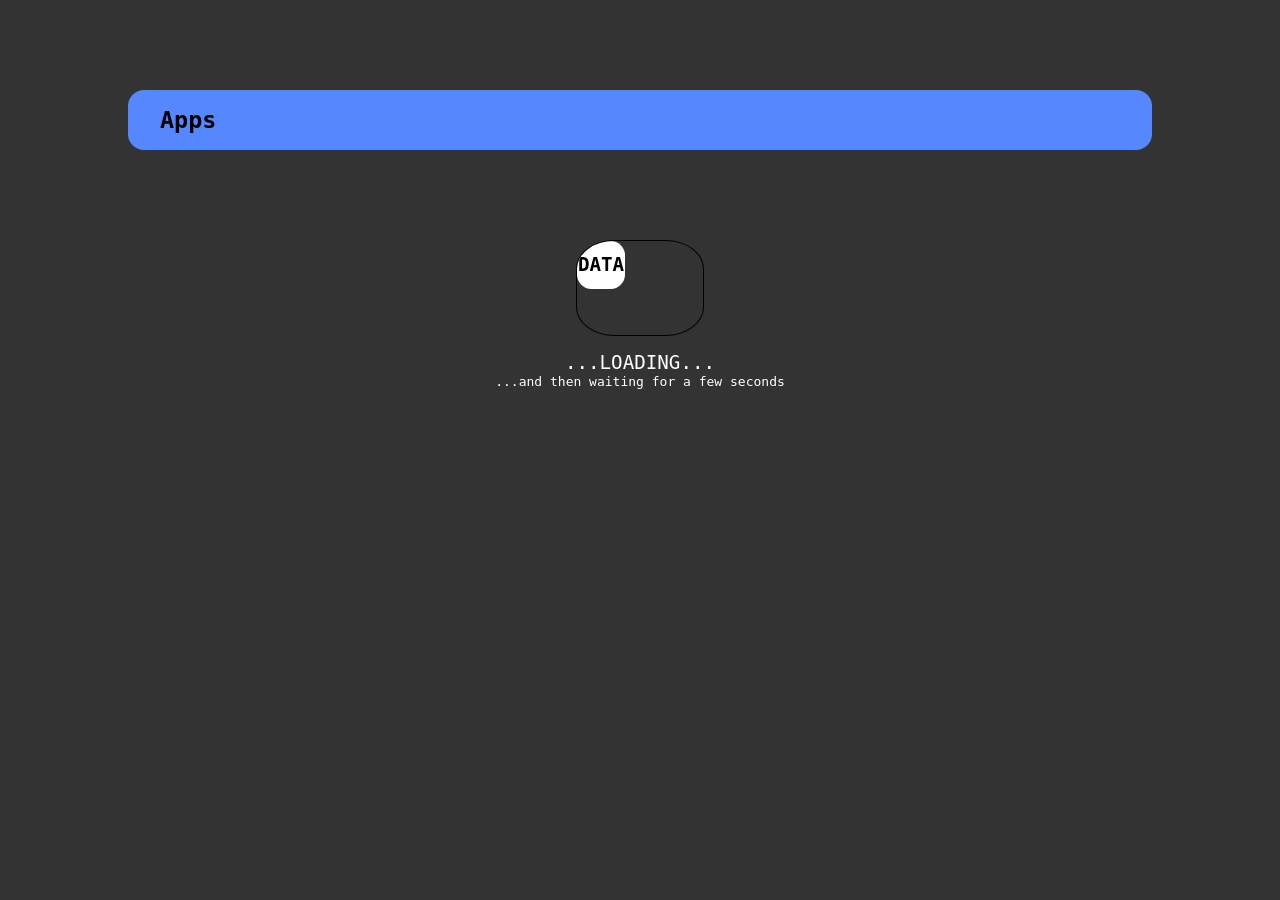
<file: index.html>
<html lang="en">
<head>
    <title>john-dc252's Web Apps</title>
    <meta charset="UTF-8"/>
    <meta name="viewport" content="width=device-width, initial-scale=1.0"/>
    <link rel="stylesheet" href="./assets/css/main.css"/>
    <link rel="stylesheet" href="./assets/css/busy-indicator.css"/>
    <script src="./assets/js/main.mjs" type="module"></script>
</head>
<body>
<div class="wrapper">
    <h3 class="header">Apps</h3>
    <div class="busy-indicator-container"></div>
    <div class="container"></div>
</div>
<script type="module">
import {init} from "./assets/js/main.mjs";

init();
</script>
</body>
</html>
</file>
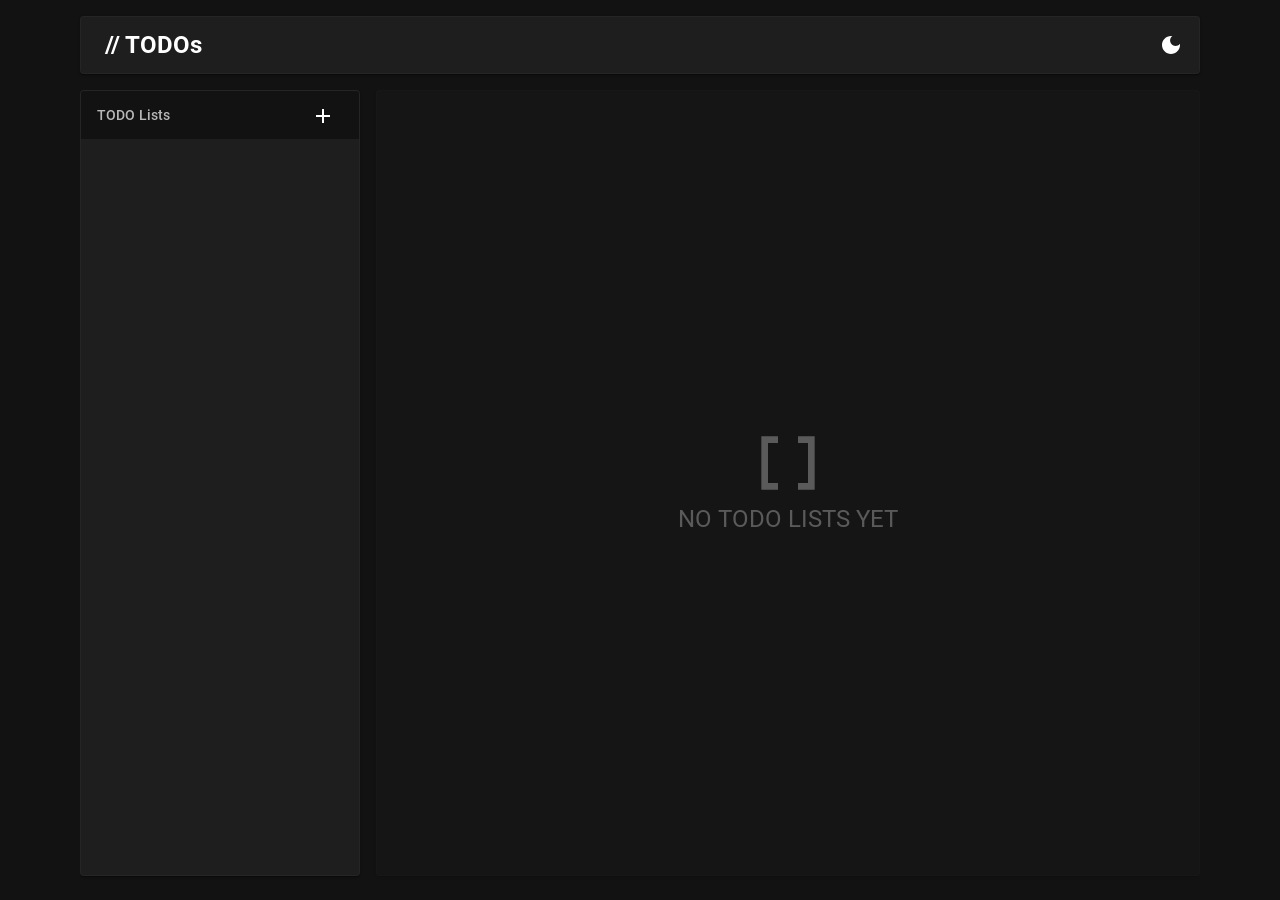
<file: basic-todolist/index.html>
<!DOCTYPE html>
<html lang="en">
  <head>
    <meta charset="UTF-8" />
    <link rel="icon" type="image/svg+xml" href="./todo-favicon.svg" />
    <meta name="viewport" content="width=device-width, initial-scale=1.0" />
    <title>TODO App</title>
    <script type="module" crossorigin src="./assets/index-838e0ce7.js"></script>
    <link rel="stylesheet" href="./assets/index-12089bb2.css">
  </head>
  <body>
    <div id="root"></div>
    
  </body>
</html>
</file>
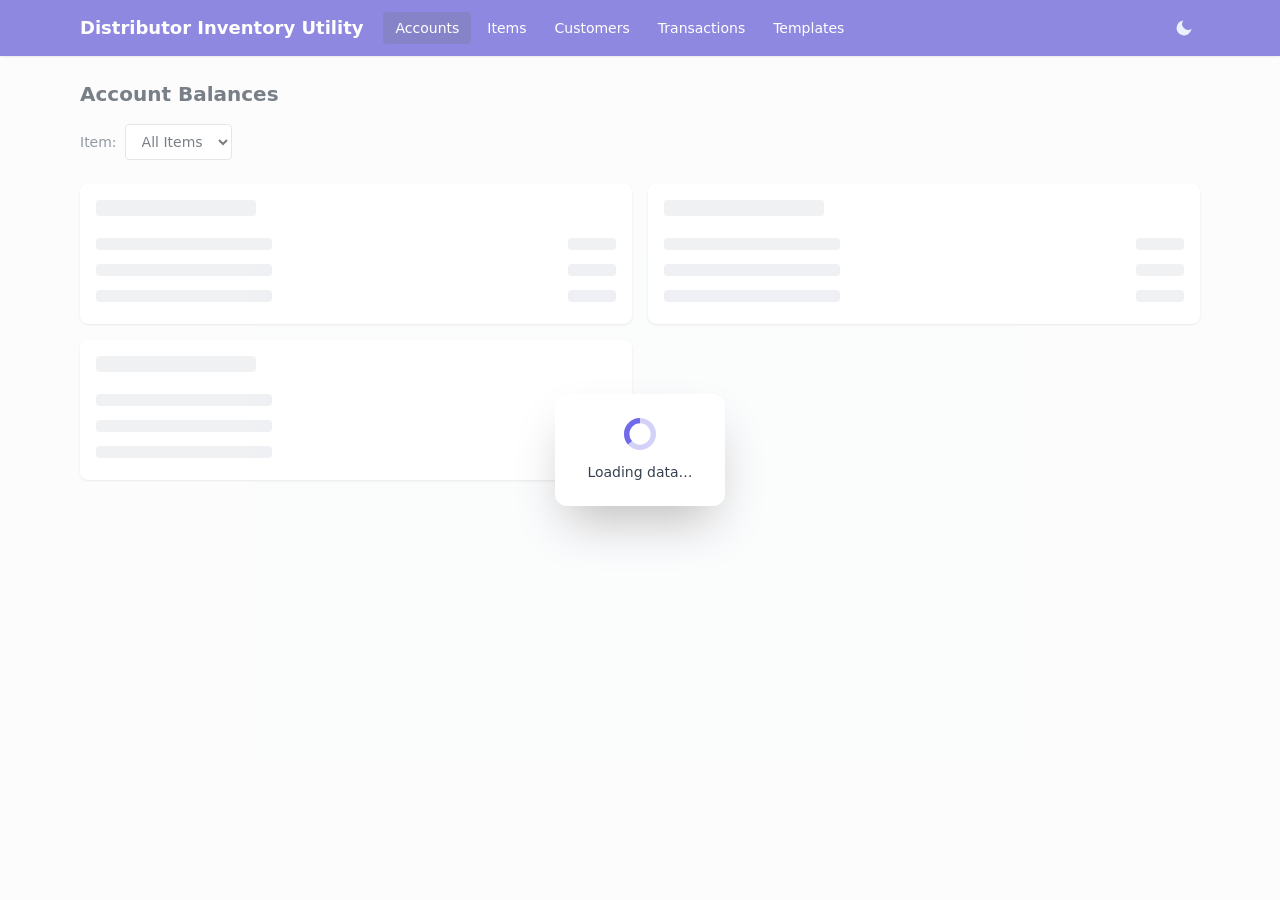
<file: distributor-inventory-utility/index.html>
<!DOCTYPE html>
<html lang="en">
  <head>
    <meta charset="UTF-8" />
    <meta name="viewport" content="width=device-width, initial-scale=1.0" />
    <link rel="icon" href="./assets/Gemini_Generated_Image_favicon-LpGI6x4b.png" />
    <title>Distributor Inventory Utility</title>
    <script type="module" crossorigin src="./assets/index-DI_YwNmF.js"></script>
    <link rel="stylesheet" crossorigin href="./assets/index-CCshdVm2.css">
  </head>
  <body>
    <div id="root"></div>
  </body>
</html>
</file>
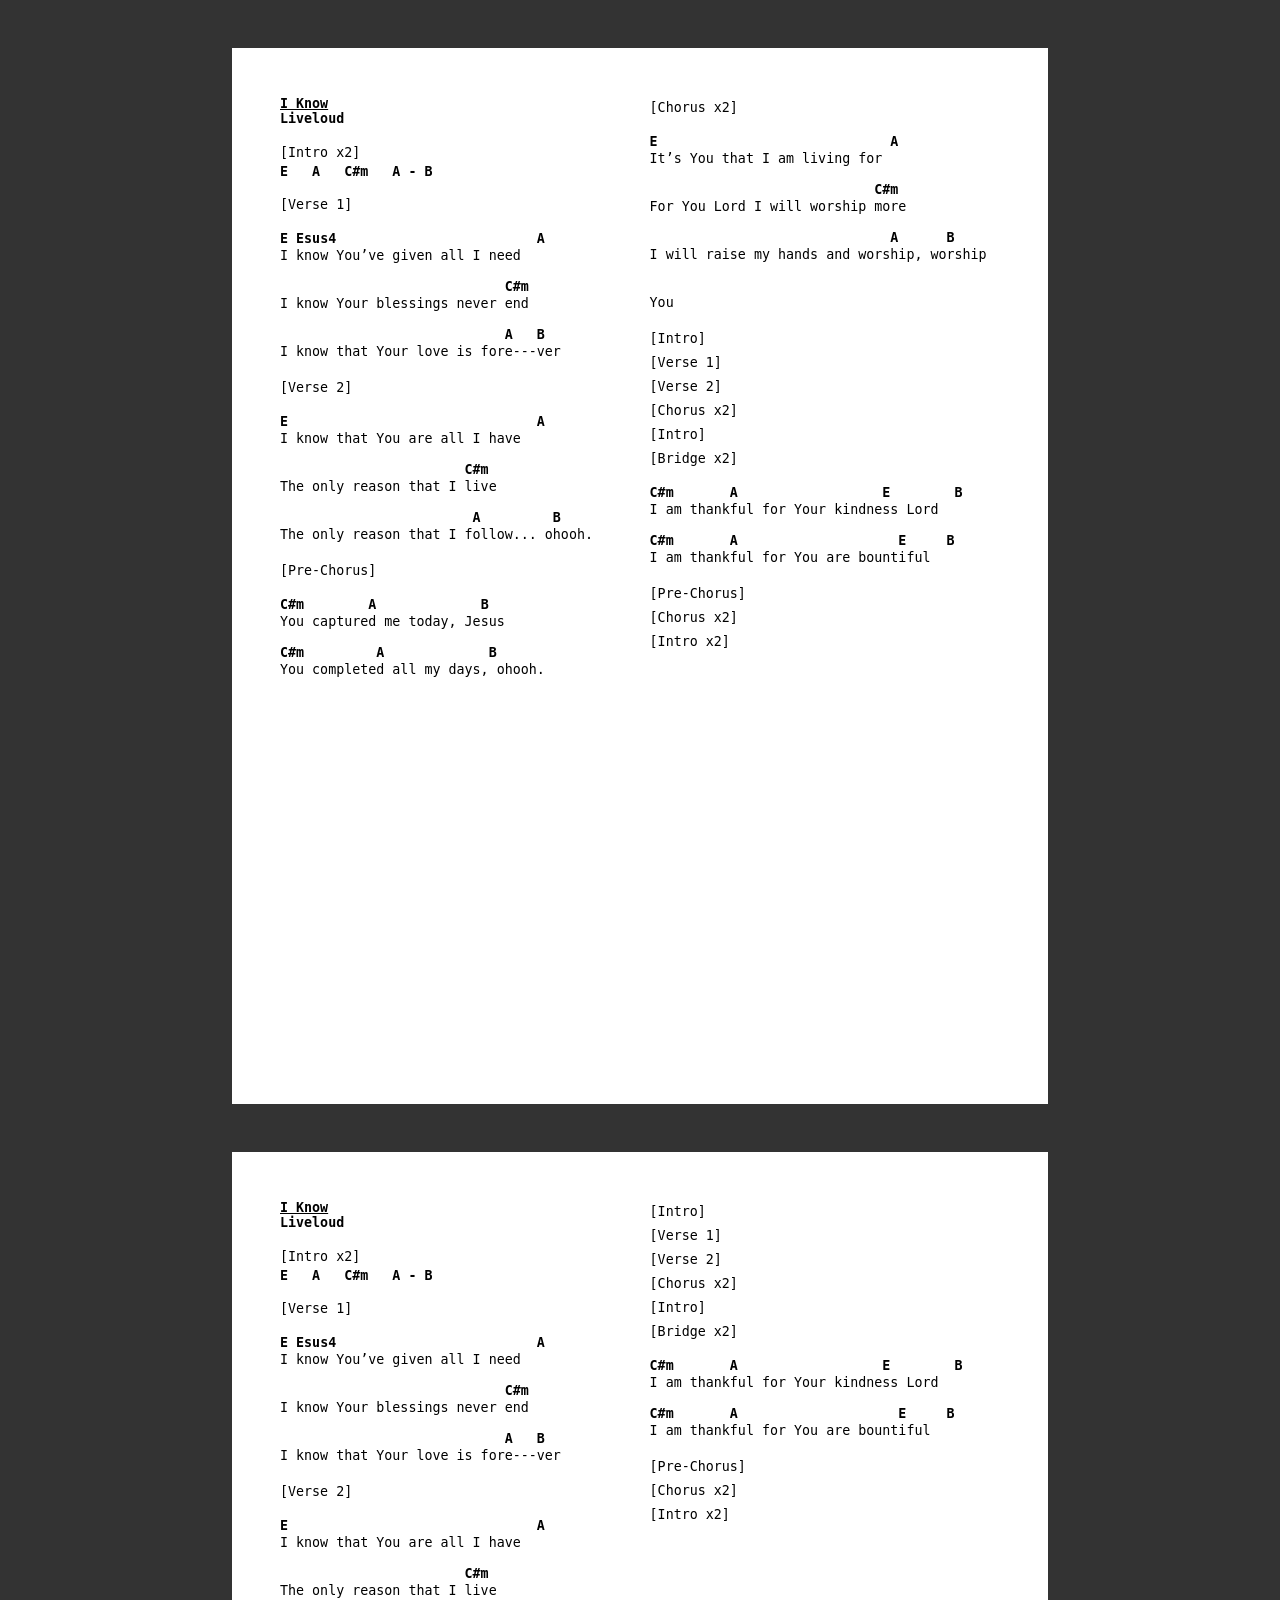
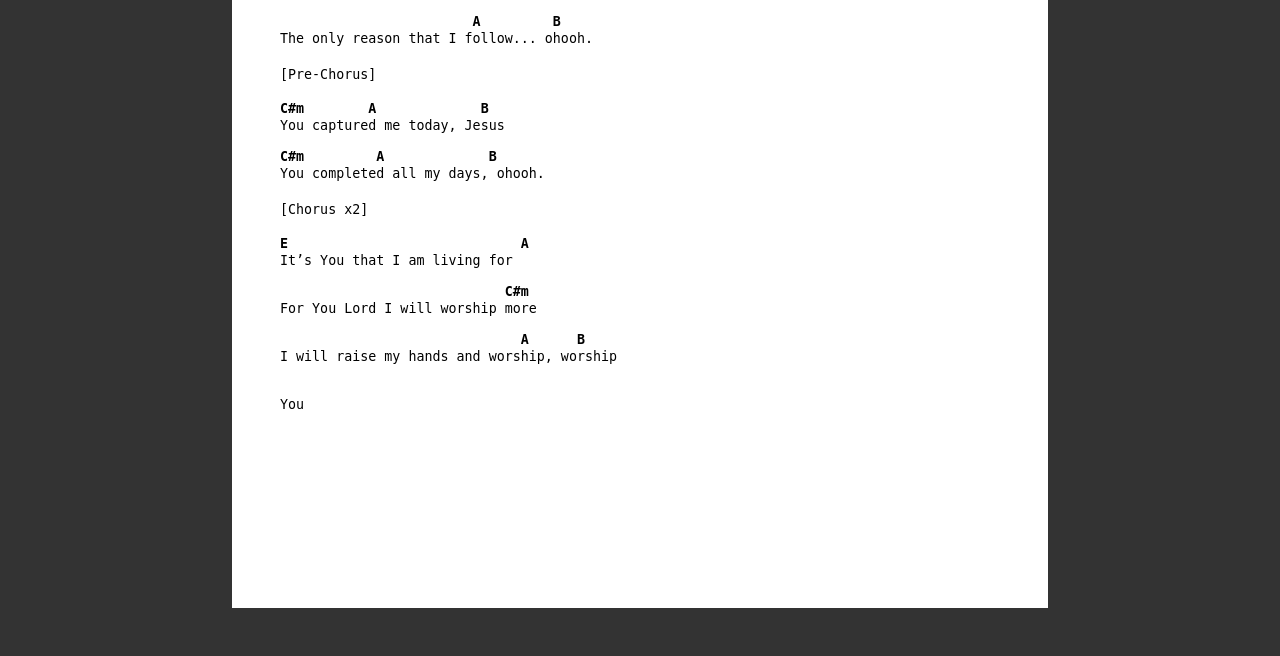
<file: song-chords-utility/index.html>
<html lang="en">
<head>
    <title>Song Chord Guide Sample</title>
    <script type="text" id="content-template">
        @title: I Know
        @artist: Liveloud
        @empty_line

        [Intro x2]
        @inline: E   A   C#m   A - B
        @empty_line

        [Verse 1]
        @empty_line
        {E}I {Esus4}know You’ve given all I need  {A}
        I know Your blessings never {C#m}end
        I know that Your love is for{A}e---{B}ver

        [Verse 2]
        @empty_line
        {E}I know that You are all I have  {A}
        The only reason that I {C#m}live
        The only reason that I f{A}ollow... o{B}hooh.

        [Pre-Chorus]
        @empty_line
        {C#m}You capture{A}d me today, Je{B}sus
        {C#m}You complete{A}d all my days,{B} ohooh.

        @column_break

        [Chorus x2]
        @empty_line
        {E}It’s You that I am living for {A}
        For You Lord I will worship {C#m}more
        I will raise my hands and wors{A}hip, wo{B}rship You


        [Intro]
        [Verse 1]
        [Verse 2]
        [Chorus x2]
        [Intro]

        [Bridge x2]
        @empty_line
        {C#m}I am thank{A}ful for Your kindne{E}ss Lord  {B}
        {C#m}I am thank{A}ful for You are bount{E}iful  {B}

        [Pre-Chorus]
        [Chorus x2]
        [Intro x2]

        @page_break

        @title: I Know
        @artist: Liveloud
        @empty_line

        [Intro x2]
        @inline: E   A   C#m   A - B
        @empty_line

        [Verse 1]
        @empty_line
        {E}I {Esus4}know You’ve given all I need  {A}
        I know Your blessings never {C#m}end
        I know that Your love is for{A}e---{B}ver

        [Verse 2]
        @empty_line
        {E}I know that You are all I have  {A}
        The only reason that I {C#m}live
        The only reason that I f{A}ollow... o{B}hooh.

        [Pre-Chorus]
        @empty_line
        {C#m}You capture{A}d me today, Je{B}sus
        {C#m}You complete{A}d all my days,{B} ohooh.

        [Chorus x2]
        @empty_line
        {E}It’s You that I am living for {A}
        For You Lord I will worship {C#m}more
        I will raise my hands and wors{A}hip, wo{B}rship You


        [Intro]
        [Verse 1]
        [Verse 2]
        [Chorus x2]
        [Intro]

        [Bridge x2]
        @empty_line
        {C#m}I am thank{A}ful for Your kindne{E}ss Lord  {B}
        {C#m}I am thank{A}ful for You are bount{E}iful  {B}

        [Pre-Chorus]
        [Chorus x2]
        [Intro x2]
    </script>
    <!-- DO NOT CHANGE ANYTHING BEYOND THIS POINT UNLESS YOU KNOW WHAT YOU ARE DOING -->
    <meta charset="UTF-8"/>
    <meta name="viewport" content="width=device-width"/>
    <style>
        html,
        body *:not(script) {
            box-sizing: border-box;
        }

        body {
            background: #333;
            font-family: "monospace";
            font-size: 10pt;
        }

        .page {
            background: #fff;
            column-fill: auto;
            column-count: 2;
            column-gap: 0.2in;
            break-after: page;
        }

        .column-break {
            break-after: column;
        }

        @media only print {
            @page {
                margin: 0.5in;
            }
        }

        @media only screen {
            .page {
                white-space: pre-wrap;
                padding: 0.5in;
                width: 8.5in;
                height: 11in;
                margin: 0.5in auto;
            }
        }

        .title {
            font-weight: bold;
            text-decoration: underline;
        }

        .artist {
            font-weight: bold;
        }

        .section-label {
            line-height: 1.5rem;
            break-after: avoid;
        }

        .line {
            position: relative;
            line-height: 3rem;
            break-inside: avoid-page;
        }

        .chord {
            font-weight: bold;
            position: absolute;
            line-height: 1em;
            /*transform: translateY(-1.3rem);*/
        }

        .chord.inline {
            position: relative;
            transform: none;
        }
    </style>
</head>

<body>
<div id="content"></div>
<script type="text/javascript">
    /** @type {HTMLElement} */
    const contentEl = document.getElementById("content");
    /** @type {HTMLElement} */
    const templateEl = document.getElementById("content-template");
    /** @type {string} */
    const template = templateEl.textContent.trim();

    class LineParser {
        /**
         * @readonly
         * @type {RegExp}
         */
        regexp;
        /**
         * @readonly
         * @type {string}
         */
        captureName;
        /**
         * @type {(string) => string}
         */
        htmlFromString;
        /**
         * @param {string} input
         * @param {LineParser} parser
         * @return {string}
         */
        extractValue = (input, parser) => {
            const result = parser.regexp.exec(input);

            if (result && !parser.captureName) {
                // no value to extract, we will transform input to a fixed value
                return input;
            }

            const value = result?.groups[parser.captureName];
            return value ?? '';
        };

        /**
         * @param {RegExp} regexp
         * @param {string} [captureName]
         * @param {(string) => string} htmlFromString
         * @param {(i: string, p: LineParser) => string} [extractValue]
         */
        constructor(regexp, captureName, htmlFromString, extractValue = undefined) {
            this.regexp = regexp;
            this.captureName = captureName;
            this.htmlFromString = htmlFromString;

            if (extractValue) {
                this.extractValue = extractValue;
            }
        }

        /**
         * @param {string} str
         * @return {string} HTML string or empty string on failure
         */
        tryIntoHtml(str) {
            const value = this.extractValue(str, this);

            return value ? this.htmlFromString(value) : '';
        }
    }

    const EMPTY_LINE = new LineParser(/@empty_line/, undefined, () => '<br/>');
    const PAGE_BREAK_TOKEN = '@page_break';
    const PAGE_BREAK = new LineParser(/@page_break/, undefined, value => value);
    const COLUMN_BREAK = new LineParser(/@column_break/, undefined, () => '<div class="column-break"></div>');
    const TITLE = new LineParser(
        /@title:\s*(?<title>[^\n]+)/,
        'title',
        title => title && `<div class="title">${title}</div>`
    );
    const ARTIST = new LineParser(
        /@artist:\s*(?<artist>[^\n]+)/,
        'artist',
        artist => artist && `<div class="artist">${artist}</div>`
    );
    const SECTION_LABEL = new LineParser(
        /\[(?<label_str>[^\]\n]+)]/,
        'label_str',
        label => label && `<div class="section-label">[${label}]</div>`
    );
    const INLINE_CHORDS = new LineParser(
        /@inline:\s*(?<inline_chords>[^\n]+)/,
        'inline_chords',
        inlineChords => inlineChords && `<div class="inline chord">${inlineChords}</div>`
    );
    const EMBEDDED_CHORDS = new LineParser(
        /\{(?<chord_str>[^}]+)}/g,
        'chord_str',
        result => `<div class="line">${result}</div>`,
        (str, parser) => str.replaceAll(
            parser.regexp,
            (m, p) => {
                console.log("@replaceAll", m, "-->", p);
                return `<span class="chord">${p}</span>`;
            },
        )
    );

    const lineParsers = [
        EMPTY_LINE,
        PAGE_BREAK,
        COLUMN_BREAK,
        TITLE,
        ARTIST,
        SECTION_LABEL,
        INLINE_CHORDS,
        EMBEDDED_CHORDS,
    ];

    /**
     * @param {string} str
     */
    function transformLineToHtml(str) {
        return lineParsers.reduce((acc, parser) => acc || parser.tryIntoHtml(str), '') ?? '';
    }

    const intermediateStr = template.split('\n')
        .map(line => line.trim())
        .filter(s => s.length > 0)
        .map(line => {
            console.log('unprocessed line:', line);
            const html = transformLineToHtml(line);
            console.log('processed:', html);
            return html;
        })
        .join("");

    const htmlStr = intermediateStr.split(PAGE_BREAK_TOKEN)
        .map(page => `<div class="page">${page}</div>`)
        .join('');

    contentEl.innerHTML = htmlStr;
</script>
</body>
</html>
</file>
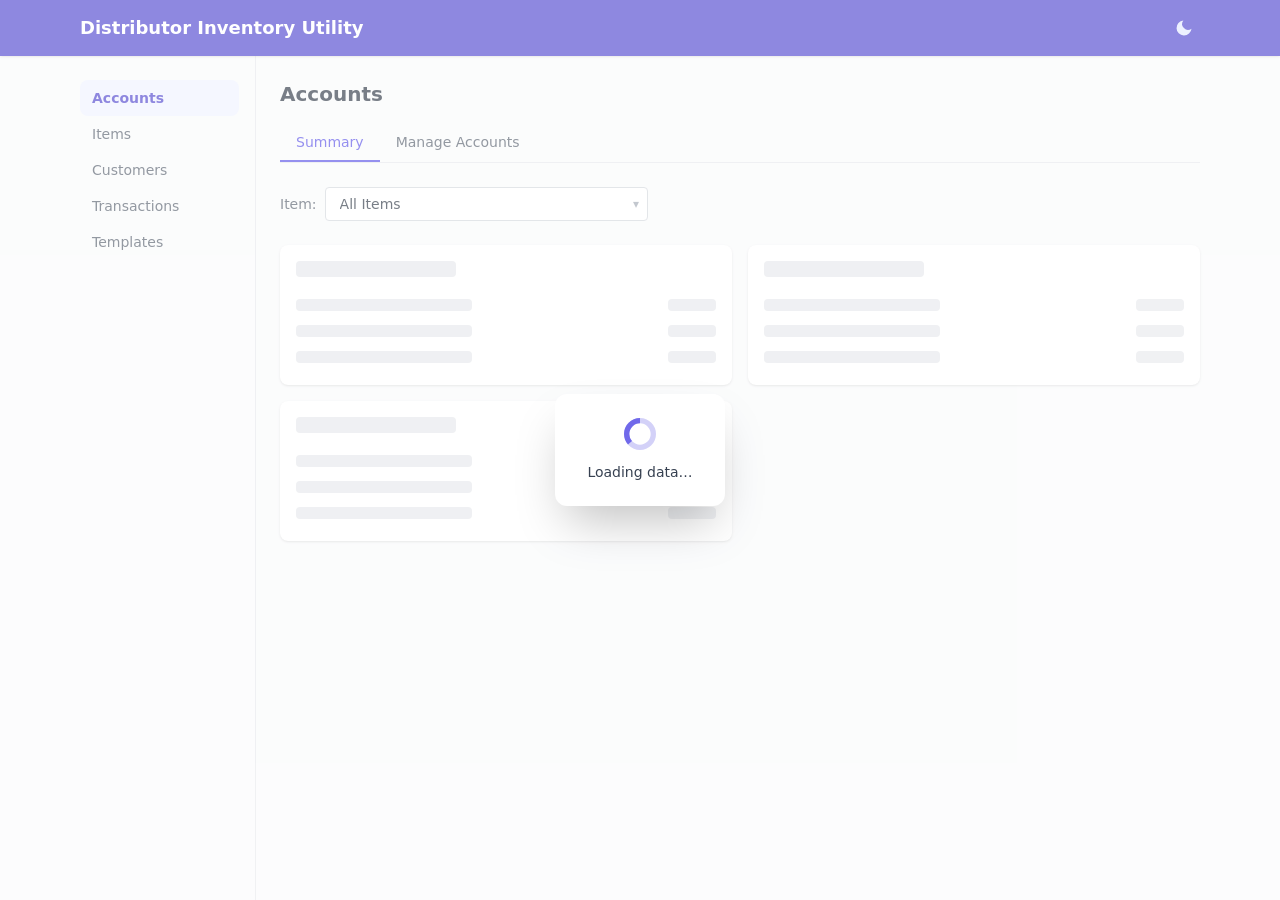
<file: apps/distributor-inventory-utility/index.html>
<!DOCTYPE html>
<html lang="en">
  <head>
    <meta charset="UTF-8" />
    <meta name="viewport" content="width=device-width, initial-scale=1.0" />
    <link rel="icon" href="./assets/Gemini_Generated_Image_favicon-LpGI6x4b.png" />
    <title>Distributor Inventory Utility</title>
    <script type="module" crossorigin src="./assets/index-C22G65ic.js"></script>
    <link rel="stylesheet" crossorigin href="./assets/index-7h8NPBD9.css">
  </head>
  <body class="bg-gray-50 dark:bg-gray-900">
    <div id="root"></div>
  </body>
</html>
</file>
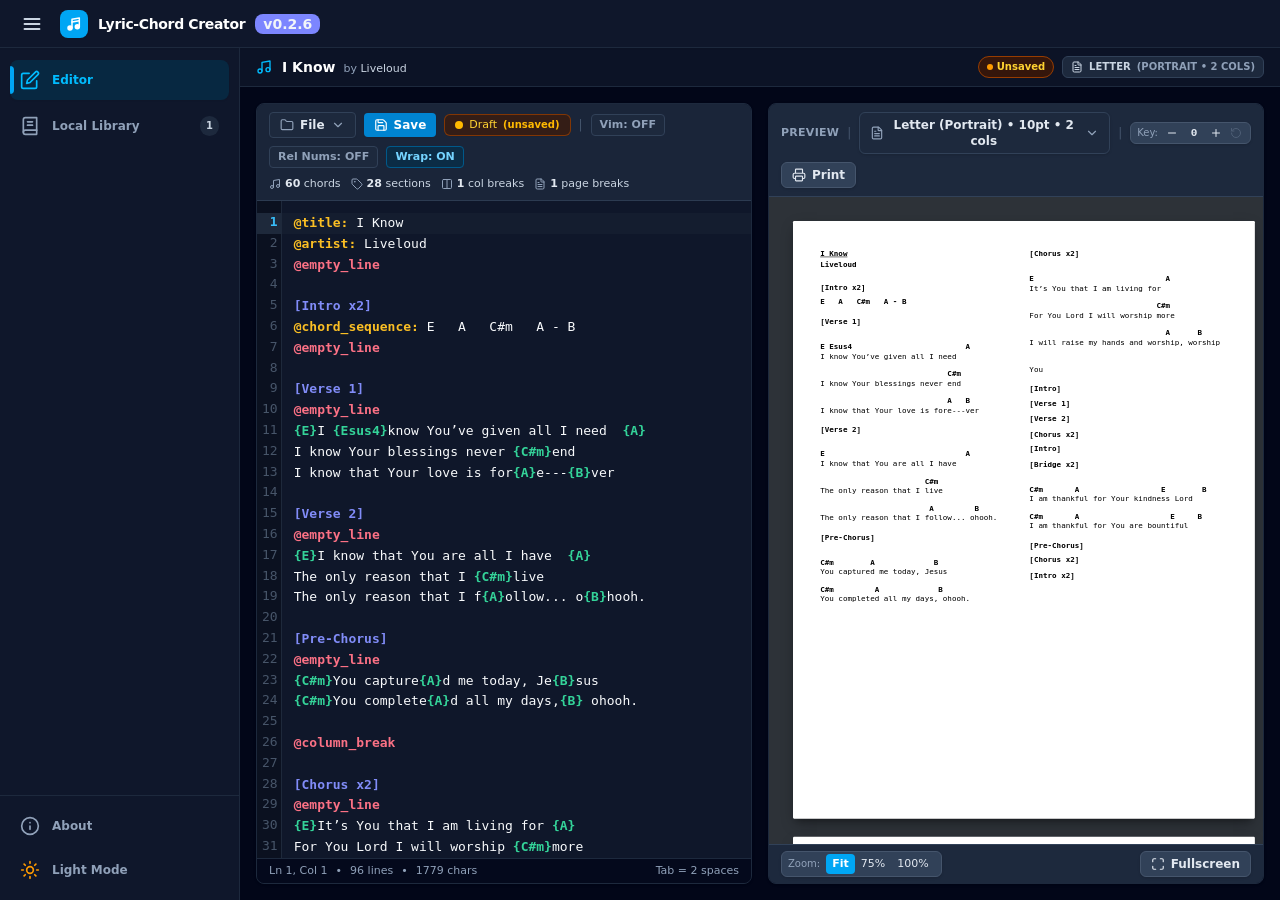
<file: apps/lyric-chord-creator/index.html>
<!DOCTYPE html><html lang="en"><head><meta charset="utf-8"><meta name="viewport" content="width=device-width, initial-scale=1"><link rel="icon" type="image/svg+xml" href="/apps/lyric-chord-creator/favicon.svg"><link rel="alternate icon" href="/apps/lyric-chord-creator/favicon.ico"><link rel="manifest" href="/apps/lyric-chord-creator/manifest.webmanifest"><title>Lyric-Chord Creator</title><script>
            window.addEventListener('error', (e) => {
              if (e.target && (e.target.tagName === 'SCRIPT' || e.target.tagName === 'LINK')) {
                const key = 'lyric_chord_creator.pwa_asset_retry';
                const last = sessionStorage.getItem(key);
                const now = Date.now();
                if (!last || now - parseInt(last, 10) > 10000) {
                  sessionStorage.setItem(key, now.toString());
                  window.location.reload();
                }
              }
            }, true);
          </script><link rel="stylesheet" href="/apps/lyric-chord-creator/assets/virtual_solid-ssr-entry-client-ZLhUkthJ.css"><link rel="modulepreload" href="/apps/lyric-chord-creator/assets/web-BEJQEV4C.js"><link rel="modulepreload" href="/apps/lyric-chord-creator/assets/routing-B7Q1aP-_.js"><script type="module" src="/apps/lyric-chord-creator/assets/virtual_solid-ssr-entry-client-aEHoHK9L.js"></script></head><body class="font-sans antialiased min-h-screen bg-slate-100 dark:bg-slate-950 text-slate-900 dark:text-slate-100"></body></html>
</file>
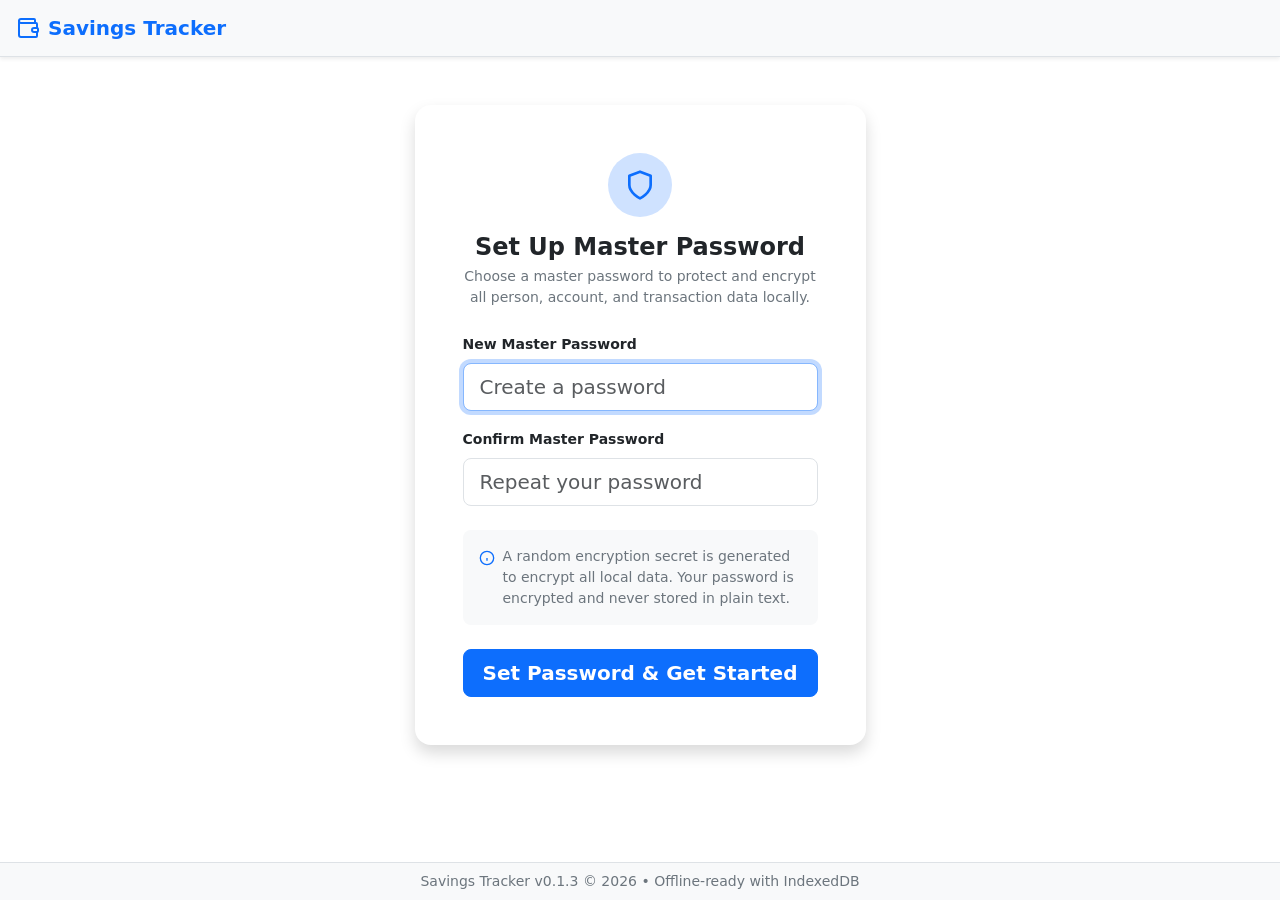
<file: apps/savings-tracker/index.html>
<!DOCTYPE html><html lang="en"><head><meta charset="utf-8"><meta name="viewport" content="width=device-width, initial-scale=1"><meta name="theme-color" content="#0d6efd"><meta name="description" content="Offline-capable Savings Tracker built with SolidJS 2.0 and TypeScript"><meta name="mobile-web-app-capable" content="yes"><meta name="apple-mobile-web-app-status-bar-style" content="default"><meta name="apple-mobile-web-app-title" content="Savings Tracker"><link rel="icon" href="/apps/savings-tracker/favicon.ico"><link rel="icon" type="image/svg+xml" href="/apps/savings-tracker/icon.svg"><link rel="apple-touch-icon" href="/apps/savings-tracker/apple-touch-icon.png"><link rel="manifest" href="/apps/savings-tracker/manifest.webmanifest"><title>Savings Tracker</title><script>
            (() => {
              try {
                const saved = localStorage.getItem('savings-tracker-theme');
                const prefersDark = window.matchMedia?.('(prefers-color-scheme: dark)').matches;
                if (saved === 'dark' || (!saved && prefersDark)) {
                  document.documentElement.setAttribute('data-bs-theme', 'dark');
                }
              } catch (e) {}
            })();
          </script><script>
            window.addEventListener('error', (e) => {
              if (e.target && (e.target.tagName === 'SCRIPT' || e.target.tagName === 'LINK')) {
                const key = 'pwa_asset_retry';
                const last = sessionStorage.getItem(key);
                const now = Date.now();
                if (!last || now - parseInt(last, 10) > 10000) {
                  sessionStorage.setItem(key, now.toString());
                  window.location.reload();
                }
              }
            }, true);
          </script><link rel="stylesheet" href="/apps/savings-tracker/assets/virtual_solid-ssr-entry-client-DnFT7Sc5.css"><script type="module" src="/apps/savings-tracker/assets/virtual_solid-ssr-entry-client-B9gim3YV.js"></script></head><body class="bg-body text-body vh-100 vw-100 overflow-hidden d-flex flex-column m-0 p-0"></body></html>
</file>
<file: assets/css/main.css>
@charset "utf-8";

:root {
    --text-color: #fff;
    --shadow: 0.5rem 0.5rem 1rem #111;
    --border-radius: 1rem;
}

html, body {
    width: 100%;
    height: 100%;
    margin: 0;
    padding: 0;
}

body {
    background: #333;
    font-family: 'ui-monospace', 'monospace';
}

* {
    box-sizing: border-box;
}

.wrapper {
    height: 100%;
    margin: 0 1rem;
    padding-top: 10vh;
    align-items: center;
    justify-content: center;
    position: relative;
}

.container {
    display: flex;
    flex-direction: row;
    flex-wrap: wrap;
    align-items: center;
    justify-content: center;
    gap: 1rem;
    margin: 0 auto;
    padding: 4rem;
}

.wrapper .header {
    font-size: 180%;
    margin: 0;
    padding: 1rem 2rem;
    width: 100%;
    background: #58f;
    border-radius: var(--border-radius);
}

.app-link {
    display: flex;
    justify-content: center;
    align-items: center;
    text-transform: uppercase;
    padding: 1rem 2rem;
    height: 10rem;
    width: 100%;
    font-weight: bolder;
    font-size: 20pt;
    text-align: center;
    color: var(--text-color);
    background: #4c4a4a;
    box-shadow: var(--shadow);
    border-radius: var(--border-radius);
    transition: 0.1s ease-in-out;
}

.app-link:hover, .app-link:focus {
    transform: scale(1.3);
}

.app-link:link {
    text-decoration: none;
    color: var(--text-color);
}

.busy-indicator-container {
    display: flex;
    flex-direction: column;
    align-items: center;
    opacity: 0;
    visibility: hidden;
    padding: 10vh 0 0;
    left: 0;
    right: 0;
    position: absolute;
    transition: 0.3s ease-in-out;
}

.busy.busy-indicator-container {
    opacity: 1;
    visibility: visible;
}

@media only screen and (min-width: 576px) {
    .app-link {
        width: 20rem;
    }
}

@media only screen and (min-width: 1024px) {
    .wrapper {
        margin: 0 auto;
        width: 80%;
    }
}
</file>
<file: assets/css/busy-indicator.css>
@charset "utf-8";

html, body, *:not(script, head, head *) {
    box-sizing: border-box;
}

body {
    font-family: monospace;
    background: #333;
}

.component-container {
    width: 8rem;
    height: 6rem;
    background: #333;
    border: thin solid #000;
    overflow: hidden;
    position: relative;
    border-radius: 30%;
}

.animatable-obj {
    height: 100%;
    display: inline-block;
    width: 33%;
    background: #779;
    position: absolute;
    animation: animation1 3s linear infinite;
}

.animatable-obj2 {
    background: #fff;
    height: 3rem;
    width: 3rem;
    border-radius: 30%;
    animation: animation2 1s linear infinite;

    font-weight: bold;
    text-align: center;
    font-size: 1.2rem;
    line-height: 3rem;
}

.component-label {
    text-align: center;
    font-size: 1.2rem;
}

.busy-indicator {
    display: flex;
    flex-direction: column;
    align-items: center;
}

@keyframes animation1 {
    0% {
        margin-left: -66%;
    }

    100% {
        margin-left: 100%;
    }
}

@keyframes animation2 {
    0% {
        transform: rotateZ(0deg);
        margin-top: 37%;
        margin-left: -60%;
    }

    20% {
        transform: rotateZ(270deg);
        margin-top: -33%;
        margin-left: 50%;
    }

    40% {
        transform: rotateZ(360deg);
        margin-top: 37%;
        margin-left: 60%;
    }

    100% {
        transform: rotateZ(360deg);
        margin-top: 37%;
        margin-left: -33%;
    }
}
</file>
<file: basic-todolist/assets/index-12089bb2.css>
@charset "UTF-8";@font-face{font-family:CascadiaMono;src:url(../assets/fonts/CascadiaMono.ttf),url(../assets/fonts/CascadiaMono.woff2)}.mdview code{font-family:CascadiaMono!important}html,body,#root{width:100%;height:100%;margin:0;padding:0}html,html *{box-sizing:border-box}@font-face{font-family:Roboto;font-style:normal;font-display:swap;font-weight:300;src:url(./roboto-cyrillic-ext-300-normal-435e4b7f.woff2) format("woff2"),url(./roboto-cyrillic-ext-300-normal-5e06c977.woff) format("woff");unicode-range:U+0460-052F,U+1C80-1C88,U+20B4,U+2DE0-2DFF,U+A640-A69F,U+FE2E-FE2F}@font-face{font-family:Roboto;font-style:normal;font-display:swap;font-weight:300;src:url(./roboto-cyrillic-300-normal-47aa3bfa.woff2) format("woff2"),url(./roboto-cyrillic-300-normal-c07952fe.woff) format("woff");unicode-range:U+0301,U+0400-045F,U+0490-0491,U+04B0-04B1,U+2116}@font-face{font-family:Roboto;font-style:normal;font-display:swap;font-weight:300;src:url([data-uri]) format("woff2"),url([data-uri]) format("woff");unicode-range:U+1F00-1FFF}@font-face{font-family:Roboto;font-style:normal;font-display:swap;font-weight:300;src:url(./roboto-greek-300-normal-455c2c1a.woff2) format("woff2"),url(./roboto-greek-300-normal-6bb1ef10.woff) format("woff");unicode-range:U+0370-03FF}@font-face{font-family:Roboto;font-style:normal;font-display:swap;font-weight:300;src:url(./roboto-vietnamese-300-normal-51f3f418.woff2) format("woff2"),url(./roboto-vietnamese-300-normal-7747ef64.woff) format("woff");unicode-range:U+0102-0103,U+0110-0111,U+0128-0129,U+0168-0169,U+01A0-01A1,U+01AF-01B0,U+0300-0301,U+0303-0304,U+0308-0309,U+0323,U+0329,U+1EA0-1EF9,U+20AB}@font-face{font-family:Roboto;font-style:normal;font-display:swap;font-weight:300;src:url(./roboto-latin-ext-300-normal-b076e863.woff2) format("woff2"),url(./roboto-latin-ext-300-normal-35da7ccd.woff) format("woff");unicode-range:U+0100-02AF,U+0300-0301,U+0303-0304,U+0308-0309,U+0323,U+0329,U+1E00-1EFF,U+2020,U+20A0-20AB,U+20AD-20CF,U+2113,U+2C60-2C7F,U+A720-A7FF}@font-face{font-family:Roboto;font-style:normal;font-display:swap;font-weight:300;src:url(./roboto-latin-300-normal-f7591131.woff2) format("woff2"),url(./roboto-latin-300-normal-ddb5c61d.woff) format("woff");unicode-range:U+0000-00FF,U+0131,U+0152-0153,U+02BB-02BC,U+02C6,U+02DA,U+02DC,U+0300-0301,U+0303-0304,U+0308-0309,U+0323,U+0329,U+2000-206F,U+2074,U+20AC,U+2122,U+2191,U+2193,U+2212,U+2215,U+FEFF,U+FFFD}@font-face{font-family:Roboto;font-style:normal;font-display:swap;font-weight:400;src:url(./roboto-cyrillic-ext-400-normal-b7ef2cd1.woff2) format("woff2"),url(./roboto-cyrillic-ext-400-normal-0a32035a.woff) format("woff");unicode-range:U+0460-052F,U+1C80-1C88,U+20B4,U+2DE0-2DFF,U+A640-A69F,U+FE2E-FE2F}@font-face{font-family:Roboto;font-style:normal;font-display:swap;font-weight:400;src:url(./roboto-cyrillic-400-normal-495d38d4.woff2) format("woff2"),url(./roboto-cyrillic-400-normal-adba67d2.woff) format("woff");unicode-range:U+0301,U+0400-045F,U+0490-0491,U+04B0-04B1,U+2116}@font-face{font-family:Roboto;font-style:normal;font-display:swap;font-weight:400;src:url([data-uri]) format("woff2"),url([data-uri]) format("woff");unicode-range:U+1F00-1FFF}@font-face{font-family:Roboto;font-style:normal;font-display:swap;font-weight:400;src:url(./roboto-greek-400-normal-daf51ab5.woff2) format("woff2"),url(./roboto-greek-400-normal-076b9dc1.woff) format("woff");unicode-range:U+0370-03FF}@font-face{font-family:Roboto;font-style:normal;font-display:swap;font-weight:400;src:url(./roboto-vietnamese-400-normal-77b24796.woff2) format("woff2"),url(./roboto-vietnamese-400-normal-d2390f1a.woff) format("woff");unicode-range:U+0102-0103,U+0110-0111,U+0128-0129,U+0168-0169,U+01A0-01A1,U+01AF-01B0,U+0300-0301,U+0303-0304,U+0308-0309,U+0323,U+0329,U+1EA0-1EF9,U+20AB}@font-face{font-family:Roboto;font-style:normal;font-display:swap;font-weight:400;src:url(./roboto-latin-ext-400-normal-3c23eb02.woff2) format("woff2"),url(./roboto-latin-ext-400-normal-c2b94086.woff) format("woff");unicode-range:U+0100-02AF,U+0300-0301,U+0303-0304,U+0308-0309,U+0323,U+0329,U+1E00-1EFF,U+2020,U+20A0-20AB,U+20AD-20CF,U+2113,U+2C60-2C7F,U+A720-A7FF}@font-face{font-family:Roboto;font-style:normal;font-display:swap;font-weight:400;src:url(./roboto-latin-400-normal-f6734f81.woff2) format("woff2"),url(./roboto-latin-400-normal-a9fdbefa.woff) format("woff");unicode-range:U+0000-00FF,U+0131,U+0152-0153,U+02BB-02BC,U+02C6,U+02DA,U+02DC,U+0300-0301,U+0303-0304,U+0308-0309,U+0323,U+0329,U+2000-206F,U+2074,U+20AC,U+2122,U+2191,U+2193,U+2212,U+2215,U+FEFF,U+FFFD}@font-face{font-family:Roboto;font-style:normal;font-display:swap;font-weight:500;src:url(./roboto-cyrillic-ext-500-normal-aeed0e51.woff2) format("woff2"),url(./roboto-cyrillic-ext-500-normal-57138788.woff) format("woff");unicode-range:U+0460-052F,U+1C80-1C88,U+20B4,U+2DE0-2DFF,U+A640-A69F,U+FE2E-FE2F}@font-face{font-family:Roboto;font-style:normal;font-display:swap;font-weight:500;src:url(./roboto-cyrillic-500-normal-3728fbdd.woff2) format("woff2"),url(./roboto-cyrillic-500-normal-4bc088e9.woff) format("woff");unicode-range:U+0301,U+0400-045F,U+0490-0491,U+04B0-04B1,U+2116}@font-face{font-family:Roboto;font-style:normal;font-display:swap;font-weight:500;src:url([data-uri]) format("woff2"),url([data-uri]) format("woff");unicode-range:U+1F00-1FFF}@font-face{font-family:Roboto;font-style:normal;font-display:swap;font-weight:500;src:url(./roboto-greek-500-normal-713780d8.woff2) format("woff2"),url(./roboto-greek-500-normal-93181eb7.woff) format("woff");unicode-range:U+0370-03FF}@font-face{font-family:Roboto;font-style:normal;font-display:swap;font-weight:500;src:url(./roboto-vietnamese-500-normal-0948409a.woff2) format("woff2"),url(./roboto-vietnamese-500-normal-7899e6a5.woff) format("woff");unicode-range:U+0102-0103,U+0110-0111,U+0128-0129,U+0168-0169,U+01A0-01A1,U+01AF-01B0,U+0300-0301,U+0303-0304,U+0308-0309,U+0323,U+0329,U+1EA0-1EF9,U+20AB}@font-face{font-family:Roboto;font-style:normal;font-display:swap;font-weight:500;src:url(./roboto-latin-ext-500-normal-7f1c829b.woff2) format("woff2"),url(./roboto-latin-ext-500-normal-a303676a.woff) format("woff");unicode-range:U+0100-02AF,U+0300-0301,U+0303-0304,U+0308-0309,U+0323,U+0329,U+1E00-1EFF,U+2020,U+20A0-20AB,U+20AD-20CF,U+2113,U+2C60-2C7F,U+A720-A7FF}@font-face{font-family:Roboto;font-style:normal;font-display:swap;font-weight:500;src:url(./roboto-latin-500-normal-b0195382.woff2) format("woff2"),url(./roboto-latin-500-normal-3ac31048.woff) format("woff");unicode-range:U+0000-00FF,U+0131,U+0152-0153,U+02BB-02BC,U+02C6,U+02DA,U+02DC,U+0300-0301,U+0303-0304,U+0308-0309,U+0323,U+0329,U+2000-206F,U+2074,U+20AC,U+2122,U+2191,U+2193,U+2212,U+2215,U+FEFF,U+FFFD}@font-face{font-family:Roboto;font-style:normal;font-display:swap;font-weight:700;src:url(./roboto-cyrillic-ext-700-normal-3c505383.woff2) format("woff2"),url(./roboto-cyrillic-ext-700-normal-8ea7934f.woff) format("woff");unicode-range:U+0460-052F,U+1C80-1C88,U+20B4,U+2DE0-2DFF,U+A640-A69F,U+FE2E-FE2F}@font-face{font-family:Roboto;font-style:normal;font-display:swap;font-weight:700;src:url(./roboto-cyrillic-700-normal-6a84eeee.woff2) format("woff2"),url(./roboto-cyrillic-700-normal-6f82c5e2.woff) format("woff");unicode-range:U+0301,U+0400-045F,U+0490-0491,U+04B0-04B1,U+2116}@font-face{font-family:Roboto;font-style:normal;font-display:swap;font-weight:700;src:url([data-uri]) format("woff2"),url([data-uri]) format("woff");unicode-range:U+1F00-1FFF}@font-face{font-family:Roboto;font-style:normal;font-display:swap;font-weight:700;src:url(./roboto-greek-700-normal-1c9cc76f.woff2) format("woff2"),url(./roboto-greek-700-normal-3f1a5012.woff) format("woff");unicode-range:U+0370-03FF}@font-face{font-family:Roboto;font-style:normal;font-display:swap;font-weight:700;src:url(./roboto-vietnamese-700-normal-4ec57f2a.woff2) format("woff2"),url(./roboto-vietnamese-700-normal-d986b503.woff) format("woff");unicode-range:U+0102-0103,U+0110-0111,U+0128-0129,U+0168-0169,U+01A0-01A1,U+01AF-01B0,U+0300-0301,U+0303-0304,U+0308-0309,U+0323,U+0329,U+1EA0-1EF9,U+20AB}@font-face{font-family:Roboto;font-style:normal;font-display:swap;font-weight:700;src:url(./roboto-latin-ext-700-normal-fc66f942.woff2) format("woff2"),url(./roboto-latin-ext-700-normal-3d1cbacf.woff) format("woff");unicode-range:U+0100-02AF,U+0300-0301,U+0303-0304,U+0308-0309,U+0323,U+0329,U+1E00-1EFF,U+2020,U+20A0-20AB,U+20AD-20CF,U+2113,U+2C60-2C7F,U+A720-A7FF}@font-face{font-family:Roboto;font-style:normal;font-display:swap;font-weight:700;src:url(./roboto-latin-700-normal-f5aebdfe.woff2) format("woff2"),url(./roboto-latin-700-normal-d89bc0fc.woff) format("woff");unicode-range:U+0000-00FF,U+0131,U+0152-0153,U+02BB-02BC,U+02C6,U+02DA,U+02DC,U+0300-0301,U+0303-0304,U+0308-0309,U+0323,U+0329,U+2000-206F,U+2074,U+20AC,U+2122,U+2191,U+2193,U+2212,U+2215,U+FEFF,U+FFFD}
</file>
<file: distributor-inventory-utility/assets/index-CCshdVm2.css>
*,:before,:after{--tw-border-spacing-x: 0;--tw-border-spacing-y: 0;--tw-translate-x: 0;--tw-translate-y: 0;--tw-rotate: 0;--tw-skew-x: 0;--tw-skew-y: 0;--tw-scale-x: 1;--tw-scale-y: 1;--tw-pan-x: ;--tw-pan-y: ;--tw-pinch-zoom: ;--tw-scroll-snap-strictness: proximity;--tw-gradient-from-position: ;--tw-gradient-via-position: ;--tw-gradient-to-position: ;--tw-ordinal: ;--tw-slashed-zero: ;--tw-numeric-figure: ;--tw-numeric-spacing: ;--tw-numeric-fraction: ;--tw-ring-inset: ;--tw-ring-offset-width: 0px;--tw-ring-offset-color: #fff;--tw-ring-color: rgb(59 130 246 / .5);--tw-ring-offset-shadow: 0 0 #0000;--tw-ring-shadow: 0 0 #0000;--tw-shadow: 0 0 #0000;--tw-shadow-colored: 0 0 #0000;--tw-blur: ;--tw-brightness: ;--tw-contrast: ;--tw-grayscale: ;--tw-hue-rotate: ;--tw-invert: ;--tw-saturate: ;--tw-sepia: ;--tw-drop-shadow: ;--tw-backdrop-blur: ;--tw-backdrop-brightness: ;--tw-backdrop-contrast: ;--tw-backdrop-grayscale: ;--tw-backdrop-hue-rotate: ;--tw-backdrop-invert: ;--tw-backdrop-opacity: ;--tw-backdrop-saturate: ;--tw-backdrop-sepia: ;--tw-contain-size: ;--tw-contain-layout: ;--tw-contain-paint: ;--tw-contain-style: }::backdrop{--tw-border-spacing-x: 0;--tw-border-spacing-y: 0;--tw-translate-x: 0;--tw-translate-y: 0;--tw-rotate: 0;--tw-skew-x: 0;--tw-skew-y: 0;--tw-scale-x: 1;--tw-scale-y: 1;--tw-pan-x: ;--tw-pan-y: ;--tw-pinch-zoom: ;--tw-scroll-snap-strictness: proximity;--tw-gradient-from-position: ;--tw-gradient-via-position: ;--tw-gradient-to-position: ;--tw-ordinal: ;--tw-slashed-zero: ;--tw-numeric-figure: ;--tw-numeric-spacing: ;--tw-numeric-fraction: ;--tw-ring-inset: ;--tw-ring-offset-width: 0px;--tw-ring-offset-color: #fff;--tw-ring-color: rgb(59 130 246 / .5);--tw-ring-offset-shadow: 0 0 #0000;--tw-ring-shadow: 0 0 #0000;--tw-shadow: 0 0 #0000;--tw-shadow-colored: 0 0 #0000;--tw-blur: ;--tw-brightness: ;--tw-contrast: ;--tw-grayscale: ;--tw-hue-rotate: ;--tw-invert: ;--tw-saturate: ;--tw-sepia: ;--tw-drop-shadow: ;--tw-backdrop-blur: ;--tw-backdrop-brightness: ;--tw-backdrop-contrast: ;--tw-backdrop-grayscale: ;--tw-backdrop-hue-rotate: ;--tw-backdrop-invert: ;--tw-backdrop-opacity: ;--tw-backdrop-saturate: ;--tw-backdrop-sepia: ;--tw-contain-size: ;--tw-contain-layout: ;--tw-contain-paint: ;--tw-contain-style: }*,:before,:after{box-sizing:border-box;border-width:0;border-style:solid;border-color:#e5e7eb}:before,:after{--tw-content: ""}html,:host{line-height:1.5;-webkit-text-size-adjust:100%;-moz-tab-size:4;-o-tab-size:4;tab-size:4;font-family:ui-sans-serif,system-ui,sans-serif,"Apple Color Emoji","Segoe UI Emoji",Segoe UI Symbol,"Noto Color Emoji";font-feature-settings:normal;font-variation-settings:normal;-webkit-tap-highlight-color:transparent}body{margin:0;line-height:inherit}hr{height:0;color:inherit;border-top-width:1px}abbr:where([title]){-webkit-text-decoration:underline dotted;text-decoration:underline dotted}h1,h2,h3,h4,h5,h6{font-size:inherit;font-weight:inherit}a{color:inherit;text-decoration:inherit}b,strong{font-weight:bolder}code,kbd,samp,pre{font-family:ui-monospace,SFMono-Regular,Menlo,Monaco,Consolas,Liberation Mono,Courier New,monospace;font-feature-settings:normal;font-variation-settings:normal;font-size:1em}small{font-size:80%}sub,sup{font-size:75%;line-height:0;position:relative;vertical-align:baseline}sub{bottom:-.25em}sup{top:-.5em}table{text-indent:0;border-color:inherit;border-collapse:collapse}button,input,optgroup,select,textarea{font-family:inherit;font-feature-settings:inherit;font-variation-settings:inherit;font-size:100%;font-weight:inherit;line-height:inherit;letter-spacing:inherit;color:inherit;margin:0;padding:0}button,select{text-transform:none}button,input:where([type=button]),input:where([type=reset]),input:where([type=submit]){-webkit-appearance:button;background-color:transparent;background-image:none}:-moz-focusring{outline:auto}:-moz-ui-invalid{box-shadow:none}progress{vertical-align:baseline}::-webkit-inner-spin-button,::-webkit-outer-spin-button{height:auto}[type=search]{-webkit-appearance:textfield;outline-offset:-2px}::-webkit-search-decoration{-webkit-appearance:none}::-webkit-file-upload-button{-webkit-appearance:button;font:inherit}summary{display:list-item}blockquote,dl,dd,h1,h2,h3,h4,h5,h6,hr,figure,p,pre{margin:0}fieldset{margin:0;padding:0}legend{padding:0}ol,ul,menu{list-style:none;margin:0;padding:0}dialog{padding:0}textarea{resize:vertical}input::-moz-placeholder,textarea::-moz-placeholder{opacity:1;color:#9ca3af}input::placeholder,textarea::placeholder{opacity:1;color:#9ca3af}button,[role=button]{cursor:pointer}:disabled{cursor:default}img,svg,video,canvas,audio,iframe,embed,object{display:block;vertical-align:middle}img,video{max-width:100%;height:auto}[hidden]:where(:not([hidden=until-found])){display:none}.fixed{position:fixed}.absolute{position:absolute}.relative{position:relative}.inset-0{inset:0}.left-0{left:0}.right-0{right:0}.z-10{z-index:10}.z-20{z-index:20}.z-50{z-index:50}.mx-auto{margin-left:auto;margin-right:auto}.mb-0\.5{margin-bottom:.125rem}.mb-1{margin-bottom:.25rem}.mb-1\.5{margin-bottom:.375rem}.mb-2{margin-bottom:.5rem}.mb-3{margin-bottom:.75rem}.mb-4{margin-bottom:1rem}.mb-6{margin-bottom:1.5rem}.ml-2{margin-left:.5rem}.ml-3{margin-left:.75rem}.ml-4{margin-left:1rem}.ml-auto{margin-left:auto}.mr-1{margin-right:.25rem}.mr-4{margin-right:1rem}.mt-0\.5{margin-top:.125rem}.mt-1{margin-top:.25rem}.mt-2{margin-top:.5rem}.mt-3{margin-top:.75rem}.block{display:block}.inline-block{display:inline-block}.flex{display:flex}.inline-flex{display:inline-flex}.grid{display:grid}.h-12{height:3rem}.h-14{height:3.5rem}.h-3{height:.75rem}.h-3\.5{height:.875rem}.h-4{height:1rem}.h-5{height:1.25rem}.h-8{height:2rem}.h-9{height:2.25rem}.max-h-48{max-height:12rem}.max-h-72{max-height:18rem}.max-h-\[90vh\]{max-height:90vh}.min-h-screen{min-height:100vh}.w-10{width:2.5rem}.w-12{width:3rem}.w-14{width:3.5rem}.w-24{width:6rem}.w-28{width:7rem}.w-3{width:.75rem}.w-3\.5{width:.875rem}.w-36{width:9rem}.w-4{width:1rem}.w-40{width:10rem}.w-44{width:11rem}.w-48{width:12rem}.w-5{width:1.25rem}.w-56{width:14rem}.w-64{width:16rem}.w-7{width:1.75rem}.w-8{width:2rem}.w-9{width:2.25rem}.w-full{width:100%}.min-w-0{min-width:0px}.min-w-36{min-width:9rem}.min-w-44{min-width:11rem}.min-w-48{min-width:12rem}.max-w-6xl{max-width:72rem}.max-w-full{max-width:100%}.max-w-lg{max-width:32rem}.flex-1{flex:1 1 0%}.shrink-0{flex-shrink:0}@keyframes pulse{50%{opacity:.5}}.animate-pulse{animation:pulse 2s cubic-bezier(.4,0,.6,1) infinite}@keyframes spin{to{transform:rotate(360deg)}}.animate-spin{animation:spin 1s linear infinite}.flex-col{flex-direction:column}.flex-wrap{flex-wrap:wrap}.items-start{align-items:flex-start}.items-end{align-items:flex-end}.items-center{align-items:center}.justify-end{justify-content:flex-end}.justify-center{justify-content:center}.justify-between{justify-content:space-between}.gap-1{gap:.25rem}.gap-1\.5{gap:.375rem}.gap-2{gap:.5rem}.gap-3{gap:.75rem}.gap-4{gap:1rem}.space-y-0\.5>:not([hidden])~:not([hidden]){--tw-space-y-reverse: 0;margin-top:calc(.125rem * calc(1 - var(--tw-space-y-reverse)));margin-bottom:calc(.125rem * var(--tw-space-y-reverse))}.space-y-1>:not([hidden])~:not([hidden]){--tw-space-y-reverse: 0;margin-top:calc(.25rem * calc(1 - var(--tw-space-y-reverse)));margin-bottom:calc(.25rem * var(--tw-space-y-reverse))}.space-y-1\.5>:not([hidden])~:not([hidden]){--tw-space-y-reverse: 0;margin-top:calc(.375rem * calc(1 - var(--tw-space-y-reverse)));margin-bottom:calc(.375rem * var(--tw-space-y-reverse))}.space-y-2>:not([hidden])~:not([hidden]){--tw-space-y-reverse: 0;margin-top:calc(.5rem * calc(1 - var(--tw-space-y-reverse)));margin-bottom:calc(.5rem * var(--tw-space-y-reverse))}.space-y-3>:not([hidden])~:not([hidden]){--tw-space-y-reverse: 0;margin-top:calc(.75rem * calc(1 - var(--tw-space-y-reverse)));margin-bottom:calc(.75rem * var(--tw-space-y-reverse))}.space-y-4>:not([hidden])~:not([hidden]){--tw-space-y-reverse: 0;margin-top:calc(1rem * calc(1 - var(--tw-space-y-reverse)));margin-bottom:calc(1rem * var(--tw-space-y-reverse))}.space-y-5>:not([hidden])~:not([hidden]){--tw-space-y-reverse: 0;margin-top:calc(1.25rem * calc(1 - var(--tw-space-y-reverse)));margin-bottom:calc(1.25rem * var(--tw-space-y-reverse))}.overflow-auto{overflow:auto}.overflow-hidden{overflow:hidden}.overflow-y-auto{overflow-y:auto}.truncate{overflow:hidden;text-overflow:ellipsis;white-space:nowrap}.rounded{border-radius:.25rem}.rounded-full{border-radius:9999px}.rounded-lg{border-radius:.5rem}.rounded-xl{border-radius:.75rem}.border{border-width:1px}.border-b{border-bottom-width:1px}.border-l-2{border-left-width:2px}.border-t{border-top-width:1px}.border-gray-100{--tw-border-opacity: 1;border-color:rgb(243 244 246 / var(--tw-border-opacity, 1))}.border-gray-200{--tw-border-opacity: 1;border-color:rgb(229 231 235 / var(--tw-border-opacity, 1))}.border-gray-300{--tw-border-opacity: 1;border-color:rgb(209 213 219 / var(--tw-border-opacity, 1))}.border-green-200{--tw-border-opacity: 1;border-color:rgb(187 247 208 / var(--tw-border-opacity, 1))}.border-indigo-400{--tw-border-opacity: 1;border-color:rgb(129 140 248 / var(--tw-border-opacity, 1))}.border-indigo-600{--tw-border-opacity: 1;border-color:rgb(79 70 229 / var(--tw-border-opacity, 1))}.border-red-200{--tw-border-opacity: 1;border-color:rgb(254 202 202 / var(--tw-border-opacity, 1))}.border-yellow-200{--tw-border-opacity: 1;border-color:rgb(254 240 138 / var(--tw-border-opacity, 1))}.bg-black\/50{background-color:#00000080}.bg-gray-100{--tw-bg-opacity: 1;background-color:rgb(243 244 246 / var(--tw-bg-opacity, 1))}.bg-gray-200{--tw-bg-opacity: 1;background-color:rgb(229 231 235 / var(--tw-bg-opacity, 1))}.bg-gray-50{--tw-bg-opacity: 1;background-color:rgb(249 250 251 / var(--tw-bg-opacity, 1))}.bg-green-100{--tw-bg-opacity: 1;background-color:rgb(220 252 231 / var(--tw-bg-opacity, 1))}.bg-green-50{--tw-bg-opacity: 1;background-color:rgb(240 253 244 / var(--tw-bg-opacity, 1))}.bg-indigo-100{--tw-bg-opacity: 1;background-color:rgb(224 231 255 / var(--tw-bg-opacity, 1))}.bg-indigo-50{--tw-bg-opacity: 1;background-color:rgb(238 242 255 / var(--tw-bg-opacity, 1))}.bg-indigo-600{--tw-bg-opacity: 1;background-color:rgb(79 70 229 / var(--tw-bg-opacity, 1))}.bg-indigo-700{--tw-bg-opacity: 1;background-color:rgb(67 56 202 / var(--tw-bg-opacity, 1))}.bg-indigo-800{--tw-bg-opacity: 1;background-color:rgb(55 48 163 / var(--tw-bg-opacity, 1))}.bg-red-100{--tw-bg-opacity: 1;background-color:rgb(254 226 226 / var(--tw-bg-opacity, 1))}.bg-red-50{--tw-bg-opacity: 1;background-color:rgb(254 242 242 / var(--tw-bg-opacity, 1))}.bg-white{--tw-bg-opacity: 1;background-color:rgb(255 255 255 / var(--tw-bg-opacity, 1))}.bg-white\/40{background-color:#fff6}.bg-yellow-50{--tw-bg-opacity: 1;background-color:rgb(254 252 232 / var(--tw-bg-opacity, 1))}.object-cover{-o-object-fit:cover;object-fit:cover}.p-1\.5{padding:.375rem}.p-2{padding:.5rem}.p-3{padding:.75rem}.p-4{padding:1rem}.p-5{padding:1.25rem}.px-1\.5{padding-left:.375rem;padding-right:.375rem}.px-2{padding-left:.5rem;padding-right:.5rem}.px-3{padding-left:.75rem;padding-right:.75rem}.px-4{padding-left:1rem;padding-right:1rem}.px-5{padding-left:1.25rem;padding-right:1.25rem}.px-8{padding-left:2rem;padding-right:2rem}.py-0\.5{padding-top:.125rem;padding-bottom:.125rem}.py-1\.5{padding-top:.375rem;padding-bottom:.375rem}.py-2{padding-top:.5rem;padding-bottom:.5rem}.py-3{padding-top:.75rem;padding-bottom:.75rem}.py-4{padding-top:1rem;padding-bottom:1rem}.py-6{padding-top:1.5rem;padding-bottom:1.5rem}.pb-1\.5{padding-bottom:.375rem}.pb-2{padding-bottom:.5rem}.pl-1{padding-left:.25rem}.pl-2{padding-left:.5rem}.pr-1{padding-right:.25rem}.pt-1{padding-top:.25rem}.text-left{text-align:left}.text-center{text-align:center}.font-mono{font-family:ui-monospace,SFMono-Regular,Menlo,Monaco,Consolas,Liberation Mono,Courier New,monospace}.text-\[10px\]{font-size:10px}.text-\[8px\]{font-size:8px}.text-lg{font-size:1.125rem;line-height:1.75rem}.text-sm{font-size:.875rem;line-height:1.25rem}.text-xl{font-size:1.25rem;line-height:1.75rem}.text-xs{font-size:.75rem;line-height:1rem}.font-bold{font-weight:700}.font-medium{font-weight:500}.font-semibold{font-weight:600}.uppercase{text-transform:uppercase}.italic{font-style:italic}.leading-none{line-height:1}.leading-tight{line-height:1.25}.tracking-wide{letter-spacing:.025em}.text-gray-400{--tw-text-opacity: 1;color:rgb(156 163 175 / var(--tw-text-opacity, 1))}.text-gray-500{--tw-text-opacity: 1;color:rgb(107 114 128 / var(--tw-text-opacity, 1))}.text-gray-600{--tw-text-opacity: 1;color:rgb(75 85 99 / var(--tw-text-opacity, 1))}.text-gray-700{--tw-text-opacity: 1;color:rgb(55 65 81 / var(--tw-text-opacity, 1))}.text-gray-800{--tw-text-opacity: 1;color:rgb(31 41 55 / var(--tw-text-opacity, 1))}.text-green-600{--tw-text-opacity: 1;color:rgb(22 163 74 / var(--tw-text-opacity, 1))}.text-green-700{--tw-text-opacity: 1;color:rgb(21 128 61 / var(--tw-text-opacity, 1))}.text-indigo-100{--tw-text-opacity: 1;color:rgb(224 231 255 / var(--tw-text-opacity, 1))}.text-indigo-500{--tw-text-opacity: 1;color:rgb(99 102 241 / var(--tw-text-opacity, 1))}.text-indigo-600{--tw-text-opacity: 1;color:rgb(79 70 229 / var(--tw-text-opacity, 1))}.text-indigo-700{--tw-text-opacity: 1;color:rgb(67 56 202 / var(--tw-text-opacity, 1))}.text-red-400{--tw-text-opacity: 1;color:rgb(248 113 113 / var(--tw-text-opacity, 1))}.text-red-500{--tw-text-opacity: 1;color:rgb(239 68 68 / var(--tw-text-opacity, 1))}.text-red-600{--tw-text-opacity: 1;color:rgb(220 38 38 / var(--tw-text-opacity, 1))}.text-red-700{--tw-text-opacity: 1;color:rgb(185 28 28 / var(--tw-text-opacity, 1))}.text-white{--tw-text-opacity: 1;color:rgb(255 255 255 / var(--tw-text-opacity, 1))}.text-yellow-300{--tw-text-opacity: 1;color:rgb(253 224 71 / var(--tw-text-opacity, 1))}.text-yellow-700{--tw-text-opacity: 1;color:rgb(161 98 7 / var(--tw-text-opacity, 1))}.opacity-25{opacity:.25}.opacity-75{opacity:.75}.shadow{--tw-shadow: 0 1px 3px 0 rgb(0 0 0 / .1), 0 1px 2px -1px rgb(0 0 0 / .1);--tw-shadow-colored: 0 1px 3px 0 var(--tw-shadow-color), 0 1px 2px -1px var(--tw-shadow-color);box-shadow:var(--tw-ring-offset-shadow, 0 0 #0000),var(--tw-ring-shadow, 0 0 #0000),var(--tw-shadow)}.shadow-2xl{--tw-shadow: 0 25px 50px -12px rgb(0 0 0 / .25);--tw-shadow-colored: 0 25px 50px -12px var(--tw-shadow-color);box-shadow:var(--tw-ring-offset-shadow, 0 0 #0000),var(--tw-ring-shadow, 0 0 #0000),var(--tw-shadow)}.shadow-lg{--tw-shadow: 0 10px 15px -3px rgb(0 0 0 / .1), 0 4px 6px -4px rgb(0 0 0 / .1);--tw-shadow-colored: 0 10px 15px -3px var(--tw-shadow-color), 0 4px 6px -4px var(--tw-shadow-color);box-shadow:var(--tw-ring-offset-shadow, 0 0 #0000),var(--tw-ring-shadow, 0 0 #0000),var(--tw-shadow)}.filter{filter:var(--tw-blur) var(--tw-brightness) var(--tw-contrast) var(--tw-grayscale) var(--tw-hue-rotate) var(--tw-invert) var(--tw-saturate) var(--tw-sepia) var(--tw-drop-shadow)}.transition{transition-property:color,background-color,border-color,text-decoration-color,fill,stroke,opacity,box-shadow,transform,filter,backdrop-filter;transition-timing-function:cubic-bezier(.4,0,.2,1);transition-duration:.15s}.transition-colors{transition-property:color,background-color,border-color,text-decoration-color,fill,stroke;transition-timing-function:cubic-bezier(.4,0,.2,1);transition-duration:.15s}*{box-sizing:border-box}body{margin:0;font-family:system-ui,-apple-system,sans-serif}.last\:border-0:last-child{border-width:0px}.hover\:bg-gray-50:hover{--tw-bg-opacity: 1;background-color:rgb(249 250 251 / var(--tw-bg-opacity, 1))}.hover\:bg-indigo-50:hover{--tw-bg-opacity: 1;background-color:rgb(238 242 255 / var(--tw-bg-opacity, 1))}.hover\:bg-indigo-600:hover{--tw-bg-opacity: 1;background-color:rgb(79 70 229 / var(--tw-bg-opacity, 1))}.hover\:bg-indigo-700:hover{--tw-bg-opacity: 1;background-color:rgb(67 56 202 / var(--tw-bg-opacity, 1))}.hover\:text-gray-600:hover{--tw-text-opacity: 1;color:rgb(75 85 99 / var(--tw-text-opacity, 1))}.hover\:text-red-500:hover{--tw-text-opacity: 1;color:rgb(239 68 68 / var(--tw-text-opacity, 1))}.hover\:text-red-600:hover{--tw-text-opacity: 1;color:rgb(220 38 38 / var(--tw-text-opacity, 1))}.hover\:underline:hover{text-decoration-line:underline}.focus\:outline-none:focus{outline:2px solid transparent;outline-offset:2px}.focus\:ring-1:focus{--tw-ring-offset-shadow: var(--tw-ring-inset) 0 0 0 var(--tw-ring-offset-width) var(--tw-ring-offset-color);--tw-ring-shadow: var(--tw-ring-inset) 0 0 0 calc(1px + var(--tw-ring-offset-width)) var(--tw-ring-color);box-shadow:var(--tw-ring-offset-shadow),var(--tw-ring-shadow),var(--tw-shadow, 0 0 #0000)}.focus\:ring-2:focus{--tw-ring-offset-shadow: var(--tw-ring-inset) 0 0 0 var(--tw-ring-offset-width) var(--tw-ring-offset-color);--tw-ring-shadow: var(--tw-ring-inset) 0 0 0 calc(2px + var(--tw-ring-offset-width)) var(--tw-ring-color);box-shadow:var(--tw-ring-offset-shadow),var(--tw-ring-shadow),var(--tw-shadow, 0 0 #0000)}.focus\:ring-indigo-400:focus{--tw-ring-opacity: 1;--tw-ring-color: rgb(129 140 248 / var(--tw-ring-opacity, 1))}.dark\:border-gray-600:is(.dark *){--tw-border-opacity: 1;border-color:rgb(75 85 99 / var(--tw-border-opacity, 1))}.dark\:border-gray-700:is(.dark *){--tw-border-opacity: 1;border-color:rgb(55 65 81 / var(--tw-border-opacity, 1))}.dark\:border-green-800:is(.dark *){--tw-border-opacity: 1;border-color:rgb(22 101 52 / var(--tw-border-opacity, 1))}.dark\:border-indigo-400:is(.dark *){--tw-border-opacity: 1;border-color:rgb(129 140 248 / var(--tw-border-opacity, 1))}.dark\:border-indigo-500:is(.dark *){--tw-border-opacity: 1;border-color:rgb(99 102 241 / var(--tw-border-opacity, 1))}.dark\:border-red-800:is(.dark *){--tw-border-opacity: 1;border-color:rgb(153 27 27 / var(--tw-border-opacity, 1))}.dark\:border-yellow-800:is(.dark *){--tw-border-opacity: 1;border-color:rgb(133 77 14 / var(--tw-border-opacity, 1))}.dark\:bg-black\/70:is(.dark *){background-color:#000000b3}.dark\:bg-gray-700:is(.dark *){--tw-bg-opacity: 1;background-color:rgb(55 65 81 / var(--tw-bg-opacity, 1))}.dark\:bg-gray-700\/40:is(.dark *){background-color:#37415166}.dark\:bg-gray-800:is(.dark *){--tw-bg-opacity: 1;background-color:rgb(31 41 55 / var(--tw-bg-opacity, 1))}.dark\:bg-gray-900:is(.dark *){--tw-bg-opacity: 1;background-color:rgb(17 24 39 / var(--tw-bg-opacity, 1))}.dark\:bg-gray-900\/50:is(.dark *){background-color:#11182780}.dark\:bg-green-900\/20:is(.dark *){background-color:#14532d33}.dark\:bg-green-900\/40:is(.dark *){background-color:#14532d66}.dark\:bg-indigo-900:is(.dark *){--tw-bg-opacity: 1;background-color:rgb(49 46 129 / var(--tw-bg-opacity, 1))}.dark\:bg-indigo-900\/30:is(.dark *){background-color:#312e814d}.dark\:bg-indigo-950:is(.dark *){--tw-bg-opacity: 1;background-color:rgb(30 27 75 / var(--tw-bg-opacity, 1))}.dark\:bg-red-900\/20:is(.dark *){background-color:#7f1d1d33}.dark\:bg-red-900\/40:is(.dark *){background-color:#7f1d1d66}.dark\:bg-yellow-900\/20:is(.dark *){background-color:#713f1233}.dark\:text-gray-100:is(.dark *){--tw-text-opacity: 1;color:rgb(243 244 246 / var(--tw-text-opacity, 1))}.dark\:text-gray-200:is(.dark *){--tw-text-opacity: 1;color:rgb(229 231 235 / var(--tw-text-opacity, 1))}.dark\:text-gray-300:is(.dark *){--tw-text-opacity: 1;color:rgb(209 213 219 / var(--tw-text-opacity, 1))}.dark\:text-gray-400:is(.dark *){--tw-text-opacity: 1;color:rgb(156 163 175 / var(--tw-text-opacity, 1))}.dark\:text-gray-500:is(.dark *){--tw-text-opacity: 1;color:rgb(107 114 128 / var(--tw-text-opacity, 1))}.dark\:text-green-300:is(.dark *){--tw-text-opacity: 1;color:rgb(134 239 172 / var(--tw-text-opacity, 1))}.dark\:text-green-400:is(.dark *){--tw-text-opacity: 1;color:rgb(74 222 128 / var(--tw-text-opacity, 1))}.dark\:text-indigo-300:is(.dark *){--tw-text-opacity: 1;color:rgb(165 180 252 / var(--tw-text-opacity, 1))}.dark\:text-indigo-400:is(.dark *){--tw-text-opacity: 1;color:rgb(129 140 248 / var(--tw-text-opacity, 1))}.dark\:text-red-300:is(.dark *){--tw-text-opacity: 1;color:rgb(252 165 165 / var(--tw-text-opacity, 1))}.dark\:text-red-400:is(.dark *){--tw-text-opacity: 1;color:rgb(248 113 113 / var(--tw-text-opacity, 1))}.dark\:text-yellow-400:is(.dark *){--tw-text-opacity: 1;color:rgb(250 204 21 / var(--tw-text-opacity, 1))}.dark\:hover\:bg-gray-600:hover:is(.dark *){--tw-bg-opacity: 1;background-color:rgb(75 85 99 / var(--tw-bg-opacity, 1))}.dark\:hover\:bg-gray-700:hover:is(.dark *){--tw-bg-opacity: 1;background-color:rgb(55 65 81 / var(--tw-bg-opacity, 1))}.dark\:hover\:bg-indigo-700:hover:is(.dark *){--tw-bg-opacity: 1;background-color:rgb(67 56 202 / var(--tw-bg-opacity, 1))}.dark\:hover\:bg-indigo-900\/30:hover:is(.dark *){background-color:#312e814d}.dark\:hover\:text-gray-200:hover:is(.dark *){--tw-text-opacity: 1;color:rgb(229 231 235 / var(--tw-text-opacity, 1))}@media(min-width:768px){.md\:grid-cols-2{grid-template-columns:repeat(2,minmax(0,1fr))}}
</file>
<file: apps/distributor-inventory-utility/assets/index-7h8NPBD9.css>
*,:before,:after{--tw-border-spacing-x: 0;--tw-border-spacing-y: 0;--tw-translate-x: 0;--tw-translate-y: 0;--tw-rotate: 0;--tw-skew-x: 0;--tw-skew-y: 0;--tw-scale-x: 1;--tw-scale-y: 1;--tw-pan-x: ;--tw-pan-y: ;--tw-pinch-zoom: ;--tw-scroll-snap-strictness: proximity;--tw-gradient-from-position: ;--tw-gradient-via-position: ;--tw-gradient-to-position: ;--tw-ordinal: ;--tw-slashed-zero: ;--tw-numeric-figure: ;--tw-numeric-spacing: ;--tw-numeric-fraction: ;--tw-ring-inset: ;--tw-ring-offset-width: 0px;--tw-ring-offset-color: #fff;--tw-ring-color: rgb(59 130 246 / .5);--tw-ring-offset-shadow: 0 0 #0000;--tw-ring-shadow: 0 0 #0000;--tw-shadow: 0 0 #0000;--tw-shadow-colored: 0 0 #0000;--tw-blur: ;--tw-brightness: ;--tw-contrast: ;--tw-grayscale: ;--tw-hue-rotate: ;--tw-invert: ;--tw-saturate: ;--tw-sepia: ;--tw-drop-shadow: ;--tw-backdrop-blur: ;--tw-backdrop-brightness: ;--tw-backdrop-contrast: ;--tw-backdrop-grayscale: ;--tw-backdrop-hue-rotate: ;--tw-backdrop-invert: ;--tw-backdrop-opacity: ;--tw-backdrop-saturate: ;--tw-backdrop-sepia: ;--tw-contain-size: ;--tw-contain-layout: ;--tw-contain-paint: ;--tw-contain-style: }::backdrop{--tw-border-spacing-x: 0;--tw-border-spacing-y: 0;--tw-translate-x: 0;--tw-translate-y: 0;--tw-rotate: 0;--tw-skew-x: 0;--tw-skew-y: 0;--tw-scale-x: 1;--tw-scale-y: 1;--tw-pan-x: ;--tw-pan-y: ;--tw-pinch-zoom: ;--tw-scroll-snap-strictness: proximity;--tw-gradient-from-position: ;--tw-gradient-via-position: ;--tw-gradient-to-position: ;--tw-ordinal: ;--tw-slashed-zero: ;--tw-numeric-figure: ;--tw-numeric-spacing: ;--tw-numeric-fraction: ;--tw-ring-inset: ;--tw-ring-offset-width: 0px;--tw-ring-offset-color: #fff;--tw-ring-color: rgb(59 130 246 / .5);--tw-ring-offset-shadow: 0 0 #0000;--tw-ring-shadow: 0 0 #0000;--tw-shadow: 0 0 #0000;--tw-shadow-colored: 0 0 #0000;--tw-blur: ;--tw-brightness: ;--tw-contrast: ;--tw-grayscale: ;--tw-hue-rotate: ;--tw-invert: ;--tw-saturate: ;--tw-sepia: ;--tw-drop-shadow: ;--tw-backdrop-blur: ;--tw-backdrop-brightness: ;--tw-backdrop-contrast: ;--tw-backdrop-grayscale: ;--tw-backdrop-hue-rotate: ;--tw-backdrop-invert: ;--tw-backdrop-opacity: ;--tw-backdrop-saturate: ;--tw-backdrop-sepia: ;--tw-contain-size: ;--tw-contain-layout: ;--tw-contain-paint: ;--tw-contain-style: }*,:before,:after{box-sizing:border-box;border-width:0;border-style:solid;border-color:#e5e7eb}:before,:after{--tw-content: ""}html,:host{line-height:1.5;-webkit-text-size-adjust:100%;-moz-tab-size:4;-o-tab-size:4;tab-size:4;font-family:ui-sans-serif,system-ui,sans-serif,"Apple Color Emoji","Segoe UI Emoji",Segoe UI Symbol,"Noto Color Emoji";font-feature-settings:normal;font-variation-settings:normal;-webkit-tap-highlight-color:transparent}body{margin:0;line-height:inherit}hr{height:0;color:inherit;border-top-width:1px}abbr:where([title]){-webkit-text-decoration:underline dotted;text-decoration:underline dotted}h1,h2,h3,h4,h5,h6{font-size:inherit;font-weight:inherit}a{color:inherit;text-decoration:inherit}b,strong{font-weight:bolder}code,kbd,samp,pre{font-family:ui-monospace,SFMono-Regular,Menlo,Monaco,Consolas,Liberation Mono,Courier New,monospace;font-feature-settings:normal;font-variation-settings:normal;font-size:1em}small{font-size:80%}sub,sup{font-size:75%;line-height:0;position:relative;vertical-align:baseline}sub{bottom:-.25em}sup{top:-.5em}table{text-indent:0;border-color:inherit;border-collapse:collapse}button,input,optgroup,select,textarea{font-family:inherit;font-feature-settings:inherit;font-variation-settings:inherit;font-size:100%;font-weight:inherit;line-height:inherit;letter-spacing:inherit;color:inherit;margin:0;padding:0}button,select{text-transform:none}button,input:where([type=button]),input:where([type=reset]),input:where([type=submit]){-webkit-appearance:button;background-color:transparent;background-image:none}:-moz-focusring{outline:auto}:-moz-ui-invalid{box-shadow:none}progress{vertical-align:baseline}::-webkit-inner-spin-button,::-webkit-outer-spin-button{height:auto}[type=search]{-webkit-appearance:textfield;outline-offset:-2px}::-webkit-search-decoration{-webkit-appearance:none}::-webkit-file-upload-button{-webkit-appearance:button;font:inherit}summary{display:list-item}blockquote,dl,dd,h1,h2,h3,h4,h5,h6,hr,figure,p,pre{margin:0}fieldset{margin:0;padding:0}legend{padding:0}ol,ul,menu{list-style:none;margin:0;padding:0}dialog{padding:0}textarea{resize:vertical}input::-moz-placeholder,textarea::-moz-placeholder{opacity:1;color:#9ca3af}input::placeholder,textarea::placeholder{opacity:1;color:#9ca3af}button,[role=button]{cursor:pointer}:disabled{cursor:default}img,svg,video,canvas,audio,iframe,embed,object{display:block;vertical-align:middle}img,video{max-width:100%;height:auto}[hidden]:where(:not([hidden=until-found])){display:none}.pointer-events-none{pointer-events:none}.visible{visibility:visible}.static{position:static}.fixed{position:fixed}.absolute{position:absolute}.relative{position:relative}.sticky{position:sticky}.inset-0{inset:0}.left-0{left:0}.left-3{left:.75rem}.right-0{right:0}.top-0{top:0}.top-1\/2{top:50%}.top-14{top:3.5rem}.z-30{z-index:30}.z-40{z-index:40}.z-50{z-index:50}.mx-auto{margin-left:auto;margin-right:auto}.my-0\.5{margin-top:.125rem;margin-bottom:.125rem}.mb-0\.5{margin-bottom:.125rem}.mb-1{margin-bottom:.25rem}.mb-1\.5{margin-bottom:.375rem}.mb-2{margin-bottom:.5rem}.mb-3{margin-bottom:.75rem}.mb-4{margin-bottom:1rem}.mb-6{margin-bottom:1.5rem}.ml-1{margin-left:.25rem}.ml-2{margin-left:.5rem}.ml-3{margin-left:.75rem}.ml-4{margin-left:1rem}.ml-auto{margin-left:auto}.mt-0\.5{margin-top:.125rem}.mt-14{margin-top:3.5rem}.mt-2{margin-top:.5rem}.mt-3{margin-top:.75rem}.block{display:block}.flex{display:flex}.inline-flex{display:inline-flex}.grid{display:grid}.hidden{display:none}.h-12{height:3rem}.h-14{height:3.5rem}.h-3{height:.75rem}.h-3\.5{height:.875rem}.h-4{height:1rem}.h-5{height:1.25rem}.h-56{height:14rem}.h-72{height:18rem}.h-8{height:2rem}.h-80{height:20rem}.h-9{height:2.25rem}.h-\[calc\(100vh-3\.5rem\)\]{height:calc(100vh - 3.5rem)}.max-h-48{max-height:12rem}.max-h-64{max-height:16rem}.max-h-\[90vh\]{max-height:90vh}.min-h-\[50vh\]{min-height:50vh}.min-h-screen{min-height:100vh}.w-10{width:2.5rem}.w-12{width:3rem}.w-14{width:3.5rem}.w-24{width:6rem}.w-28{width:7rem}.w-3{width:.75rem}.w-3\.5{width:.875rem}.w-36{width:9rem}.w-4{width:1rem}.w-40{width:10rem}.w-44{width:11rem}.w-48{width:12rem}.w-5{width:1.25rem}.w-56{width:14rem}.w-6{width:1.5rem}.w-60{width:15rem}.w-64{width:16rem}.w-7{width:1.75rem}.w-8{width:2rem}.w-80{width:20rem}.w-9{width:2.25rem}.w-full{width:100%}.min-w-0{min-width:0px}.min-w-32{min-width:8rem}.min-w-40{min-width:10rem}.min-w-44{min-width:11rem}.min-w-48{min-width:12rem}.min-w-\[5rem\]{min-width:5rem}.max-w-2xl{max-width:42rem}.max-w-6xl{max-width:72rem}.max-w-full{max-width:100%}.max-w-lg{max-width:32rem}.flex-1{flex:1 1 0%}.shrink-0{flex-shrink:0}.-translate-y-1\/2{--tw-translate-y: -50%;transform:translate(var(--tw-translate-x),var(--tw-translate-y)) rotate(var(--tw-rotate)) skew(var(--tw-skew-x)) skewY(var(--tw-skew-y)) scaleX(var(--tw-scale-x)) scaleY(var(--tw-scale-y))}.-translate-y-10{--tw-translate-y: -2.5rem;transform:translate(var(--tw-translate-x),var(--tw-translate-y)) rotate(var(--tw-rotate)) skew(var(--tw-skew-x)) skewY(var(--tw-skew-y)) scaleX(var(--tw-scale-x)) scaleY(var(--tw-scale-y))}.-translate-y-full{--tw-translate-y: -100%;transform:translate(var(--tw-translate-x),var(--tw-translate-y)) rotate(var(--tw-rotate)) skew(var(--tw-skew-x)) skewY(var(--tw-skew-y)) scaleX(var(--tw-scale-x)) scaleY(var(--tw-scale-y))}.translate-y-0{--tw-translate-y: 0px;transform:translate(var(--tw-translate-x),var(--tw-translate-y)) rotate(var(--tw-rotate)) skew(var(--tw-skew-x)) skewY(var(--tw-skew-y)) scaleX(var(--tw-scale-x)) scaleY(var(--tw-scale-y))}@keyframes pulse{50%{opacity:.5}}.animate-pulse{animation:pulse 2s cubic-bezier(.4,0,.6,1) infinite}@keyframes spin{to{transform:rotate(360deg)}}.animate-spin{animation:spin 1s linear infinite}.cursor-not-allowed{cursor:not-allowed}.cursor-pointer{cursor:pointer}.select-none{-webkit-user-select:none;-moz-user-select:none;user-select:none}.resize{resize:both}.grid-cols-2{grid-template-columns:repeat(2,minmax(0,1fr))}.flex-col{flex-direction:column}.flex-wrap{flex-wrap:wrap}.items-start{align-items:flex-start}.items-center{align-items:center}.justify-end{justify-content:flex-end}.justify-center{justify-content:center}.justify-between{justify-content:space-between}.gap-0{gap:0px}.gap-1{gap:.25rem}.gap-1\.5{gap:.375rem}.gap-2{gap:.5rem}.gap-3{gap:.75rem}.gap-4{gap:1rem}.gap-6{gap:1.5rem}.gap-x-3{-moz-column-gap:.75rem;column-gap:.75rem}.gap-y-0\.5{row-gap:.125rem}.space-y-0\.5>:not([hidden])~:not([hidden]){--tw-space-y-reverse: 0;margin-top:calc(.125rem * calc(1 - var(--tw-space-y-reverse)));margin-bottom:calc(.125rem * var(--tw-space-y-reverse))}.space-y-1>:not([hidden])~:not([hidden]){--tw-space-y-reverse: 0;margin-top:calc(.25rem * calc(1 - var(--tw-space-y-reverse)));margin-bottom:calc(.25rem * var(--tw-space-y-reverse))}.space-y-1\.5>:not([hidden])~:not([hidden]){--tw-space-y-reverse: 0;margin-top:calc(.375rem * calc(1 - var(--tw-space-y-reverse)));margin-bottom:calc(.375rem * var(--tw-space-y-reverse))}.space-y-2>:not([hidden])~:not([hidden]){--tw-space-y-reverse: 0;margin-top:calc(.5rem * calc(1 - var(--tw-space-y-reverse)));margin-bottom:calc(.5rem * var(--tw-space-y-reverse))}.space-y-3>:not([hidden])~:not([hidden]){--tw-space-y-reverse: 0;margin-top:calc(.75rem * calc(1 - var(--tw-space-y-reverse)));margin-bottom:calc(.75rem * var(--tw-space-y-reverse))}.space-y-4>:not([hidden])~:not([hidden]){--tw-space-y-reverse: 0;margin-top:calc(1rem * calc(1 - var(--tw-space-y-reverse)));margin-bottom:calc(1rem * var(--tw-space-y-reverse))}.space-y-5>:not([hidden])~:not([hidden]){--tw-space-y-reverse: 0;margin-top:calc(1.25rem * calc(1 - var(--tw-space-y-reverse)));margin-bottom:calc(1.25rem * var(--tw-space-y-reverse))}.self-start{align-self:flex-start}.overflow-auto{overflow:auto}.overflow-hidden{overflow:hidden}.overflow-y-auto{overflow-y:auto}.truncate{overflow:hidden;text-overflow:ellipsis;white-space:nowrap}.rounded{border-radius:.25rem}.rounded-full{border-radius:9999px}.rounded-lg{border-radius:.5rem}.rounded-md{border-radius:.375rem}.rounded-xl{border-radius:.75rem}.border{border-width:1px}.border-b{border-bottom-width:1px}.border-b-2{border-bottom-width:2px}.border-l-2{border-left-width:2px}.border-r{border-right-width:1px}.border-t{border-top-width:1px}.border-gray-100{--tw-border-opacity: 1;border-color:rgb(243 244 246 / var(--tw-border-opacity, 1))}.border-gray-200{--tw-border-opacity: 1;border-color:rgb(229 231 235 / var(--tw-border-opacity, 1))}.border-gray-300{--tw-border-opacity: 1;border-color:rgb(209 213 219 / var(--tw-border-opacity, 1))}.border-green-200{--tw-border-opacity: 1;border-color:rgb(187 247 208 / var(--tw-border-opacity, 1))}.border-indigo-200{--tw-border-opacity: 1;border-color:rgb(199 210 254 / var(--tw-border-opacity, 1))}.border-indigo-400{--tw-border-opacity: 1;border-color:rgb(129 140 248 / var(--tw-border-opacity, 1))}.border-indigo-600{--tw-border-opacity: 1;border-color:rgb(79 70 229 / var(--tw-border-opacity, 1))}.border-red-200{--tw-border-opacity: 1;border-color:rgb(254 202 202 / var(--tw-border-opacity, 1))}.border-transparent{border-color:transparent}.border-yellow-200{--tw-border-opacity: 1;border-color:rgb(254 240 138 / var(--tw-border-opacity, 1))}.bg-black\/50{background-color:#00000080}.bg-gray-100{--tw-bg-opacity: 1;background-color:rgb(243 244 246 / var(--tw-bg-opacity, 1))}.bg-gray-200{--tw-bg-opacity: 1;background-color:rgb(229 231 235 / var(--tw-bg-opacity, 1))}.bg-gray-50{--tw-bg-opacity: 1;background-color:rgb(249 250 251 / var(--tw-bg-opacity, 1))}.bg-green-100{--tw-bg-opacity: 1;background-color:rgb(220 252 231 / var(--tw-bg-opacity, 1))}.bg-green-50{--tw-bg-opacity: 1;background-color:rgb(240 253 244 / var(--tw-bg-opacity, 1))}.bg-indigo-100{--tw-bg-opacity: 1;background-color:rgb(224 231 255 / var(--tw-bg-opacity, 1))}.bg-indigo-50{--tw-bg-opacity: 1;background-color:rgb(238 242 255 / var(--tw-bg-opacity, 1))}.bg-indigo-600{--tw-bg-opacity: 1;background-color:rgb(79 70 229 / var(--tw-bg-opacity, 1))}.bg-indigo-700{--tw-bg-opacity: 1;background-color:rgb(67 56 202 / var(--tw-bg-opacity, 1))}.bg-indigo-800{--tw-bg-opacity: 1;background-color:rgb(55 48 163 / var(--tw-bg-opacity, 1))}.bg-red-100{--tw-bg-opacity: 1;background-color:rgb(254 226 226 / var(--tw-bg-opacity, 1))}.bg-red-50{--tw-bg-opacity: 1;background-color:rgb(254 242 242 / var(--tw-bg-opacity, 1))}.bg-red-600{--tw-bg-opacity: 1;background-color:rgb(220 38 38 / var(--tw-bg-opacity, 1))}.bg-white{--tw-bg-opacity: 1;background-color:rgb(255 255 255 / var(--tw-bg-opacity, 1))}.bg-white\/40{background-color:#fff6}.bg-yellow-50{--tw-bg-opacity: 1;background-color:rgb(254 252 232 / var(--tw-bg-opacity, 1))}.object-cover{-o-object-fit:cover;object-fit:cover}.p-1{padding:.25rem}.p-1\.5{padding:.375rem}.p-2{padding:.5rem}.p-2\.5{padding:.625rem}.p-3{padding:.75rem}.p-4{padding:1rem}.p-5{padding:1.25rem}.px-1\.5{padding-left:.375rem;padding-right:.375rem}.px-2{padding-left:.5rem;padding-right:.5rem}.px-3{padding-left:.75rem;padding-right:.75rem}.px-4{padding-left:1rem;padding-right:1rem}.px-5{padding-left:1.25rem;padding-right:1.25rem}.px-8{padding-left:2rem;padding-right:2rem}.py-0\.5{padding-top:.125rem;padding-bottom:.125rem}.py-1{padding-top:.25rem;padding-bottom:.25rem}.py-1\.5{padding-top:.375rem;padding-bottom:.375rem}.py-2{padding-top:.5rem;padding-bottom:.5rem}.py-3{padding-top:.75rem;padding-bottom:.75rem}.py-4{padding-top:1rem;padding-bottom:1rem}.py-6{padding-top:1.5rem;padding-bottom:1.5rem}.py-8{padding-top:2rem;padding-bottom:2rem}.pb-2{padding-bottom:.5rem}.pb-3{padding-bottom:.75rem}.pl-1{padding-left:.25rem}.pl-2{padding-left:.5rem}.pl-9{padding-left:2.25rem}.pr-1{padding-right:.25rem}.pr-3{padding-right:.75rem}.pr-4{padding-right:1rem}.pt-1{padding-top:.25rem}.text-left{text-align:left}.text-center{text-align:center}.font-mono{font-family:ui-monospace,SFMono-Regular,Menlo,Monaco,Consolas,Liberation Mono,Courier New,monospace}.text-\[10px\]{font-size:10px}.text-\[8px\]{font-size:8px}.text-lg{font-size:1.125rem;line-height:1.75rem}.text-sm{font-size:.875rem;line-height:1.25rem}.text-xl{font-size:1.25rem;line-height:1.75rem}.text-xs{font-size:.75rem;line-height:1rem}.font-bold{font-weight:700}.font-medium{font-weight:500}.font-semibold{font-weight:600}.uppercase{text-transform:uppercase}.italic{font-style:italic}.leading-none{line-height:1}.leading-tight{line-height:1.25}.tracking-wide{letter-spacing:.025em}.text-gray-200{--tw-text-opacity: 1;color:rgb(229 231 235 / var(--tw-text-opacity, 1))}.text-gray-300{--tw-text-opacity: 1;color:rgb(209 213 219 / var(--tw-text-opacity, 1))}.text-gray-400{--tw-text-opacity: 1;color:rgb(156 163 175 / var(--tw-text-opacity, 1))}.text-gray-500{--tw-text-opacity: 1;color:rgb(107 114 128 / var(--tw-text-opacity, 1))}.text-gray-600{--tw-text-opacity: 1;color:rgb(75 85 99 / var(--tw-text-opacity, 1))}.text-gray-700{--tw-text-opacity: 1;color:rgb(55 65 81 / var(--tw-text-opacity, 1))}.text-gray-800{--tw-text-opacity: 1;color:rgb(31 41 55 / var(--tw-text-opacity, 1))}.text-green-600{--tw-text-opacity: 1;color:rgb(22 163 74 / var(--tw-text-opacity, 1))}.text-green-700{--tw-text-opacity: 1;color:rgb(21 128 61 / var(--tw-text-opacity, 1))}.text-indigo-100{--tw-text-opacity: 1;color:rgb(224 231 255 / var(--tw-text-opacity, 1))}.text-indigo-500{--tw-text-opacity: 1;color:rgb(99 102 241 / var(--tw-text-opacity, 1))}.text-indigo-600{--tw-text-opacity: 1;color:rgb(79 70 229 / var(--tw-text-opacity, 1))}.text-indigo-700{--tw-text-opacity: 1;color:rgb(67 56 202 / var(--tw-text-opacity, 1))}.text-red-400{--tw-text-opacity: 1;color:rgb(248 113 113 / var(--tw-text-opacity, 1))}.text-red-500{--tw-text-opacity: 1;color:rgb(239 68 68 / var(--tw-text-opacity, 1))}.text-red-600{--tw-text-opacity: 1;color:rgb(220 38 38 / var(--tw-text-opacity, 1))}.text-red-700{--tw-text-opacity: 1;color:rgb(185 28 28 / var(--tw-text-opacity, 1))}.text-white{--tw-text-opacity: 1;color:rgb(255 255 255 / var(--tw-text-opacity, 1))}.text-yellow-300{--tw-text-opacity: 1;color:rgb(253 224 71 / var(--tw-text-opacity, 1))}.text-yellow-700{--tw-text-opacity: 1;color:rgb(161 98 7 / var(--tw-text-opacity, 1))}.opacity-0{opacity:0}.opacity-100{opacity:1}.opacity-25{opacity:.25}.opacity-75{opacity:.75}.shadow{--tw-shadow: 0 1px 3px 0 rgb(0 0 0 / .1), 0 1px 2px -1px rgb(0 0 0 / .1);--tw-shadow-colored: 0 1px 3px 0 var(--tw-shadow-color), 0 1px 2px -1px var(--tw-shadow-color);box-shadow:var(--tw-ring-offset-shadow, 0 0 #0000),var(--tw-ring-shadow, 0 0 #0000),var(--tw-shadow)}.shadow-2xl{--tw-shadow: 0 25px 50px -12px rgb(0 0 0 / .25);--tw-shadow-colored: 0 25px 50px -12px var(--tw-shadow-color);box-shadow:var(--tw-ring-offset-shadow, 0 0 #0000),var(--tw-ring-shadow, 0 0 #0000),var(--tw-shadow)}.shadow-lg{--tw-shadow: 0 10px 15px -3px rgb(0 0 0 / .1), 0 4px 6px -4px rgb(0 0 0 / .1);--tw-shadow-colored: 0 10px 15px -3px var(--tw-shadow-color), 0 4px 6px -4px var(--tw-shadow-color);box-shadow:var(--tw-ring-offset-shadow, 0 0 #0000),var(--tw-ring-shadow, 0 0 #0000),var(--tw-shadow)}.filter{filter:var(--tw-blur) var(--tw-brightness) var(--tw-contrast) var(--tw-grayscale) var(--tw-hue-rotate) var(--tw-invert) var(--tw-saturate) var(--tw-sepia) var(--tw-drop-shadow)}.transition{transition-property:color,background-color,border-color,text-decoration-color,fill,stroke,opacity,box-shadow,transform,filter,backdrop-filter;transition-timing-function:cubic-bezier(.4,0,.2,1);transition-duration:.15s}.transition-colors{transition-property:color,background-color,border-color,text-decoration-color,fill,stroke;transition-timing-function:cubic-bezier(.4,0,.2,1);transition-duration:.15s}.transition-opacity{transition-property:opacity;transition-timing-function:cubic-bezier(.4,0,.2,1);transition-duration:.15s}.transition-transform{transition-property:transform;transition-timing-function:cubic-bezier(.4,0,.2,1);transition-duration:.15s}.duration-300{transition-duration:.3s}.ease-in-out{transition-timing-function:cubic-bezier(.4,0,.2,1)}*{box-sizing:border-box}body{margin:0;font-family:system-ui,-apple-system,sans-serif}.last\:border-0:last-child{border-width:0px}.focus-within\:opacity-100:focus-within{opacity:1}.hover\:bg-gray-50:hover{--tw-bg-opacity: 1;background-color:rgb(249 250 251 / var(--tw-bg-opacity, 1))}.hover\:bg-indigo-50:hover{--tw-bg-opacity: 1;background-color:rgb(238 242 255 / var(--tw-bg-opacity, 1))}.hover\:bg-indigo-600:hover{--tw-bg-opacity: 1;background-color:rgb(79 70 229 / var(--tw-bg-opacity, 1))}.hover\:bg-indigo-700:hover{--tw-bg-opacity: 1;background-color:rgb(67 56 202 / var(--tw-bg-opacity, 1))}.hover\:bg-red-700:hover{--tw-bg-opacity: 1;background-color:rgb(185 28 28 / var(--tw-bg-opacity, 1))}.hover\:text-gray-600:hover{--tw-text-opacity: 1;color:rgb(75 85 99 / var(--tw-text-opacity, 1))}.hover\:text-gray-700:hover{--tw-text-opacity: 1;color:rgb(55 65 81 / var(--tw-text-opacity, 1))}.hover\:text-gray-900:hover{--tw-text-opacity: 1;color:rgb(17 24 39 / var(--tw-text-opacity, 1))}.hover\:text-indigo-700:hover{--tw-text-opacity: 1;color:rgb(67 56 202 / var(--tw-text-opacity, 1))}.hover\:text-red-500:hover{--tw-text-opacity: 1;color:rgb(239 68 68 / var(--tw-text-opacity, 1))}.hover\:text-red-600:hover{--tw-text-opacity: 1;color:rgb(220 38 38 / var(--tw-text-opacity, 1))}.hover\:underline:hover{text-decoration-line:underline}.focus\:outline-none:focus{outline:2px solid transparent;outline-offset:2px}.focus\:ring-1:focus{--tw-ring-offset-shadow: var(--tw-ring-inset) 0 0 0 var(--tw-ring-offset-width) var(--tw-ring-offset-color);--tw-ring-shadow: var(--tw-ring-inset) 0 0 0 calc(1px + var(--tw-ring-offset-width)) var(--tw-ring-color);box-shadow:var(--tw-ring-offset-shadow),var(--tw-ring-shadow),var(--tw-shadow, 0 0 #0000)}.focus\:ring-2:focus{--tw-ring-offset-shadow: var(--tw-ring-inset) 0 0 0 var(--tw-ring-offset-width) var(--tw-ring-offset-color);--tw-ring-shadow: var(--tw-ring-inset) 0 0 0 calc(2px + var(--tw-ring-offset-width)) var(--tw-ring-color);box-shadow:var(--tw-ring-offset-shadow),var(--tw-ring-shadow),var(--tw-shadow, 0 0 #0000)}.focus\:ring-indigo-400:focus{--tw-ring-opacity: 1;--tw-ring-color: rgb(129 140 248 / var(--tw-ring-opacity, 1))}.disabled\:cursor-not-allowed:disabled{cursor:not-allowed}.disabled\:opacity-50:disabled{opacity:.5}.group:hover .group-hover\:opacity-100{opacity:1}.dark\:border-gray-600:is(.dark *){--tw-border-opacity: 1;border-color:rgb(75 85 99 / var(--tw-border-opacity, 1))}.dark\:border-gray-700:is(.dark *){--tw-border-opacity: 1;border-color:rgb(55 65 81 / var(--tw-border-opacity, 1))}.dark\:border-green-800:is(.dark *){--tw-border-opacity: 1;border-color:rgb(22 101 52 / var(--tw-border-opacity, 1))}.dark\:border-indigo-400:is(.dark *){--tw-border-opacity: 1;border-color:rgb(129 140 248 / var(--tw-border-opacity, 1))}.dark\:border-indigo-500:is(.dark *){--tw-border-opacity: 1;border-color:rgb(99 102 241 / var(--tw-border-opacity, 1))}.dark\:border-indigo-700:is(.dark *){--tw-border-opacity: 1;border-color:rgb(67 56 202 / var(--tw-border-opacity, 1))}.dark\:border-red-800:is(.dark *){--tw-border-opacity: 1;border-color:rgb(153 27 27 / var(--tw-border-opacity, 1))}.dark\:border-yellow-800:is(.dark *){--tw-border-opacity: 1;border-color:rgb(133 77 14 / var(--tw-border-opacity, 1))}.dark\:bg-black\/70:is(.dark *){background-color:#000000b3}.dark\:bg-gray-700:is(.dark *){--tw-bg-opacity: 1;background-color:rgb(55 65 81 / var(--tw-bg-opacity, 1))}.dark\:bg-gray-700\/40:is(.dark *){background-color:#37415166}.dark\:bg-gray-700\/60:is(.dark *){background-color:#37415199}.dark\:bg-gray-800:is(.dark *){--tw-bg-opacity: 1;background-color:rgb(31 41 55 / var(--tw-bg-opacity, 1))}.dark\:bg-gray-900:is(.dark *){--tw-bg-opacity: 1;background-color:rgb(17 24 39 / var(--tw-bg-opacity, 1))}.dark\:bg-gray-900\/50:is(.dark *){background-color:#11182780}.dark\:bg-green-900\/20:is(.dark *){background-color:#14532d33}.dark\:bg-green-900\/40:is(.dark *){background-color:#14532d66}.dark\:bg-indigo-900:is(.dark *){--tw-bg-opacity: 1;background-color:rgb(49 46 129 / var(--tw-bg-opacity, 1))}.dark\:bg-indigo-900\/20:is(.dark *){background-color:#312e8133}.dark\:bg-indigo-900\/30:is(.dark *){background-color:#312e814d}.dark\:bg-indigo-900\/40:is(.dark *){background-color:#312e8166}.dark\:bg-indigo-950:is(.dark *){--tw-bg-opacity: 1;background-color:rgb(30 27 75 / var(--tw-bg-opacity, 1))}.dark\:bg-red-900\/20:is(.dark *){background-color:#7f1d1d33}.dark\:bg-red-900\/40:is(.dark *){background-color:#7f1d1d66}.dark\:bg-yellow-900\/20:is(.dark *){background-color:#713f1233}.dark\:text-gray-100:is(.dark *){--tw-text-opacity: 1;color:rgb(243 244 246 / var(--tw-text-opacity, 1))}.dark\:text-gray-200:is(.dark *){--tw-text-opacity: 1;color:rgb(229 231 235 / var(--tw-text-opacity, 1))}.dark\:text-gray-300:is(.dark *){--tw-text-opacity: 1;color:rgb(209 213 219 / var(--tw-text-opacity, 1))}.dark\:text-gray-400:is(.dark *){--tw-text-opacity: 1;color:rgb(156 163 175 / var(--tw-text-opacity, 1))}.dark\:text-gray-500:is(.dark *){--tw-text-opacity: 1;color:rgb(107 114 128 / var(--tw-text-opacity, 1))}.dark\:text-gray-700:is(.dark *){--tw-text-opacity: 1;color:rgb(55 65 81 / var(--tw-text-opacity, 1))}.dark\:text-green-300:is(.dark *){--tw-text-opacity: 1;color:rgb(134 239 172 / var(--tw-text-opacity, 1))}.dark\:text-green-400:is(.dark *){--tw-text-opacity: 1;color:rgb(74 222 128 / var(--tw-text-opacity, 1))}.dark\:text-indigo-300:is(.dark *){--tw-text-opacity: 1;color:rgb(165 180 252 / var(--tw-text-opacity, 1))}.dark\:text-indigo-400:is(.dark *){--tw-text-opacity: 1;color:rgb(129 140 248 / var(--tw-text-opacity, 1))}.dark\:text-red-300:is(.dark *){--tw-text-opacity: 1;color:rgb(252 165 165 / var(--tw-text-opacity, 1))}.dark\:text-red-400:is(.dark *){--tw-text-opacity: 1;color:rgb(248 113 113 / var(--tw-text-opacity, 1))}.dark\:text-yellow-400:is(.dark *){--tw-text-opacity: 1;color:rgb(250 204 21 / var(--tw-text-opacity, 1))}.dark\:hover\:bg-gray-600:hover:is(.dark *){--tw-bg-opacity: 1;background-color:rgb(75 85 99 / var(--tw-bg-opacity, 1))}.dark\:hover\:bg-gray-700:hover:is(.dark *){--tw-bg-opacity: 1;background-color:rgb(55 65 81 / var(--tw-bg-opacity, 1))}.dark\:hover\:bg-gray-700\/50:hover:is(.dark *){background-color:#37415180}.dark\:hover\:bg-indigo-700:hover:is(.dark *){--tw-bg-opacity: 1;background-color:rgb(67 56 202 / var(--tw-bg-opacity, 1))}.dark\:hover\:bg-indigo-900\/30:hover:is(.dark *){background-color:#312e814d}.dark\:hover\:bg-indigo-950:hover:is(.dark *){--tw-bg-opacity: 1;background-color:rgb(30 27 75 / var(--tw-bg-opacity, 1))}.dark\:hover\:text-gray-100:hover:is(.dark *){--tw-text-opacity: 1;color:rgb(243 244 246 / var(--tw-text-opacity, 1))}.dark\:hover\:text-gray-200:hover:is(.dark *){--tw-text-opacity: 1;color:rgb(229 231 235 / var(--tw-text-opacity, 1))}.dark\:hover\:text-indigo-200:hover:is(.dark *){--tw-text-opacity: 1;color:rgb(199 210 254 / var(--tw-text-opacity, 1))}.dark\:hover\:text-indigo-300:hover:is(.dark *){--tw-text-opacity: 1;color:rgb(165 180 252 / var(--tw-text-opacity, 1))}@media(min-width:640px){.sm\:block{display:block}.sm\:inline{display:inline}.sm\:h-3{height:.75rem}.sm\:h-3\.5{height:.875rem}.sm\:w-2\/3{width:66.666667%}.sm\:w-3{width:.75rem}.sm\:w-3\.5{width:.875rem}}@media(min-width:768px){.md\:flex{display:flex}.md\:hidden{display:none}.md\:translate-y-0{--tw-translate-y: 0px;transform:translate(var(--tw-translate-x),var(--tw-translate-y)) rotate(var(--tw-rotate)) skew(var(--tw-skew-x)) skewY(var(--tw-skew-y)) scaleX(var(--tw-scale-x)) scaleY(var(--tw-scale-y))}.md\:grid-cols-2{grid-template-columns:repeat(2,minmax(0,1fr))}.md\:pl-6{padding-left:1.5rem}}@media(min-width:1024px){.lg\:w-2\/5{width:40%}}
</file>
<file: apps/lyric-chord-creator/assets/virtual_solid-ssr-entry-client-ZLhUkthJ.css>
*,:before,:after{box-sizing:border-box;border-style:solid;border-width:0;border-color:var(--un-default-border-color,#e5e7eb)}:before,:after{--un-content:""}html,:host{-webkit-text-size-adjust:100%;-moz-tab-size:4;tab-size:4;font-feature-settings:normal;font-variation-settings:normal;-webkit-tap-highlight-color:transparent;font-family:ui-sans-serif,system-ui,sans-serif,Apple Color Emoji,Segoe UI Emoji,Segoe UI Symbol,Noto Color Emoji;line-height:1.5}body{line-height:inherit;margin:0}a{color:inherit;text-decoration:inherit}code,kbd,samp,pre{font-feature-settings:normal;font-variation-settings:normal;font-family:ui-monospace,SFMono-Regular,Menlo,Monaco,Consolas,Liberation Mono,Courier New,monospace;font-size:1em}button,input,optgroup,select,textarea{font-feature-settings:inherit;font-variation-settings:inherit;font-family:inherit;font-size:100%;font-weight:inherit;line-height:inherit;color:inherit;margin:0;padding:0}button,select{text-transform:none}button,[type=button],[type=reset],[type=submit]{-webkit-appearance:button;background-color:#0000;background-image:none}:-moz-focusring{outline:auto}[type=search]{-webkit-appearance:textfield;outline-offset:-2px}::-webkit-file-upload-button{-webkit-appearance:button;font:inherit}blockquote,dl,dd,h1,h2,h3,h4,h5,h6,hr,figure,p,pre{margin:0}fieldset{margin:0;padding:0}legend{padding:0}ol,ul,menu{margin:0;padding:0;list-style:none}dialog{padding:0}input::placeholder,textarea::placeholder{opacity:1;color:#9ca3af}button,[role=button]{cursor:pointer}:disabled{cursor:default}[hidden]:where(:not([hidden=until-found])){display:none}@supports (((-webkit-hyphens:none)) and (not (margin-trim:inline))) or ((-moz-orient:inline) and (not (color:rgb(from red r g b)))){*,:before,:after,::backdrop{--un-accent-opacity:100%;--un-bg-opacity:100%;--un-border-opacity:100%;--un-border-style:solid;--un-divide-opacity:100%;--un-divide-x-reverse:initial;--un-divide-y-reverse:initial;--un-ease:initial;--un-leading:initial;--un-line-opacity:100%;--un-outline-opacity:100%;--un-outline-style:solid;--un-ring-opacity:100%;--un-scale-x:1;--un-scale-y:1;--un-scale-z:1;--un-space-y-reverse:initial;--un-text-opacity:100%;--un-translate-x:initial;--un-translate-y:initial;--un-translate-z:initial}}@property --un-text-opacity{syntax:"<percentage>";inherits:false;initial-value:100%}@property --un-leading{syntax:"*";inherits:false}@property --un-outline-style{syntax:"*";inherits:false;initial-value:solid}@property --un-outline-opacity{syntax:"<percentage>";inherits:false;initial-value:100%}@property --un-accent-opacity{syntax:"<percentage>";inherits:false;initial-value:100%}@property --un-border-opacity{syntax:"<percentage>";inherits:false;initial-value:100%}@property --un-bg-opacity{syntax:"<percentage>";inherits:false;initial-value:100%}@property --un-line-opacity{syntax:"<percentage>";inherits:false;initial-value:100%}@property --un-ring-opacity{syntax:"<percentage>";inherits:false;initial-value:100%}@property --un-inset-ring-color{syntax:"*";inherits:false}@property --un-inset-ring-shadow{syntax:"*";inherits:false;initial-value:0 0 #0000}@property --un-inset-shadow{syntax:"*";inherits:false;initial-value:0 0 #0000}@property --un-inset-shadow-color{syntax:"*";inherits:false}@property --un-ring-color{syntax:"*";inherits:false}@property --un-ring-inset{syntax:"*";inherits:false}@property --un-ring-offset-color{syntax:"*";inherits:false}@property --un-ring-offset-shadow{syntax:"*";inherits:false;initial-value:0 0 #0000}@property --un-ring-offset-width{syntax:"<length>";inherits:false;initial-value:0}@property --un-ring-shadow{syntax:"*";inherits:false;initial-value:0 0 #0000}@property --un-shadow{syntax:"*";inherits:false;initial-value:0 0 #0000}@property --un-shadow-color{syntax:"*";inherits:false}@property --un-translate-x{syntax:"*";inherits:false;initial-value:0}@property --un-translate-y{syntax:"*";inherits:false;initial-value:0}@property --un-translate-z{syntax:"*";inherits:false;initial-value:0}@property --un-scale-x{syntax:"*";inherits:false;initial-value:1}@property --un-scale-y{syntax:"*";inherits:false;initial-value:1}@property --un-scale-z{syntax:"*";inherits:false;initial-value:1}@property --un-ease{syntax:"*";inherits:false}@property --un-backdrop-blur{syntax:"*";inherits:false}@property --un-backdrop-brightness{syntax:"*";inherits:false}@property --un-backdrop-contrast{syntax:"*";inherits:false}@property --un-backdrop-grayscale{syntax:"*";inherits:false}@property --un-backdrop-hue-rotate{syntax:"*";inherits:false}@property --un-backdrop-invert{syntax:"*";inherits:false}@property --un-backdrop-opacity{syntax:"*";inherits:false}@property --un-backdrop-saturate{syntax:"*";inherits:false}@property --un-backdrop-sepia{syntax:"*";inherits:false}@property --un-space-y-reverse{syntax:"*";inherits:false;initial-value:0}@property --un-divide-opacity{syntax:"<percentage>";inherits:false;initial-value:100%}@property --un-divide-x-reverse{syntax:"*";inherits:false;initial-value:0}@property --un-border-style{syntax:"*";inherits:false;initial-value:solid}@property --un-divide-y-reverse{syntax:"*";inherits:false;initial-value:0}:root,:host{--spacing:.25rem;--font-sans:ui-sans-serif,system-ui,-apple-system,BlinkMacSystemFont,"Segoe UI",Roboto,"Helvetica Neue",Arial,"Noto Sans",sans-serif,"Apple Color Emoji","Segoe UI Emoji","Segoe UI Symbol","Noto Color Emoji";--default-transition-timingFunction:cubic-bezier(.4, 0, .2, 1);--default-transition-duration:.15s;--radius-lg:.5rem;--fontWeight-bold:700;--tracking-tight:-.025em;--leading-none:1;--colors-slate-900:oklch(20.8% .042 265.755);--fontWeight-semibold:600;--ease-in-out:cubic-bezier(.4, 0, .2, 1);--colors-slate-200:oklch(92.9% .013 255.508);--colors-slate-300:oklch(86.9% .022 252.894);--radius-md:.375rem;--container-5xl:64rem;--fontWeight-extrabold:800;--leading-relaxed:1.625;--container-3xl:48rem;--radius-xl:.75rem;--leading-normal:1.5;--radius-DEFAULT:.25rem;--font-mono:ui-monospace,SFMono-Regular,Menlo,Monaco,Consolas,"Liberation Mono","Courier New",monospace;--tracking-wider:.05em;--fontWeight-medium:500;--container-sm:24rem;--container-6xl:72rem;--container-md:28rem;--colors-sky-400:oklch(74.6% .16 232.661);--colors-white:#fff;--colors-sky-500:oklch(68.5% .169 237.323);--colors-slate-100:oklch(96.8% .007 247.896);--colors-sky-50:oklch(97.7% .013 236.62);--tracking-wide:.025em;--radius-none:0;--colors-slate-500:oklch(55.4% .046 257.417);--colors-slate-600:oklch(44.6% .043 257.281);--colors-sky-600:oklch(58.8% .158 241.966);--colors-indigo-DEFAULT:oklch(67.3% .182 276.935);--colors-slate-700:oklch(37.2% .044 257.287);--colors-amber-500:oklch(76.9% .188 70.08);--colors-indigo-400:oklch(67.3% .182 276.935);--colors-amber-400:oklch(82.8% .189 84.429);--colors-slate-50:oklch(98.4% .003 247.858);--colors-sky-100:oklch(95.1% .026 236.824);--colors-indigo-100:oklch(93% .034 272.788);--colors-indigo-600:oklch(51.1% .262 276.966);--colors-amber-100:oklch(96.2% .059 95.617);--colors-amber-600:oklch(66.6% .179 58.318);--colors-emerald-100:oklch(95% .052 163.051);--colors-emerald-600:oklch(59.6% .145 163.225);--colors-amber-700:oklch(55.5% .163 48.998);--colors-amber-50:oklch(98.7% .022 95.277);--colors-amber-200:oklch(92.4% .12 95.746);--colors-indigo-700:oklch(45.7% .24 277.023);--colors-indigo-50:oklch(96.2% .018 272.314);--colors-indigo-200:oklch(87% .065 274.039);--colors-emerald-700:oklch(50.8% .118 165.612);--colors-emerald-50:oklch(97.9% .021 166.113);--colors-emerald-200:oklch(90.5% .093 164.15);--colors-rose-700:oklch(51.4% .222 16.935);--colors-rose-50:oklch(96.9% .015 12.422);--colors-rose-200:oklch(89.2% .058 10.001);--colors-slate-400:oklch(70.4% .04 256.788);--colors-sky-700:oklch(50% .134 242.749);--colors-rose-500:oklch(64.5% .246 16.439);--colors-rose-600:oklch(58.6% .253 17.585);--colors-slate-800:oklch(27.9% .041 260.031);--colors-amber-800:oklch(47.3% .137 46.201);--colors-amber-300:oklch(87.9% .169 91.605);--colors-emerald-500:oklch(69.6% .17 162.48);--colors-purple-500:oklch(62.7% .265 303.9);--colors-emerald-300:oklch(84.5% .143 164.978);--colors-indigo-300:oklch(78.5% .115 274.713);--colors-sky-300:oklch(82.8% .111 230.318);--colors-purple-600:oklch(55.8% .288 302.321);--colors-rose-100:oklch(94.1% .03 12.58);--text-sm-fontSize:.875rem;--text-sm-lineHeight:1.25rem;--text-xs-fontSize:.75rem;--text-xs-lineHeight:1rem;--text-3xl-fontSize:1.875rem;--text-3xl-lineHeight:2.25rem;--text-base-fontSize:1rem;--text-base-lineHeight:1.5rem;--text-2xl-fontSize:1.5rem;--text-2xl-lineHeight:2rem;--text-xl-fontSize:1.25rem;--text-xl-lineHeight:1.75rem;--text-4xl-fontSize:2.25rem;--text-4xl-lineHeight:2.5rem;--radius-sm:.25rem;--colors-sky-900:oklch(39.1% .09 240.876);--colors-sky-950:oklch(29.3% .066 243.157);--colors-amber-950:oklch(27.9% .077 45.635);--colors-indigo-950:oklch(25.7% .09 281.288);--colors-emerald-950:oklch(26.2% .051 172.552);--colors-rose-950:oklch(27.1% .105 12.094);--colors-slate-950:oklch(12.9% .042 264.695);--colors-indigo-500:oklch(58.5% .233 277.117);--colors-emerald-400:oklch(76.5% .177 163.223);--colors-amber-900:oklch(41.4% .112 45.904);--colors-indigo-900:oklch(35.9% .144 278.697);--colors-emerald-900:oklch(37.8% .077 168.94);--colors-rose-400:oklch(71.2% .194 13.428);--colors-rose-900:oklch(41% .159 10.272);--colors-emerald-800:oklch(43.2% .095 166.913);--colors-indigo-800:oklch(39.8% .195 277.366);--colors-sky-800:oklch(44.3% .11 240.79);--colors-purple-300:oklch(82.7% .119 306.383);--colors-rose-300:oklch(81% .117 11.638);--colors-black:#000;--fontWeight-normal:400;--leading-tight:1.25;--colors-rose-800:oklch(45.5% .188 13.697);--default-font-family:var(--font-sans);--default-monoFont-family:var(--font-mono)}*,:after,:before,::backdrop,::file-selector-button{box-sizing:border-box;border:0 solid;margin:0;padding:0}html,:host{-webkit-text-size-adjust:100%;tab-size:4;line-height:1.5;font-family:var(--default-font-family,-apple-system, BlinkMacSystemFont, "Segoe UI", Roboto, "Helvetica Neue", "Noto Sans", Arial, sans-serif, "Apple Color Emoji", "Segoe UI Emoji", "Segoe UI Symbol", "Noto Color Emoji");font-feature-settings:var(--default-font-featureSettings,normal);font-variation-settings:var(--default-font-variationSettings,normal);-webkit-tap-highlight-color:transparent}hr{height:0;color:inherit;border-top-width:1px}abbr:where([title]){text-decoration:underline dotted}h1,h2,h3,h4,h5,h6{font-size:inherit;font-weight:inherit}a{color:inherit;-webkit-text-decoration:inherit;text-decoration:inherit}b,strong{font-weight:bolder}code,kbd,samp,pre{font-family:var(--default-monoFont-family,ui-monospace, SFMono-Regular, Menlo, Monaco, Consolas, "Liberation Mono", "Courier New", monospace);font-feature-settings:var(--default-monoFont-featureSettings,normal);font-variation-settings:var(--default-monoFont-variationSettings,normal);font-size:1em}small{font-size:80%}sub,sup{vertical-align:baseline;font-size:75%;line-height:0;position:relative}sub{bottom:-.25em}sup{top:-.5em}table{text-indent:0;border-color:inherit;border-collapse:collapse}:-moz-focusring:where(:not(iframe)){outline:auto}progress{vertical-align:baseline}summary{display:list-item}ol,ul,menu{list-style:none}img,svg,video,canvas,audio,iframe,embed,object{vertical-align:middle;display:block}img,video{max-width:100%;height:auto}button,input,select,optgroup,textarea,::file-selector-button{font:inherit;font-feature-settings:inherit;font-variation-settings:inherit;letter-spacing:inherit;color:inherit;opacity:1;background-color:#0000;border-radius:0}:where(select:is([multiple],[size])) optgroup{font-weight:bolder}:where(select:is([multiple],[size])) optgroup option{padding-inline-start:20px}::file-selector-button{margin-inline-end:4px}::placeholder{opacity:1}@supports (not ((-webkit-appearance:-apple-pay-button))) or (contain-intrinsic-size:1px){::placeholder{color:color-mix(in oklab, currentcolor 50%, transparent)}}textarea{resize:vertical}::-webkit-search-decoration{-webkit-appearance:none}::-webkit-date-and-time-value{min-height:1lh;text-align:inherit}::-webkit-datetime-edit{display:inline-flex}::-webkit-datetime-edit-fields-wrapper{padding:0}::-webkit-datetime-edit,::-webkit-datetime-edit-year-field,::-webkit-datetime-edit-month-field,::-webkit-datetime-edit-day-field,::-webkit-datetime-edit-hour-field,::-webkit-datetime-edit-minute-field,::-webkit-datetime-edit-second-field,::-webkit-datetime-edit-millisecond-field,::-webkit-datetime-edit-meridiem-field{padding-block:0}::-webkit-calendar-picker-indicator{line-height:1}:-moz-ui-invalid{box-shadow:none}button,input:where([type=button],[type=reset],[type=submit]),::file-selector-button{appearance:button}::-webkit-inner-spin-button,::-webkit-outer-spin-button{height:auto}[hidden]:where(:not([hidden~=until-found])){display:none!important}.i-lucide-alert-triangle{--un-icon:url("data:image/svg+xml;utf8,%3Csvg viewBox='0 0 24 24' display='inline-block' vertical-align='middle' width='1.2em' height='1.2em' xmlns='http://www.w3.org/2000/svg' %3E%3Cpath fill='none' stroke='currentColor' stroke-linecap='round' stroke-linejoin='round' stroke-width='2' d='m21.73 18l-8-14a2 2 0 0 0-3.48 0l-8 14A2 2 0 0 0 4 21h16a2 2 0 0 0 1.73-3M12 9v4m0 4h.01'/%3E%3C/svg%3E");-webkit-mask:var(--un-icon) no-repeat;mask:var(--un-icon) no-repeat;color:inherit;vertical-align:middle;background-color:currentColor;width:1.2em;height:1.2em;display:inline-block;-webkit-mask-size:100% 100%;mask-size:100% 100%}.i-lucide-arrow-down{--un-icon:url("data:image/svg+xml;utf8,%3Csvg viewBox='0 0 24 24' display='inline-block' vertical-align='middle' width='1.2em' height='1.2em' xmlns='http://www.w3.org/2000/svg' %3E%3Cpath fill='none' stroke='currentColor' stroke-linecap='round' stroke-linejoin='round' stroke-width='2' d='M12 5v14m7-7l-7 7l-7-7'/%3E%3C/svg%3E");-webkit-mask:var(--un-icon) no-repeat;mask:var(--un-icon) no-repeat;color:inherit;vertical-align:middle;background-color:currentColor;width:1.2em;height:1.2em;display:inline-block;-webkit-mask-size:100% 100%;mask-size:100% 100%}.i-lucide-arrow-left{--un-icon:url("data:image/svg+xml;utf8,%3Csvg viewBox='0 0 24 24' display='inline-block' vertical-align='middle' width='1.2em' height='1.2em' xmlns='http://www.w3.org/2000/svg' %3E%3Cpath fill='none' stroke='currentColor' stroke-linecap='round' stroke-linejoin='round' stroke-width='2' d='m12 19l-7-7l7-7m7 7H5'/%3E%3C/svg%3E");-webkit-mask:var(--un-icon) no-repeat;mask:var(--un-icon) no-repeat;color:inherit;vertical-align:middle;background-color:currentColor;width:1.2em;height:1.2em;display:inline-block;-webkit-mask-size:100% 100%;mask-size:100% 100%}.i-lucide-arrow-right{--un-icon:url("data:image/svg+xml;utf8,%3Csvg viewBox='0 0 24 24' display='inline-block' vertical-align='middle' width='1.2em' height='1.2em' xmlns='http://www.w3.org/2000/svg' %3E%3Cpath fill='none' stroke='currentColor' stroke-linecap='round' stroke-linejoin='round' stroke-width='2' d='M5 12h14m-7-7l7 7l-7 7'/%3E%3C/svg%3E");-webkit-mask:var(--un-icon) no-repeat;mask:var(--un-icon) no-repeat;color:inherit;vertical-align:middle;background-color:currentColor;width:1.2em;height:1.2em;display:inline-block;-webkit-mask-size:100% 100%;mask-size:100% 100%}.i-lucide-book-open{--un-icon:url("data:image/svg+xml;utf8,%3Csvg viewBox='0 0 24 24' display='inline-block' vertical-align='middle' width='1.2em' height='1.2em' xmlns='http://www.w3.org/2000/svg' %3E%3Cpath fill='none' stroke='currentColor' stroke-linecap='round' stroke-linejoin='round' stroke-width='2' d='M12 5v16m8.001-2A2 2 0 0 0 22 17V5a2 2 0 0 0-1.999-2L16 3.002A5 5 0 0 0 12 5a5 5 0 0 0-4-2H4a2 2 0 0 0-2 2v12a2 2 0 0 0 1.999 2H8a5 5 0 0 1 4 2a5 5 0 0 1 4-2z'/%3E%3C/svg%3E");-webkit-mask:var(--un-icon) no-repeat;mask:var(--un-icon) no-repeat;color:inherit;vertical-align:middle;background-color:currentColor;width:1.2em;height:1.2em;display:inline-block;-webkit-mask-size:100% 100%;mask-size:100% 100%}.i-lucide-check{--un-icon:url("data:image/svg+xml;utf8,%3Csvg viewBox='0 0 24 24' display='inline-block' vertical-align='middle' width='1.2em' height='1.2em' xmlns='http://www.w3.org/2000/svg' %3E%3Cpath fill='none' stroke='currentColor' stroke-linecap='round' stroke-linejoin='round' stroke-width='2' d='M20 6L9 17l-5-5'/%3E%3C/svg%3E");-webkit-mask:var(--un-icon) no-repeat;mask:var(--un-icon) no-repeat;color:inherit;vertical-align:middle;background-color:currentColor;width:1.2em;height:1.2em;display:inline-block;-webkit-mask-size:100% 100%;mask-size:100% 100%}.i-lucide-chevron-down{--un-icon:url("data:image/svg+xml;utf8,%3Csvg viewBox='0 0 24 24' display='inline-block' vertical-align='middle' width='1.2em' height='1.2em' xmlns='http://www.w3.org/2000/svg' %3E%3Cpath fill='none' stroke='currentColor' stroke-linecap='round' stroke-linejoin='round' stroke-width='2' d='m6 9l6 6l6-6'/%3E%3C/svg%3E");-webkit-mask:var(--un-icon) no-repeat;mask:var(--un-icon) no-repeat;color:inherit;vertical-align:middle;background-color:currentColor;width:1.2em;height:1.2em;display:inline-block;-webkit-mask-size:100% 100%;mask-size:100% 100%}.i-lucide-columns{--un-icon:url("data:image/svg+xml;utf8,%3Csvg viewBox='0 0 24 24' display='inline-block' vertical-align='middle' width='1.2em' height='1.2em' xmlns='http://www.w3.org/2000/svg' %3E%3Cg fill='none' stroke='currentColor' stroke-linecap='round' stroke-linejoin='round' stroke-width='2'%3E%3Crect width='18' height='18' x='3' y='3' rx='2'/%3E%3Cpath d='M12 3v18'/%3E%3C/g%3E%3C/svg%3E");-webkit-mask:var(--un-icon) no-repeat;mask:var(--un-icon) no-repeat;color:inherit;vertical-align:middle;background-color:currentColor;width:1.2em;height:1.2em;display:inline-block;-webkit-mask-size:100% 100%;mask-size:100% 100%}.i-lucide-copy{--un-icon:url("data:image/svg+xml;utf8,%3Csvg viewBox='0 0 24 24' display='inline-block' vertical-align='middle' width='1.2em' height='1.2em' xmlns='http://www.w3.org/2000/svg' %3E%3Cg fill='none' stroke='currentColor' stroke-linecap='round' stroke-linejoin='round' stroke-width='2'%3E%3Crect width='14' height='14' x='8' y='8' rx='2' ry='2'/%3E%3Cpath d='M4 16c-1.1 0-2-.9-2-2V4c0-1.1.9-2 2-2h10c1.1 0 2 .9 2 2'/%3E%3C/g%3E%3C/svg%3E");-webkit-mask:var(--un-icon) no-repeat;mask:var(--un-icon) no-repeat;color:inherit;vertical-align:middle;background-color:currentColor;width:1.2em;height:1.2em;display:inline-block;-webkit-mask-size:100% 100%;mask-size:100% 100%}.i-lucide-copy-plus{--un-icon:url("data:image/svg+xml;utf8,%3Csvg viewBox='0 0 24 24' display='inline-block' vertical-align='middle' width='1.2em' height='1.2em' xmlns='http://www.w3.org/2000/svg' %3E%3Cg fill='none' stroke='currentColor' stroke-linecap='round' stroke-linejoin='round' stroke-width='2'%3E%3Cpath d='M15 12v6m-3-3h6'/%3E%3Crect width='14' height='14' x='8' y='8' rx='2' ry='2'/%3E%3Cpath d='M4 16c-1.1 0-2-.9-2-2V4c0-1.1.9-2 2-2h10c1.1 0 2 .9 2 2'/%3E%3C/g%3E%3C/svg%3E");-webkit-mask:var(--un-icon) no-repeat;mask:var(--un-icon) no-repeat;color:inherit;vertical-align:middle;background-color:currentColor;width:1.2em;height:1.2em;display:inline-block;-webkit-mask-size:100% 100%;mask-size:100% 100%}.i-lucide-download{--un-icon:url("data:image/svg+xml;utf8,%3Csvg viewBox='0 0 24 24' display='inline-block' vertical-align='middle' width='1.2em' height='1.2em' xmlns='http://www.w3.org/2000/svg' %3E%3Cg fill='none' stroke='currentColor' stroke-linecap='round' stroke-linejoin='round' stroke-width='2'%3E%3Cpath d='M12 15V3m9 12v4a2 2 0 0 1-2 2H5a2 2 0 0 1-2-2v-4'/%3E%3Cpath d='m7 10l5 5l5-5'/%3E%3C/g%3E%3C/svg%3E");-webkit-mask:var(--un-icon) no-repeat;mask:var(--un-icon) no-repeat;color:inherit;vertical-align:middle;background-color:currentColor;width:1.2em;height:1.2em;display:inline-block;-webkit-mask-size:100% 100%;mask-size:100% 100%}.i-lucide-eye{--un-icon:url("data:image/svg+xml;utf8,%3Csvg viewBox='0 0 24 24' display='inline-block' vertical-align='middle' width='1.2em' height='1.2em' xmlns='http://www.w3.org/2000/svg' %3E%3Cg fill='none' stroke='currentColor' stroke-linecap='round' stroke-linejoin='round' stroke-width='2'%3E%3Cpath d='M2.062 12.348a1 1 0 0 1 0-.696a10.75 10.75 0 0 1 19.876 0a1 1 0 0 1 0 .696a10.75 10.75 0 0 1-19.876 0'/%3E%3Ccircle cx='12' cy='12' r='3'/%3E%3C/g%3E%3C/svg%3E");-webkit-mask:var(--un-icon) no-repeat;mask:var(--un-icon) no-repeat;color:inherit;vertical-align:middle;background-color:currentColor;width:1.2em;height:1.2em;display:inline-block;-webkit-mask-size:100% 100%;mask-size:100% 100%}.i-lucide-file-edit{--un-icon:url("data:image/svg+xml;utf8,%3Csvg viewBox='0 0 24 24' display='inline-block' vertical-align='middle' width='1.2em' height='1.2em' xmlns='http://www.w3.org/2000/svg' %3E%3Cg fill='none' stroke='currentColor' stroke-linecap='round' stroke-linejoin='round' stroke-width='2'%3E%3Cpath d='M12.659 22H18a2 2 0 0 0 2-2V8a2.4 2.4 0 0 0-.706-1.706l-3.588-3.588A2.4 2.4 0 0 0 14 2H6a2 2 0 0 0-2 2v9.34'/%3E%3Cpath d='M14 2v5a1 1 0 0 0 1 1h5m-9.622 4.622a1 1 0 0 1 3 3.003L8.36 20.637a2 2 0 0 1-.854.506l-2.867.837a.5.5 0 0 1-.62-.62l.836-2.869a2 2 0 0 1 .506-.853z'/%3E%3C/g%3E%3C/svg%3E");-webkit-mask:var(--un-icon) no-repeat;mask:var(--un-icon) no-repeat;color:inherit;vertical-align:middle;background-color:currentColor;width:1.2em;height:1.2em;display:inline-block;-webkit-mask-size:100% 100%;mask-size:100% 100%}.i-lucide-file-text{--un-icon:url("data:image/svg+xml;utf8,%3Csvg viewBox='0 0 24 24' display='inline-block' vertical-align='middle' width='1.2em' height='1.2em' xmlns='http://www.w3.org/2000/svg' %3E%3Cg fill='none' stroke='currentColor' stroke-linecap='round' stroke-linejoin='round' stroke-width='2'%3E%3Cpath d='M6 22a2 2 0 0 1-2-2V4a2 2 0 0 1 2-2h8a2.4 2.4 0 0 1 1.704.706l3.588 3.588A2.4 2.4 0 0 1 20 8v12a2 2 0 0 1-2 2z'/%3E%3Cpath d='M14 2v5a1 1 0 0 0 1 1h5M10 9H8m8 4H8m8 4H8'/%3E%3C/g%3E%3C/svg%3E");-webkit-mask:var(--un-icon) no-repeat;mask:var(--un-icon) no-repeat;color:inherit;vertical-align:middle;background-color:currentColor;width:1.2em;height:1.2em;display:inline-block;-webkit-mask-size:100% 100%;mask-size:100% 100%}.i-lucide-folder{--un-icon:url("data:image/svg+xml;utf8,%3Csvg viewBox='0 0 24 24' display='inline-block' vertical-align='middle' width='1.2em' height='1.2em' xmlns='http://www.w3.org/2000/svg' %3E%3Cpath fill='none' stroke='currentColor' stroke-linecap='round' stroke-linejoin='round' stroke-width='2' d='M20 20a2 2 0 0 0 2-2V8a2 2 0 0 0-2-2h-7.9a2 2 0 0 1-1.69-.9L9.6 3.9A2 2 0 0 0 7.93 3H4a2 2 0 0 0-2 2v13a2 2 0 0 0 2 2Z'/%3E%3C/svg%3E");-webkit-mask:var(--un-icon) no-repeat;mask:var(--un-icon) no-repeat;color:inherit;vertical-align:middle;background-color:currentColor;width:1.2em;height:1.2em;display:inline-block;-webkit-mask-size:100% 100%;mask-size:100% 100%}.i-lucide-folder-archive{--un-icon:url("data:image/svg+xml;utf8,%3Csvg viewBox='0 0 24 24' display='inline-block' vertical-align='middle' width='1.2em' height='1.2em' xmlns='http://www.w3.org/2000/svg' %3E%3Cg fill='none' stroke='currentColor' stroke-linecap='round' stroke-linejoin='round' stroke-width='2'%3E%3Ccircle cx='15' cy='19' r='2'/%3E%3Cpath d='M20.9 19.8A2 2 0 0 0 22 18V8a2 2 0 0 0-2-2h-7.9a2 2 0 0 1-1.69-.9L9.6 3.9A2 2 0 0 0 7.93 3H4a2 2 0 0 0-2 2v13a2 2 0 0 0 2 2h5.1m5.9-9v-1m0 7v-2'/%3E%3C/g%3E%3C/svg%3E");-webkit-mask:var(--un-icon) no-repeat;mask:var(--un-icon) no-repeat;color:inherit;vertical-align:middle;background-color:currentColor;width:1.2em;height:1.2em;display:inline-block;-webkit-mask-size:100% 100%;mask-size:100% 100%}.i-lucide-folder-open{--un-icon:url("data:image/svg+xml;utf8,%3Csvg viewBox='0 0 24 24' display='inline-block' vertical-align='middle' width='1.2em' height='1.2em' xmlns='http://www.w3.org/2000/svg' %3E%3Cpath fill='none' stroke='currentColor' stroke-linecap='round' stroke-linejoin='round' stroke-width='2' d='m6 14l1.5-2.9A2 2 0 0 1 9.24 10H20a2 2 0 0 1 1.94 2.5l-1.54 6a2 2 0 0 1-1.95 1.5H4a2 2 0 0 1-2-2V5a2 2 0 0 1 2-2h3.9a2 2 0 0 1 1.69.9l.81 1.2a2 2 0 0 0 1.67.9H18a2 2 0 0 1 2 2v2'/%3E%3C/svg%3E");-webkit-mask:var(--un-icon) no-repeat;mask:var(--un-icon) no-repeat;color:inherit;vertical-align:middle;background-color:currentColor;width:1.2em;height:1.2em;display:inline-block;-webkit-mask-size:100% 100%;mask-size:100% 100%}.i-lucide-layout{--un-icon:url("data:image/svg+xml;utf8,%3Csvg viewBox='0 0 24 24' display='inline-block' vertical-align='middle' width='1.2em' height='1.2em' xmlns='http://www.w3.org/2000/svg' %3E%3Cg fill='none' stroke='currentColor' stroke-linecap='round' stroke-linejoin='round' stroke-width='2'%3E%3Crect width='18' height='18' x='3' y='3' rx='2'/%3E%3Cpath d='M3 9h18M9 21V9'/%3E%3C/g%3E%3C/svg%3E");-webkit-mask:var(--un-icon) no-repeat;mask:var(--un-icon) no-repeat;color:inherit;vertical-align:middle;background-color:currentColor;width:1.2em;height:1.2em;display:inline-block;-webkit-mask-size:100% 100%;mask-size:100% 100%}.i-lucide-lightbulb{--un-icon:url("data:image/svg+xml;utf8,%3Csvg viewBox='0 0 24 24' display='inline-block' vertical-align='middle' width='1.2em' height='1.2em' xmlns='http://www.w3.org/2000/svg' %3E%3Cpath fill='none' stroke='currentColor' stroke-linecap='round' stroke-linejoin='round' stroke-width='2' d='M15 14c.2-1 .7-1.7 1.5-2.5c1-.9 1.5-2.2 1.5-3.5A6 6 0 0 0 6 8c0 1 .2 2.2 1.5 3.5c.7.7 1.3 1.5 1.5 2.5m0 4h6m-5 4h4'/%3E%3C/svg%3E");-webkit-mask:var(--un-icon) no-repeat;mask:var(--un-icon) no-repeat;color:inherit;vertical-align:middle;background-color:currentColor;width:1.2em;height:1.2em;display:inline-block;-webkit-mask-size:100% 100%;mask-size:100% 100%}.i-lucide-maximize{--un-icon:url("data:image/svg+xml;utf8,%3Csvg viewBox='0 0 24 24' display='inline-block' vertical-align='middle' width='1.2em' height='1.2em' xmlns='http://www.w3.org/2000/svg' %3E%3Cpath fill='none' stroke='currentColor' stroke-linecap='round' stroke-linejoin='round' stroke-width='2' d='M8 3H5a2 2 0 0 0-2 2v3m18 0V5a2 2 0 0 0-2-2h-3M3 16v3a2 2 0 0 0 2 2h3m8 0h3a2 2 0 0 0 2-2v-3'/%3E%3C/svg%3E");-webkit-mask:var(--un-icon) no-repeat;mask:var(--un-icon) no-repeat;color:inherit;vertical-align:middle;background-color:currentColor;width:1.2em;height:1.2em;display:inline-block;-webkit-mask-size:100% 100%;mask-size:100% 100%}.i-lucide-minimize{--un-icon:url("data:image/svg+xml;utf8,%3Csvg viewBox='0 0 24 24' display='inline-block' vertical-align='middle' width='1.2em' height='1.2em' xmlns='http://www.w3.org/2000/svg' %3E%3Cpath fill='none' stroke='currentColor' stroke-linecap='round' stroke-linejoin='round' stroke-width='2' d='M8 3v3a2 2 0 0 1-2 2H3m18 0h-3a2 2 0 0 1-2-2V3M3 16h3a2 2 0 0 1 2 2v3m8 0v-3a2 2 0 0 1 2-2h3'/%3E%3C/svg%3E");-webkit-mask:var(--un-icon) no-repeat;mask:var(--un-icon) no-repeat;color:inherit;vertical-align:middle;background-color:currentColor;width:1.2em;height:1.2em;display:inline-block;-webkit-mask-size:100% 100%;mask-size:100% 100%}.i-lucide-minus{--un-icon:url("data:image/svg+xml;utf8,%3Csvg viewBox='0 0 24 24' display='inline-block' vertical-align='middle' width='1.2em' height='1.2em' xmlns='http://www.w3.org/2000/svg' %3E%3Cpath fill='none' stroke='currentColor' stroke-linecap='round' stroke-linejoin='round' stroke-width='2' d='M5 12h14'/%3E%3C/svg%3E");-webkit-mask:var(--un-icon) no-repeat;mask:var(--un-icon) no-repeat;color:inherit;vertical-align:middle;background-color:currentColor;width:1.2em;height:1.2em;display:inline-block;-webkit-mask-size:100% 100%;mask-size:100% 100%}.i-lucide-moon{--un-icon:url("data:image/svg+xml;utf8,%3Csvg viewBox='0 0 24 24' display='inline-block' vertical-align='middle' width='1.2em' height='1.2em' xmlns='http://www.w3.org/2000/svg' %3E%3Cpath fill='none' stroke='currentColor' stroke-linecap='round' stroke-linejoin='round' stroke-width='2' d='M20.985 12.486a9 9 0 1 1-9.473-9.472c.405-.022.617.46.402.803a6 6 0 0 0 8.268 8.268c.344-.215.825-.004.803.401'/%3E%3C/svg%3E");-webkit-mask:var(--un-icon) no-repeat;mask:var(--un-icon) no-repeat;color:inherit;vertical-align:middle;background-color:currentColor;width:1.2em;height:1.2em;display:inline-block;-webkit-mask-size:100% 100%;mask-size:100% 100%}.i-lucide-music{--un-icon:url("data:image/svg+xml;utf8,%3Csvg viewBox='0 0 24 24' display='inline-block' vertical-align='middle' width='1.2em' height='1.2em' xmlns='http://www.w3.org/2000/svg' %3E%3Cg fill='none' stroke='currentColor' stroke-linecap='round' stroke-linejoin='round' stroke-width='2'%3E%3Cpath d='M9 18V5l12-2v13'/%3E%3Ccircle cx='6' cy='18' r='3'/%3E%3Ccircle cx='18' cy='16' r='3'/%3E%3C/g%3E%3C/svg%3E");-webkit-mask:var(--un-icon) no-repeat;mask:var(--un-icon) no-repeat;color:inherit;vertical-align:middle;background-color:currentColor;width:1.2em;height:1.2em;display:inline-block;-webkit-mask-size:100% 100%;mask-size:100% 100%}.i-lucide-pencil{--un-icon:url("data:image/svg+xml;utf8,%3Csvg viewBox='0 0 24 24' display='inline-block' vertical-align='middle' width='1.2em' height='1.2em' xmlns='http://www.w3.org/2000/svg' %3E%3Cpath fill='none' stroke='currentColor' stroke-linecap='round' stroke-linejoin='round' stroke-width='2' d='M21.174 6.812a1 1 0 0 0-3.986-3.987L3.842 16.174a2 2 0 0 0-.5.83l-1.321 4.352a.5.5 0 0 0 .623.622l4.353-1.32a2 2 0 0 0 .83-.497zM15 5l4 4'/%3E%3C/svg%3E");-webkit-mask:var(--un-icon) no-repeat;mask:var(--un-icon) no-repeat;color:inherit;vertical-align:middle;background-color:currentColor;width:1.2em;height:1.2em;display:inline-block;-webkit-mask-size:100% 100%;mask-size:100% 100%}.i-lucide-play{--un-icon:url("data:image/svg+xml;utf8,%3Csvg viewBox='0 0 24 24' display='inline-block' vertical-align='middle' width='1.2em' height='1.2em' xmlns='http://www.w3.org/2000/svg' %3E%3Cpath fill='none' stroke='currentColor' stroke-linecap='round' stroke-linejoin='round' stroke-width='2' d='M5 5a2 2 0 0 1 3.008-1.728l11.997 6.998a2 2 0 0 1 .003 3.458l-12 7A2 2 0 0 1 5 19z'/%3E%3C/svg%3E");-webkit-mask:var(--un-icon) no-repeat;mask:var(--un-icon) no-repeat;color:inherit;vertical-align:middle;background-color:currentColor;width:1.2em;height:1.2em;display:inline-block;-webkit-mask-size:100% 100%;mask-size:100% 100%}.i-lucide-plus{--un-icon:url("data:image/svg+xml;utf8,%3Csvg viewBox='0 0 24 24' display='inline-block' vertical-align='middle' width='1.2em' height='1.2em' xmlns='http://www.w3.org/2000/svg' %3E%3Cpath fill='none' stroke='currentColor' stroke-linecap='round' stroke-linejoin='round' stroke-width='2' d='M5 12h14m-7-7v14'/%3E%3C/svg%3E");-webkit-mask:var(--un-icon) no-repeat;mask:var(--un-icon) no-repeat;color:inherit;vertical-align:middle;background-color:currentColor;width:1.2em;height:1.2em;display:inline-block;-webkit-mask-size:100% 100%;mask-size:100% 100%}.i-lucide-printer{--un-icon:url("data:image/svg+xml;utf8,%3Csvg viewBox='0 0 24 24' display='inline-block' vertical-align='middle' width='1.2em' height='1.2em' xmlns='http://www.w3.org/2000/svg' %3E%3Cg fill='none' stroke='currentColor' stroke-linecap='round' stroke-linejoin='round' stroke-width='2'%3E%3Cpath d='M6 18H4a2 2 0 0 1-2-2v-5a2 2 0 0 1 2-2h16a2 2 0 0 1 2 2v5a2 2 0 0 1-2 2h-2M6 9V3a1 1 0 0 1 1-1h10a1 1 0 0 1 1 1v6'/%3E%3Crect width='12' height='8' x='6' y='14' rx='1'/%3E%3C/g%3E%3C/svg%3E");-webkit-mask:var(--un-icon) no-repeat;mask:var(--un-icon) no-repeat;color:inherit;vertical-align:middle;background-color:currentColor;width:1.2em;height:1.2em;display:inline-block;-webkit-mask-size:100% 100%;mask-size:100% 100%}.i-lucide-rotate-ccw{--un-icon:url("data:image/svg+xml;utf8,%3Csvg viewBox='0 0 24 24' display='inline-block' vertical-align='middle' width='1.2em' height='1.2em' xmlns='http://www.w3.org/2000/svg' %3E%3Cg fill='none' stroke='currentColor' stroke-linecap='round' stroke-linejoin='round' stroke-width='2'%3E%3Cpath d='M3 12a9 9 0 1 0 9-9a9.75 9.75 0 0 0-6.74 2.74L3 8'/%3E%3Cpath d='M3 3v5h5'/%3E%3C/g%3E%3C/svg%3E");-webkit-mask:var(--un-icon) no-repeat;mask:var(--un-icon) no-repeat;color:inherit;vertical-align:middle;background-color:currentColor;width:1.2em;height:1.2em;display:inline-block;-webkit-mask-size:100% 100%;mask-size:100% 100%}.i-lucide-save{--un-icon:url("data:image/svg+xml;utf8,%3Csvg viewBox='0 0 24 24' display='inline-block' vertical-align='middle' width='1.2em' height='1.2em' xmlns='http://www.w3.org/2000/svg' %3E%3Cg fill='none' stroke='currentColor' stroke-linecap='round' stroke-linejoin='round' stroke-width='2'%3E%3Cpath d='M15.2 3a2 2 0 0 1 1.4.6l3.8 3.8a2 2 0 0 1 .6 1.4V19a2 2 0 0 1-2 2H5a2 2 0 0 1-2-2V5a2 2 0 0 1 2-2z'/%3E%3Cpath d='M17 21v-7a1 1 0 0 0-1-1H8a1 1 0 0 0-1 1v7M7 3v4a1 1 0 0 0 1 1h7'/%3E%3C/g%3E%3C/svg%3E");-webkit-mask:var(--un-icon) no-repeat;mask:var(--un-icon) no-repeat;color:inherit;vertical-align:middle;background-color:currentColor;width:1.2em;height:1.2em;display:inline-block;-webkit-mask-size:100% 100%;mask-size:100% 100%}.i-lucide-search{--un-icon:url("data:image/svg+xml;utf8,%3Csvg viewBox='0 0 24 24' display='inline-block' vertical-align='middle' width='1.2em' height='1.2em' xmlns='http://www.w3.org/2000/svg' %3E%3Cg fill='none' stroke='currentColor' stroke-linecap='round' stroke-linejoin='round' stroke-width='2'%3E%3Cpath d='m21 21l-4.34-4.34'/%3E%3Ccircle cx='11' cy='11' r='8'/%3E%3C/g%3E%3C/svg%3E");-webkit-mask:var(--un-icon) no-repeat;mask:var(--un-icon) no-repeat;color:inherit;vertical-align:middle;background-color:currentColor;width:1.2em;height:1.2em;display:inline-block;-webkit-mask-size:100% 100%;mask-size:100% 100%}.i-lucide-settings{--un-icon:url("data:image/svg+xml;utf8,%3Csvg viewBox='0 0 24 24' display='inline-block' vertical-align='middle' width='1.2em' height='1.2em' xmlns='http://www.w3.org/2000/svg' %3E%3Cg fill='none' stroke='currentColor' stroke-linecap='round' stroke-linejoin='round' stroke-width='2'%3E%3Cpath d='M9.671 4.136a2.34 2.34 0 0 1 4.659 0a2.34 2.34 0 0 0 3.319 1.915a2.34 2.34 0 0 1 2.33 4.033a2.34 2.34 0 0 0 0 3.831a2.34 2.34 0 0 1-2.33 4.033a2.34 2.34 0 0 0-3.319 1.915a2.34 2.34 0 0 1-4.659 0a2.34 2.34 0 0 0-3.32-1.915a2.34 2.34 0 0 1-2.33-4.033a2.34 2.34 0 0 0 0-3.831A2.34 2.34 0 0 1 6.35 6.051a2.34 2.34 0 0 0 3.319-1.915'/%3E%3Ccircle cx='12' cy='12' r='3'/%3E%3C/g%3E%3C/svg%3E");-webkit-mask:var(--un-icon) no-repeat;mask:var(--un-icon) no-repeat;color:inherit;vertical-align:middle;background-color:currentColor;width:1.2em;height:1.2em;display:inline-block;-webkit-mask-size:100% 100%;mask-size:100% 100%}.i-lucide-sparkles{--un-icon:url("data:image/svg+xml;utf8,%3Csvg viewBox='0 0 24 24' display='inline-block' vertical-align='middle' width='1.2em' height='1.2em' xmlns='http://www.w3.org/2000/svg' %3E%3Cg fill='none' stroke='currentColor' stroke-linecap='round' stroke-linejoin='round' stroke-width='2'%3E%3Cpath d='M11.017 2.814a1 1 0 0 1 1.966 0l1.051 5.558a2 2 0 0 0 1.594 1.594l5.558 1.051a1 1 0 0 1 0 1.966l-5.558 1.051a2 2 0 0 0-1.594 1.594l-1.051 5.558a1 1 0 0 1-1.966 0l-1.051-5.558a2 2 0 0 0-1.594-1.594l-5.558-1.051a1 1 0 0 1 0-1.966l5.558-1.051a2 2 0 0 0 1.594-1.594zM20 2v4m2-2h-4'/%3E%3Ccircle cx='4' cy='20' r='2'/%3E%3C/g%3E%3C/svg%3E");-webkit-mask:var(--un-icon) no-repeat;mask:var(--un-icon) no-repeat;color:inherit;vertical-align:middle;background-color:currentColor;width:1.2em;height:1.2em;display:inline-block;-webkit-mask-size:100% 100%;mask-size:100% 100%}.i-lucide-sun{--un-icon:url("data:image/svg+xml;utf8,%3Csvg viewBox='0 0 24 24' display='inline-block' vertical-align='middle' width='1.2em' height='1.2em' xmlns='http://www.w3.org/2000/svg' %3E%3Cg fill='none' stroke='currentColor' stroke-linecap='round' stroke-linejoin='round' stroke-width='2'%3E%3Ccircle cx='12' cy='12' r='4'/%3E%3Cpath d='M12 2v2m0 16v2M4.93 4.93l1.41 1.41m11.32 11.32l1.41 1.41M2 12h2m16 0h2M6.34 17.66l-1.41 1.41M19.07 4.93l-1.41 1.41'/%3E%3C/g%3E%3C/svg%3E");-webkit-mask:var(--un-icon) no-repeat;mask:var(--un-icon) no-repeat;color:inherit;vertical-align:middle;background-color:currentColor;width:1.2em;height:1.2em;display:inline-block;-webkit-mask-size:100% 100%;mask-size:100% 100%}.i-lucide-tag{--un-icon:url("data:image/svg+xml;utf8,%3Csvg viewBox='0 0 24 24' display='inline-block' vertical-align='middle' width='1.2em' height='1.2em' xmlns='http://www.w3.org/2000/svg' %3E%3Cg fill='none' stroke='currentColor' stroke-linecap='round' stroke-linejoin='round' stroke-width='2'%3E%3Cpath d='M12.586 2.586A2 2 0 0 0 11.172 2H4a2 2 0 0 0-2 2v7.172a2 2 0 0 0 .586 1.414l8.704 8.704a2.426 2.426 0 0 0 3.42 0l6.58-6.58a2.426 2.426 0 0 0 0-3.42z'/%3E%3Ccircle cx='7.5' cy='7.5' r='.5' fill='currentColor'/%3E%3C/g%3E%3C/svg%3E");-webkit-mask:var(--un-icon) no-repeat;mask:var(--un-icon) no-repeat;color:inherit;vertical-align:middle;background-color:currentColor;width:1.2em;height:1.2em;display:inline-block;-webkit-mask-size:100% 100%;mask-size:100% 100%}.i-lucide-target{--un-icon:url("data:image/svg+xml;utf8,%3Csvg viewBox='0 0 24 24' display='inline-block' vertical-align='middle' width='1.2em' height='1.2em' xmlns='http://www.w3.org/2000/svg' %3E%3Cg fill='none' stroke='currentColor' stroke-linecap='round' stroke-linejoin='round' stroke-width='2'%3E%3Ccircle cx='12' cy='12' r='10'/%3E%3Ccircle cx='12' cy='12' r='6'/%3E%3Ccircle cx='12' cy='12' r='2'/%3E%3C/g%3E%3C/svg%3E");-webkit-mask:var(--un-icon) no-repeat;mask:var(--un-icon) no-repeat;color:inherit;vertical-align:middle;background-color:currentColor;width:1.2em;height:1.2em;display:inline-block;-webkit-mask-size:100% 100%;mask-size:100% 100%}.i-lucide-trash-2{--un-icon:url("data:image/svg+xml;utf8,%3Csvg viewBox='0 0 24 24' display='inline-block' vertical-align='middle' width='1.2em' height='1.2em' xmlns='http://www.w3.org/2000/svg' %3E%3Cpath fill='none' stroke='currentColor' stroke-linecap='round' stroke-linejoin='round' stroke-width='2' d='M10 11v6m4-6v6m5-11v14a2 2 0 0 1-2 2H7a2 2 0 0 1-2-2V6M3 6h18M8 6V4a2 2 0 0 1 2-2h4a2 2 0 0 1 2 2v2'/%3E%3C/svg%3E");-webkit-mask:var(--un-icon) no-repeat;mask:var(--un-icon) no-repeat;color:inherit;vertical-align:middle;background-color:currentColor;width:1.2em;height:1.2em;display:inline-block;-webkit-mask-size:100% 100%;mask-size:100% 100%}.i-lucide-upload{--un-icon:url("data:image/svg+xml;utf8,%3Csvg viewBox='0 0 24 24' display='inline-block' vertical-align='middle' width='1.2em' height='1.2em' xmlns='http://www.w3.org/2000/svg' %3E%3Cpath fill='none' stroke='currentColor' stroke-linecap='round' stroke-linejoin='round' stroke-width='2' d='M12 3v12m5-7l-5-5l-5 5m14 7v4a2 2 0 0 1-2 2H5a2 2 0 0 1-2-2v-4'/%3E%3C/svg%3E");-webkit-mask:var(--un-icon) no-repeat;mask:var(--un-icon) no-repeat;color:inherit;vertical-align:middle;background-color:currentColor;width:1.2em;height:1.2em;display:inline-block;-webkit-mask-size:100% 100%;mask-size:100% 100%}.i-lucide-user{--un-icon:url("data:image/svg+xml;utf8,%3Csvg viewBox='0 0 24 24' display='inline-block' vertical-align='middle' width='1.2em' height='1.2em' xmlns='http://www.w3.org/2000/svg' %3E%3Cg fill='none' stroke='currentColor' stroke-linecap='round' stroke-linejoin='round' stroke-width='2'%3E%3Cpath d='M19 21v-2a4 4 0 0 0-4-4H9a4 4 0 0 0-4 4v2'/%3E%3Ccircle cx='12' cy='7' r='4'/%3E%3C/g%3E%3C/svg%3E");-webkit-mask:var(--un-icon) no-repeat;mask:var(--un-icon) no-repeat;color:inherit;vertical-align:middle;background-color:currentColor;width:1.2em;height:1.2em;display:inline-block;-webkit-mask-size:100% 100%;mask-size:100% 100%}.i-lucide-x{--un-icon:url("data:image/svg+xml;utf8,%3Csvg viewBox='0 0 24 24' display='inline-block' vertical-align='middle' width='1.2em' height='1.2em' xmlns='http://www.w3.org/2000/svg' %3E%3Cpath fill='none' stroke='currentColor' stroke-linecap='round' stroke-linejoin='round' stroke-width='2' d='M18 6L6 18M6 6l12 12'/%3E%3C/svg%3E");-webkit-mask:var(--un-icon) no-repeat;mask:var(--un-icon) no-repeat;color:inherit;vertical-align:middle;background-color:currentColor;width:1.2em;height:1.2em;display:inline-block;-webkit-mask-size:100% 100%;mask-size:100% 100%}.text-\[10px\]{font-size:10px}.text-\[11px\]{font-size:11px}.text-\[9px\]{font-size:9px}.text-2xl{font-size:var(--text-2xl-fontSize);line-height:var(--un-leading,var(--text-2xl-lineHeight))}.text-3xl{font-size:var(--text-3xl-fontSize);line-height:var(--un-leading,var(--text-3xl-lineHeight))}.text-4xl{font-size:var(--text-4xl-fontSize);line-height:var(--un-leading,var(--text-4xl-lineHeight))}.text-base{font-size:var(--text-base-fontSize);line-height:var(--un-leading,var(--text-base-lineHeight))}.text-sm{font-size:var(--text-sm-fontSize);line-height:var(--un-leading,var(--text-sm-lineHeight))}.text-xl{font-size:var(--text-xl-fontSize);line-height:var(--un-leading,var(--text-xl-lineHeight))}.text-xs{font-size:var(--text-xs-fontSize);line-height:var(--un-leading,var(--text-xs-lineHeight))}.dark .dark\:text-amber-300{color:color-mix(in srgb, var(--colors-amber-300) var(--un-text-opacity), transparent)}.dark .dark\:text-amber-400,.text-amber-400{color:color-mix(in srgb, var(--colors-amber-400) var(--un-text-opacity), transparent)}.dark .dark\:text-amber-500,.text-amber-500{color:color-mix(in srgb, var(--colors-amber-500) var(--un-text-opacity), transparent)}.dark .dark\:text-emerald-300{color:color-mix(in srgb, var(--colors-emerald-300) var(--un-text-opacity), transparent)}.dark .dark\:text-emerald-400{color:color-mix(in srgb, var(--colors-emerald-400) var(--un-text-opacity), transparent)}.dark .dark\:text-indigo-300{color:color-mix(in srgb, var(--colors-indigo-300) var(--un-text-opacity), transparent)}.dark .dark\:text-indigo-400,.text-indigo-400{color:color-mix(in srgb, var(--colors-indigo-400) var(--un-text-opacity), transparent)}.dark .dark\:text-purple-300{color:color-mix(in srgb, var(--colors-purple-300) var(--un-text-opacity), transparent)}.dark .dark\:text-rose-400{color:color-mix(in srgb, var(--colors-rose-400) var(--un-text-opacity), transparent)}.dark .dark\:text-sky-300{color:color-mix(in srgb, var(--colors-sky-300) var(--un-text-opacity), transparent)}.dark .dark\:text-sky-400{color:color-mix(in srgb, var(--colors-sky-400) var(--un-text-opacity), transparent)}.dark .dark\:text-slate-100{color:color-mix(in srgb, var(--colors-slate-100) var(--un-text-opacity), transparent)}.dark .dark\:text-slate-200,.dark .group:hover .dark\:group-hover\:text-slate-200{color:color-mix(in srgb, var(--colors-slate-200) var(--un-text-opacity), transparent)}.dark .dark\:text-slate-300,.text-slate-300{color:color-mix(in srgb, var(--colors-slate-300) var(--un-text-opacity), transparent)}.dark .dark\:text-slate-400,.text-slate-400{color:color-mix(in srgb, var(--colors-slate-400) var(--un-text-opacity), transparent)}.dark .dark\:text-slate-500,.text-slate-500{color:color-mix(in srgb, var(--colors-slate-500) var(--un-text-opacity), transparent)}.dark .dark\:text-slate-600,.text-slate-600{color:color-mix(in srgb, var(--colors-slate-600) var(--un-text-opacity), transparent)}.dark .dark\:text-slate-700,.text-slate-700{color:color-mix(in srgb, var(--colors-slate-700) var(--un-text-opacity), transparent)}.dark .dark\:text-slate-900,.text-slate-900{color:color-mix(in srgb, var(--colors-slate-900) var(--un-text-opacity), transparent)}.dark .dark\:text-white,.text-white{color:color-mix(in srgb, var(--colors-white) var(--un-text-opacity), transparent)}.text-amber-600{color:color-mix(in srgb, var(--colors-amber-600) var(--un-text-opacity), transparent)}.text-amber-700{color:color-mix(in srgb, var(--colors-amber-700) var(--un-text-opacity), transparent)}.text-amber-800{color:color-mix(in srgb, var(--colors-amber-800) var(--un-text-opacity), transparent)}.text-emerald-500{color:color-mix(in srgb, var(--colors-emerald-500) var(--un-text-opacity), transparent)}.text-emerald-600{color:color-mix(in srgb, var(--colors-emerald-600) var(--un-text-opacity), transparent)}.text-emerald-700{color:color-mix(in srgb, var(--colors-emerald-700) var(--un-text-opacity), transparent)}.text-indigo-600{color:color-mix(in srgb, var(--colors-indigo-600) var(--un-text-opacity), transparent)}.text-indigo-700{color:color-mix(in srgb, var(--colors-indigo-700) var(--un-text-opacity), transparent)}.text-purple-600{color:color-mix(in srgb, var(--colors-purple-600) var(--un-text-opacity), transparent)}.text-rose-500{color:color-mix(in srgb, var(--colors-rose-500) var(--un-text-opacity), transparent)}.text-rose-600{color:color-mix(in srgb, var(--colors-rose-600) var(--un-text-opacity), transparent)}.text-rose-700{color:color-mix(in srgb, var(--colors-rose-700) var(--un-text-opacity), transparent)}.text-sky-500{color:color-mix(in srgb, var(--colors-sky-500) var(--un-text-opacity), transparent)}.text-sky-600{color:color-mix(in srgb, var(--colors-sky-600) var(--un-text-opacity), transparent)}.text-sky-700{color:color-mix(in srgb, var(--colors-sky-700) var(--un-text-opacity), transparent)}.text-slate-800,.group:hover .group-hover\:text-slate-800{color:color-mix(in srgb, var(--colors-slate-800) var(--un-text-opacity), transparent)}.dark .dark\:hover\:text-rose-300:hover{color:color-mix(in srgb, var(--colors-rose-300) var(--un-text-opacity), transparent)}.dark .dark\:hover\:text-slate-200:hover{color:color-mix(in srgb, var(--colors-slate-200) var(--un-text-opacity), transparent)}.dark .dark\:hover\:text-white:hover{color:color-mix(in srgb, var(--colors-white) var(--un-text-opacity), transparent)}.hover\:text-rose-500:hover{color:color-mix(in srgb, var(--colors-rose-500) var(--un-text-opacity), transparent)}.hover\:text-rose-700:hover{color:color-mix(in srgb, var(--colors-rose-700) var(--un-text-opacity), transparent)}.hover\:text-sky-900:hover{color:color-mix(in srgb, var(--colors-sky-900) var(--un-text-opacity), transparent)}.hover\:text-slate-600:hover{color:color-mix(in srgb, var(--colors-slate-600) var(--un-text-opacity), transparent)}.hover\:text-slate-700:hover{color:color-mix(in srgb, var(--colors-slate-700) var(--un-text-opacity), transparent)}.hover\:text-slate-800:hover{color:color-mix(in srgb, var(--colors-slate-800) var(--un-text-opacity), transparent)}.hover\:text-slate-900:hover{color:color-mix(in srgb, var(--colors-slate-900) var(--un-text-opacity), transparent)}.leading-none{--un-leading:var(--leading-none);line-height:var(--leading-none)}.leading-normal{--un-leading:var(--leading-normal);line-height:var(--leading-normal)}.leading-relaxed{--un-leading:var(--leading-relaxed);line-height:var(--leading-relaxed)}.leading-tight{--un-leading:var(--leading-tight);line-height:var(--leading-tight)}.tracking-tight{--un-tracking:var(--tracking-tight);letter-spacing:var(--tracking-tight)}.tracking-wide{--un-tracking:var(--tracking-wide);letter-spacing:var(--tracking-wide)}.tracking-wider{--un-tracking:var(--tracking-wider);letter-spacing:var(--tracking-wider)}.font-bold{--un-font-weight:var(--fontWeight-bold);font-weight:var(--fontWeight-bold)}.font-extrabold{--un-font-weight:var(--fontWeight-extrabold);font-weight:var(--fontWeight-extrabold)}.font-medium{--un-font-weight:var(--fontWeight-medium);font-weight:var(--fontWeight-medium)}.font-mono{font-family:var(--font-mono)}.font-normal{--un-font-weight:var(--fontWeight-normal);font-weight:var(--fontWeight-normal)}.font-sans{font-family:var(--font-sans)}.font-semibold{--un-font-weight:var(--fontWeight-semibold);font-weight:var(--fontWeight-semibold)}.tab{-moz-tab-size:4;-o-tab-size:4;tab-size:4}.mx-auto{margin-inline:auto}.my,.my-4{margin-block:calc(var(--spacing) * 4)}.my-1{margin-block:calc(var(--spacing) * 1)}.mb-0\.5{margin-bottom:calc(var(--spacing) * .5)}.mb-1\.5{margin-bottom:calc(var(--spacing) * 1.5)}.mb-10{margin-bottom:calc(var(--spacing) * 10)}.mb-2{margin-bottom:calc(var(--spacing) * 2)}.mb-3{margin-bottom:calc(var(--spacing) * 3)}.mb-4{margin-bottom:calc(var(--spacing) * 4)}.mb-6{margin-bottom:calc(var(--spacing) * 6)}.me{margin-inline-end:calc(var(--spacing) * 4)}.ml-0\.5{margin-left:calc(var(--spacing) * .5)}.ml-1{margin-left:calc(var(--spacing) * 1)}.ml-2{margin-left:calc(var(--spacing) * 2)}.ml-3{margin-left:calc(var(--spacing) * 3)}.mr-1\.5{margin-right:calc(var(--spacing) * 1.5)}.mt-1{margin-top:calc(var(--spacing) * 1)}.mt-1\.5{margin-top:calc(var(--spacing) * 1.5)}.mt-4{margin-top:calc(var(--spacing) * 4)}.mt-6{margin-top:calc(var(--spacing) * 6)}.p-0\.5{padding:calc(var(--spacing) * .5)}.p-1{padding:calc(var(--spacing) * 1)}.p-1\.5{padding:calc(var(--spacing) * 1.5)}.p-2{padding:calc(var(--spacing) * 2)}.p-2\.5{padding:calc(var(--spacing) * 2.5)}.p-3{padding:calc(var(--spacing) * 3)}.p-3\.5{padding:calc(var(--spacing) * 3.5)}.p-4{padding:calc(var(--spacing) * 4)}.p-5{padding:calc(var(--spacing) * 5)}.p-8{padding:calc(var(--spacing) * 8)}.px,.px-4{padding-inline:calc(var(--spacing) * 4)}.px-0\.5{padding-inline:calc(var(--spacing) * .5)}.px-1{padding-inline:calc(var(--spacing) * 1)}.px-1\.5{padding-inline:calc(var(--spacing) * 1.5)}.px-2{padding-inline:calc(var(--spacing) * 2)}.px-2\.5{padding-inline:calc(var(--spacing) * 2.5)}.px-3{padding-inline:calc(var(--spacing) * 3)}.px-3\.5{padding-inline:calc(var(--spacing) * 3.5)}.px-5{padding-inline:calc(var(--spacing) * 5)}.py-0\.2{padding-block:calc(var(--spacing) * .2)}.py-0\.5{padding-block:calc(var(--spacing) * .5)}.py-1{padding-block:calc(var(--spacing) * 1)}.py-1\.5{padding-block:calc(var(--spacing) * 1.5)}.py-12{padding-block:calc(var(--spacing) * 12)}.py-2{padding-block:calc(var(--spacing) * 2)}.py-2\.5{padding-block:calc(var(--spacing) * 2.5)}.py-3{padding-block:calc(var(--spacing) * 3)}.py-4{padding-block:calc(var(--spacing) * 4)}.py-8{padding-block:calc(var(--spacing) * 8)}.pb-10{padding-bottom:calc(var(--spacing) * 10)}.pb-2{padding-bottom:calc(var(--spacing) * 2)}.pb-4{padding-bottom:calc(var(--spacing) * 4)}.pl-9{padding-left:calc(var(--spacing) * 9)}.pr-1{padding-right:calc(var(--spacing) * 1)}.pr-2{padding-right:calc(var(--spacing) * 2)}.pr-8{padding-right:calc(var(--spacing) * 8)}.pt,.pt-4{padding-top:calc(var(--spacing) * 4)}.pt-1{padding-top:calc(var(--spacing) * 1)}.pt-2{padding-top:calc(var(--spacing) * 2)}.text-center{text-align:center}.text-left{text-align:left}.text-right{text-align:right}.focus-visible\:outline-2:focus-visible{outline-style:var(--un-outline-style);outline-width:2px}.focus-visible\:outline-sky-600:focus-visible{outline-color:color-mix(in srgb, var(--colors-sky-600) var(--un-outline-opacity), transparent)}.focus-visible\:outline-offset-4:focus-visible{outline-offset:4px}.focus\:outline-none:focus{--un-outline-style:none;outline-style:none}.accent-sky-500{accent-color:color-mix(in srgb, var(--colors-sky-500) var(--un-accent-opacity), transparent)}.border{border-width:1px}.border-2{border-width:2px}.border-b{border-bottom-width:1px}.border-r{border-right-width:1px}.border-t{border-top-width:1px}.last\:border-b-0:last-child{border-bottom-width:0}.border-amber-200{border-color:color-mix(in srgb, var(--colors-amber-200) var(--un-border-opacity), transparent)}.border-amber-300{border-color:color-mix(in srgb, var(--colors-amber-300) var(--un-border-opacity), transparent)}.border-emerald-200{border-color:color-mix(in srgb, var(--colors-emerald-200) var(--un-border-opacity), transparent)}.border-emerald-300{border-color:color-mix(in srgb, var(--colors-emerald-300) var(--un-border-opacity), transparent)}.border-indigo-200{border-color:color-mix(in srgb, var(--colors-indigo-200) var(--un-border-opacity), transparent)}.border-indigo-300{border-color:color-mix(in srgb, var(--colors-indigo-300) var(--un-border-opacity), transparent)}.border-rose-200{border-color:color-mix(in srgb, var(--colors-rose-200) var(--un-border-opacity), transparent)}.border-rose-300{border-color:color-mix(in srgb, var(--colors-rose-300) var(--un-border-opacity), transparent)}.border-sky-300{border-color:color-mix(in srgb, var(--colors-sky-300) var(--un-border-opacity), transparent)}.border-sky-400{border-color:color-mix(in srgb, var(--colors-sky-400) var(--un-border-opacity), transparent)}.border-sky-500{border-color:color-mix(in srgb, var(--colors-sky-500) var(--un-border-opacity), transparent)}.border-slate-100{border-color:color-mix(in srgb, var(--colors-slate-100) var(--un-border-opacity), transparent)}.border-slate-200,.dark .dark\:border-slate-200{border-color:color-mix(in srgb, var(--colors-slate-200) var(--un-border-opacity), transparent)}.border-slate-200\/40{border-color:color-mix(in srgb, var(--colors-slate-200) 40%, transparent)}.border-slate-200\/80{border-color:color-mix(in srgb, var(--colors-slate-200) 80%, transparent)}.border-slate-300{border-color:color-mix(in srgb, var(--colors-slate-300) var(--un-border-opacity), transparent)}.border-slate-400{border-color:color-mix(in srgb, var(--colors-slate-400) var(--un-border-opacity), transparent)}.border-slate-700,.dark .dark\:border-slate-700{border-color:color-mix(in srgb, var(--colors-slate-700) var(--un-border-opacity), transparent)}.dark .dark\:border-amber-800{border-color:color-mix(in srgb, var(--colors-amber-800) var(--un-border-opacity), transparent)}.dark .dark\:border-amber-800\/80{border-color:color-mix(in srgb, var(--colors-amber-800) 80%, transparent)}.dark .dark\:border-amber-900\/50{border-color:color-mix(in srgb, var(--colors-amber-900) 50%, transparent)}.dark .dark\:border-emerald-800{border-color:color-mix(in srgb, var(--colors-emerald-800) var(--un-border-opacity), transparent)}.dark .dark\:border-emerald-900\/50{border-color:color-mix(in srgb, var(--colors-emerald-900) 50%, transparent)}.dark .dark\:border-indigo-800{border-color:color-mix(in srgb, var(--colors-indigo-800) var(--un-border-opacity), transparent)}.dark .dark\:border-indigo-900\/50{border-color:color-mix(in srgb, var(--colors-indigo-900) 50%, transparent)}.dark .dark\:border-rose-800{border-color:color-mix(in srgb, var(--colors-rose-800) var(--un-border-opacity), transparent)}.dark .dark\:border-rose-900\/50{border-color:color-mix(in srgb, var(--colors-rose-900) 50%, transparent)}.dark .dark\:border-sky-600{border-color:color-mix(in srgb, var(--colors-sky-600) var(--un-border-opacity), transparent)}.dark .dark\:border-sky-800{border-color:color-mix(in srgb, var(--colors-sky-800) var(--un-border-opacity), transparent)}.dark .dark\:border-slate-600{border-color:color-mix(in srgb, var(--colors-slate-600) var(--un-border-opacity), transparent)}.dark .dark\:border-slate-700\/40{border-color:color-mix(in srgb, var(--colors-slate-700) 40%, transparent)}.dark .dark\:border-slate-700\/60{border-color:color-mix(in srgb, var(--colors-slate-700) 60%, transparent)}.dark .dark\:border-slate-700\/80{border-color:color-mix(in srgb, var(--colors-slate-700) 80%, transparent)}.dark .dark\:border-slate-800{border-color:color-mix(in srgb, var(--colors-slate-800) var(--un-border-opacity), transparent)}.dark .dark\:hover\:border-slate-700:hover{border-color:color-mix(in srgb, var(--colors-slate-700) var(--un-border-opacity), transparent)}.hover\:border-slate-300:hover{border-color:color-mix(in srgb, var(--colors-slate-300) var(--un-border-opacity), transparent)}.rounded{border-radius:var(--radius-DEFAULT)}.rounded-2{border-radius:.5rem}.rounded-full{border-radius:3.40282e38px}.rounded-lg{border-radius:var(--radius-lg)}.rounded-md{border-radius:var(--radius-md)}.rounded-none{border-radius:var(--radius-none)}.rounded-xl{border-radius:var(--radius-xl)}.focus-visible\:rounded-sm:focus-visible{border-radius:var(--radius-sm)}.rounded-r-full{border-top-right-radius:3.40282e38px;border-bottom-right-radius:3.40282e38px}.border-dashed{--un-border-style:dashed;border-style:dashed}.bg-\[\#2d3238\]{background-color:color-mix(in oklab, #2d3238 var(--un-bg-opacity), transparent)}.bg-amber-100{background-color:color-mix(in srgb, var(--colors-amber-100) var(--un-bg-opacity), transparent)}.bg-amber-50{background-color:color-mix(in srgb, var(--colors-amber-50) var(--un-bg-opacity), transparent)}.bg-amber-500{background-color:color-mix(in srgb, var(--colors-amber-500) var(--un-bg-opacity), transparent)}.bg-emerald-100{background-color:color-mix(in srgb, var(--colors-emerald-100) var(--un-bg-opacity), transparent)}.bg-emerald-50{background-color:color-mix(in srgb, var(--colors-emerald-50) var(--un-bg-opacity), transparent)}.bg-emerald-500{background-color:color-mix(in srgb, var(--colors-emerald-500) var(--un-bg-opacity), transparent)}.bg-indigo{background-color:color-mix(in srgb, var(--colors-indigo-DEFAULT) var(--un-bg-opacity), transparent)}.bg-indigo-100{background-color:color-mix(in srgb, var(--colors-indigo-100) var(--un-bg-opacity), transparent)}.bg-indigo-50{background-color:color-mix(in srgb, var(--colors-indigo-50) var(--un-bg-opacity), transparent)}.bg-purple-500{background-color:color-mix(in srgb, var(--colors-purple-500) var(--un-bg-opacity), transparent)}.bg-rose-100{background-color:color-mix(in srgb, var(--colors-rose-100) var(--un-bg-opacity), transparent)}.bg-rose-50{background-color:color-mix(in srgb, var(--colors-rose-50) var(--un-bg-opacity), transparent)}.bg-rose-500{background-color:color-mix(in srgb, var(--colors-rose-500) var(--un-bg-opacity), transparent)}.bg-rose-600,.dark .dark\:bg-rose-600{background-color:color-mix(in srgb, var(--colors-rose-600) var(--un-bg-opacity), transparent)}.bg-sky-100{background-color:color-mix(in srgb, var(--colors-sky-100) var(--un-bg-opacity), transparent)}.bg-sky-50{background-color:color-mix(in srgb, var(--colors-sky-50) var(--un-bg-opacity), transparent)}.bg-sky-50\/20{background-color:color-mix(in srgb, var(--colors-sky-50) 20%, transparent)}.bg-sky-500,.dark .dark\:bg-sky-500{background-color:color-mix(in srgb, var(--colors-sky-500) var(--un-bg-opacity), transparent)}.bg-sky-500\/10{background-color:color-mix(in srgb, var(--colors-sky-500) 10%, transparent)}.bg-sky-600,.dark .dark\:bg-sky-600{background-color:color-mix(in srgb, var(--colors-sky-600) var(--un-bg-opacity), transparent)}.bg-slate-100{background-color:color-mix(in srgb, var(--colors-slate-100) var(--un-bg-opacity), transparent)}.bg-slate-100\/80{background-color:color-mix(in srgb, var(--colors-slate-100) 80%, transparent)}.bg-slate-200{background-color:color-mix(in srgb, var(--colors-slate-200) var(--un-bg-opacity), transparent)}.bg-slate-200\/60{background-color:color-mix(in srgb, var(--colors-slate-200) 60%, transparent)}.bg-slate-200\/70{background-color:color-mix(in srgb, var(--colors-slate-200) 70%, transparent)}.bg-slate-200\/80{background-color:color-mix(in srgb, var(--colors-slate-200) 80%, transparent)}.bg-slate-200\/90{background-color:color-mix(in srgb, var(--colors-slate-200) 90%, transparent)}.bg-slate-300\/40{background-color:color-mix(in srgb, var(--colors-slate-300) 40%, transparent)}.bg-slate-300\/80{background-color:color-mix(in srgb, var(--colors-slate-300) 80%, transparent)}.bg-slate-50{background-color:color-mix(in srgb, var(--colors-slate-50) var(--un-bg-opacity), transparent)}.bg-slate-900,.dark .dark\:bg-slate-900{background-color:color-mix(in srgb, var(--colors-slate-900) var(--un-bg-opacity), transparent)}.bg-slate-900\/60,.dark .dark\:bg-slate-900\/60{background-color:color-mix(in srgb, var(--colors-slate-900) 60%, transparent)}.bg-transparent{background-color:#0000}.bg-white,.dark .dark\:bg-white{background-color:color-mix(in srgb, var(--colors-white) var(--un-bg-opacity), transparent)}.bg-white\/80{background-color:color-mix(in srgb, var(--colors-white) 80%, transparent)}.dark .dark\:bg-amber-400{background-color:color-mix(in srgb, var(--colors-amber-400) var(--un-bg-opacity), transparent)}.dark .dark\:bg-amber-950{background-color:color-mix(in srgb, var(--colors-amber-950) var(--un-bg-opacity), transparent)}.dark .dark\:bg-amber-950\/60{background-color:color-mix(in srgb, var(--colors-amber-950) 60%, transparent)}.dark .dark\:bg-amber-950\/70{background-color:color-mix(in srgb, var(--colors-amber-950) 70%, transparent)}.dark .dark\:bg-emerald-500\/15{background-color:color-mix(in srgb, var(--colors-emerald-500) 15%, transparent)}.dark .dark\:bg-emerald-600{background-color:color-mix(in srgb, var(--colors-emerald-600) var(--un-bg-opacity), transparent)}.dark .dark\:bg-emerald-950{background-color:color-mix(in srgb, var(--colors-emerald-950) var(--un-bg-opacity), transparent)}.dark .dark\:bg-emerald-950\/60{background-color:color-mix(in srgb, var(--colors-emerald-950) 60%, transparent)}.dark .dark\:bg-emerald-950\/70{background-color:color-mix(in srgb, var(--colors-emerald-950) 70%, transparent)}.dark .dark\:bg-indigo-500\/15{background-color:color-mix(in srgb, var(--colors-indigo-500) 15%, transparent)}.dark .dark\:bg-indigo-950{background-color:color-mix(in srgb, var(--colors-indigo-950) var(--un-bg-opacity), transparent)}.dark .dark\:bg-indigo-950\/60{background-color:color-mix(in srgb, var(--colors-indigo-950) 60%, transparent)}.dark .dark\:bg-indigo-950\/70{background-color:color-mix(in srgb, var(--colors-indigo-950) 70%, transparent)}.dark .dark\:bg-indigo-950\/80{background-color:color-mix(in srgb, var(--colors-indigo-950) 80%, transparent)}.dark .dark\:bg-purple-600{background-color:color-mix(in srgb, var(--colors-purple-600) var(--un-bg-opacity), transparent)}.dark .dark\:bg-rose-500\/15{background-color:color-mix(in srgb, var(--colors-rose-500) 15%, transparent)}.dark .dark\:bg-rose-950\/60{background-color:color-mix(in srgb, var(--colors-rose-950) 60%, transparent)}.dark .dark\:bg-sky-400{background-color:color-mix(in srgb, var(--colors-sky-400) var(--un-bg-opacity), transparent)}.dark .dark\:bg-sky-500\/20{background-color:color-mix(in srgb, var(--colors-sky-500) 20%, transparent)}.dark .dark\:bg-sky-950{background-color:color-mix(in srgb, var(--colors-sky-950) var(--un-bg-opacity), transparent)}.dark .dark\:bg-sky-950\/60{background-color:color-mix(in srgb, var(--colors-sky-950) 60%, transparent)}.dark .dark\:bg-sky-950\/70{background-color:color-mix(in srgb, var(--colors-sky-950) 70%, transparent)}.dark .dark\:bg-sky-950\/80{background-color:color-mix(in srgb, var(--colors-sky-950) 80%, transparent)}.dark .dark\:bg-slate-700{background-color:color-mix(in srgb, var(--colors-slate-700) var(--un-bg-opacity), transparent)}.dark .dark\:bg-slate-700\/50{background-color:color-mix(in srgb, var(--colors-slate-700) 50%, transparent)}.dark .dark\:bg-slate-800{background-color:color-mix(in srgb, var(--colors-slate-800) var(--un-bg-opacity), transparent)}.dark .dark\:bg-slate-800\/60{background-color:color-mix(in srgb, var(--colors-slate-800) 60%, transparent)}.dark .dark\:bg-slate-800\/80{background-color:color-mix(in srgb, var(--colors-slate-800) 80%, transparent)}.dark .dark\:bg-slate-900\/80{background-color:color-mix(in srgb, var(--colors-slate-900) 80%, transparent)}.dark .dark\:bg-slate-950{background-color:color-mix(in srgb, var(--colors-slate-950) var(--un-bg-opacity), transparent)}.dark .dark\:bg-slate-950\/80{background-color:color-mix(in srgb, var(--colors-slate-950) 80%, transparent)}.dark .dark\:hover\:bg-rose-950\/50:hover{background-color:color-mix(in srgb, var(--colors-rose-950) 50%, transparent)}.dark .dark\:hover\:bg-slate-600:hover{background-color:color-mix(in srgb, var(--colors-slate-600) var(--un-bg-opacity), transparent)}.dark .dark\:hover\:bg-slate-700:hover{background-color:color-mix(in srgb, var(--colors-slate-700) var(--un-bg-opacity), transparent)}.dark .dark\:hover\:bg-slate-700\/70:hover{background-color:color-mix(in srgb, var(--colors-slate-700) 70%, transparent)}.dark .dark\:hover\:bg-slate-800:hover{background-color:color-mix(in srgb, var(--colors-slate-800) var(--un-bg-opacity), transparent)}.dark .dark\:hover\:bg-slate-800\/80:hover{background-color:color-mix(in srgb, var(--colors-slate-800) 80%, transparent)}.hover\:bg-rose-50:hover{background-color:color-mix(in srgb, var(--colors-rose-50) var(--un-bg-opacity), transparent)}.hover\:bg-rose-500:hover{background-color:color-mix(in srgb, var(--colors-rose-500) var(--un-bg-opacity), transparent)}.hover\:bg-sky-500:hover{background-color:color-mix(in srgb, var(--colors-sky-500) var(--un-bg-opacity), transparent)}.hover\:bg-slate-100:hover{background-color:color-mix(in srgb, var(--colors-slate-100) var(--un-bg-opacity), transparent)}.hover\:bg-slate-200:hover{background-color:color-mix(in srgb, var(--colors-slate-200) var(--un-bg-opacity), transparent)}.hover\:bg-slate-300:hover{background-color:color-mix(in srgb, var(--colors-slate-300) var(--un-bg-opacity), transparent)}.hover\:bg-slate-50:hover{background-color:color-mix(in srgb, var(--colors-slate-50) var(--un-bg-opacity), transparent)}.opacity-0{opacity:0}.opacity-100{opacity:1}.opacity-30{opacity:.3}.opacity-80{opacity:.8}.disabled\:opacity-30:disabled{opacity:.3}.disabled\:opacity-40:disabled{opacity:.4}.disabled\:opacity-50:disabled{opacity:.5}.underline,.hover\:underline:hover{text-decoration-line:underline}.decoration-2{text-decoration-thickness:2px}.decoration-sky-400{text-decoration-color:color-mix(in srgb, var(--colors-sky-400) var(--un-line-opacity), transparent);-webkit-text-decoration-color:color-mix(in srgb, var(--colors-sky-400) var(--un-line-opacity), transparent)}.underline-offset-4{text-underline-offset:4px}.no-underline{text-decoration:none}.flex{display:flex}.inline-flex{display:inline-flex}.flex-1{flex:1}.shrink-0{flex-shrink:0}.flex-col{flex-direction:column}.flex-wrap{flex-wrap:wrap}.gap-1{gap:calc(var(--spacing) * 1)}.gap-1\.5{gap:calc(var(--spacing) * 1.5)}.gap-2{gap:calc(var(--spacing) * 2)}.gap-2\.5{gap:calc(var(--spacing) * 2.5)}.gap-3{gap:calc(var(--spacing) * 3)}.gap-3\.5{gap:calc(var(--spacing) * 3.5)}.gap-4{gap:calc(var(--spacing) * 4)}.gap-6{gap:calc(var(--spacing) * 6)}.gap-8{gap:calc(var(--spacing) * 8)}.grid{display:grid}.grid-cols-1{grid-template-columns:repeat(1,minmax(0,1fr))}.grid-cols-2{grid-template-columns:repeat(2,minmax(0,1fr))}.grid-cols-3{grid-template-columns:repeat(3,minmax(0,1fr))}.grid-cols-4{grid-template-columns:repeat(4,minmax(0,1fr))}.h-1{height:calc(var(--spacing) * 1)}.h-1\.5{height:calc(var(--spacing) * 1.5)}.h-12{height:calc(var(--spacing) * 12)}.h-2{height:calc(var(--spacing) * 2)}.h-3{height:calc(var(--spacing) * 3)}.h-3\.5{height:calc(var(--spacing) * 3.5)}.h-4{height:calc(var(--spacing) * 4)}.h-5{height:calc(var(--spacing) * 5)}.h-6{height:calc(var(--spacing) * 6)}.h-7{height:calc(var(--spacing) * 7)}.h-72{height:calc(var(--spacing) * 72)}.h-8{height:calc(var(--spacing) * 8)}.h-9{height:calc(var(--spacing) * 9)}.h-full{height:100%}.h-screen{height:100vh}.max-h-\[85vh\]{max-height:85vh}.max-h-32{max-height:calc(var(--spacing) * 32)}.max-w-\[140px\]{max-width:140px}.max-w-\[150px\]{max-width:150px}.max-w-\[200px\]{max-width:200px}.max-w-3xl{max-width:var(--container-3xl)}.max-w-5xl{max-width:var(--container-5xl)}.max-w-6xl{max-width:var(--container-6xl)}.max-w-md{max-width:var(--container-md)}.max-w-sm{max-width:var(--container-sm)}.min-h-0{min-height:calc(var(--spacing) * 0)}.min-w-\[28px\]{min-width:28px}.min-w-0{min-width:calc(var(--spacing) * 0)}.w-0{width:calc(var(--spacing) * 0)}.w-1{width:calc(var(--spacing) * 1)}.w-1\.5{width:calc(var(--spacing) * 1.5)}.w-12{width:calc(var(--spacing) * 12)}.w-2{width:calc(var(--spacing) * 2)}.w-20{width:calc(var(--spacing) * 20)}.w-3{width:calc(var(--spacing) * 3)}.w-3\.5{width:calc(var(--spacing) * 3.5)}.w-4{width:calc(var(--spacing) * 4)}.w-48{width:calc(var(--spacing) * 48)}.w-5{width:calc(var(--spacing) * 5)}.w-56{width:calc(var(--spacing) * 56)}.w-6{width:calc(var(--spacing) * 6)}.w-60{width:calc(var(--spacing) * 60)}.w-7{width:calc(var(--spacing) * 7)}.w-8{width:calc(var(--spacing) * 8)}.w-80{width:calc(var(--spacing) * 80)}.w-9{width:calc(var(--spacing) * 9)}.w-full{width:100%}.w-screen{width:100vw}.inline{display:inline}.block{display:block}.inline-block{display:inline-block}.hidden{display:none}.visible{visibility:visible}.cursor-pointer{cursor:pointer}.cursor-not-allowed,.disabled\:cursor-not-allowed:disabled{cursor:not-allowed}.pointer-events-none,.disabled\:pointer-events-none:disabled{pointer-events:none}.resize{resize:both}.select-text{-webkit-user-select:text;user-select:text}.select-none{-webkit-user-select:none;user-select:none}.whitespace-nowrap{white-space:nowrap}.whitespace-pre-wrap{white-space:pre-wrap}.truncate{text-overflow:ellipsis;white-space:nowrap;overflow:hidden}.uppercase{text-transform:uppercase}.italic{font-style:italic}.antialiased{-webkit-font-smoothing:antialiased;-moz-osx-font-smoothing:grayscale}.ring-1{--un-ring-shadow:var(--un-ring-inset,) 0 0 0 calc(1px + var(--un-ring-offset-width)) var(--un-ring-color,currentColor);box-shadow:var(--un-inset-shadow), var(--un-inset-ring-shadow), var(--un-ring-offset-shadow), var(--un-ring-shadow), var(--un-shadow)}.ring-2{--un-ring-shadow:var(--un-ring-inset,) 0 0 0 calc(2px + var(--un-ring-offset-width)) var(--un-ring-color,currentColor);box-shadow:var(--un-inset-shadow), var(--un-inset-ring-shadow), var(--un-ring-offset-shadow), var(--un-ring-shadow), var(--un-shadow)}.focus\:ring-1:focus{--un-ring-shadow:var(--un-ring-inset,) 0 0 0 calc(1px + var(--un-ring-offset-width)) var(--un-ring-color,currentColor);box-shadow:var(--un-inset-shadow), var(--un-inset-ring-shadow), var(--un-ring-offset-shadow), var(--un-ring-shadow), var(--un-shadow)}.focus\:ring-2:focus{--un-ring-shadow:var(--un-ring-inset,) 0 0 0 calc(2px + var(--un-ring-offset-width)) var(--un-ring-color,currentColor);box-shadow:var(--un-inset-shadow), var(--un-inset-ring-shadow), var(--un-ring-offset-shadow), var(--un-ring-shadow), var(--un-shadow)}.dark .dark\:ring-white\/15{--un-ring-color:color-mix(in srgb, var(--colors-white) 15%, transparent)}.ring-black\/15{--un-ring-color:color-mix(in srgb, var(--colors-black) 15%, transparent)}.ring-sky-500{--un-ring-color:color-mix(in srgb, var(--colors-sky-500) var(--un-ring-opacity), transparent)}.focus\:ring-rose-400:focus{--un-ring-color:color-mix(in srgb, var(--colors-rose-400) var(--un-ring-opacity), transparent)}.focus\:ring-sky-500:focus{--un-ring-color:color-mix(in srgb, var(--colors-sky-500) var(--un-ring-opacity), transparent)}.shadow-2xl{--un-shadow:0 25px 50px -12px var(--un-shadow-color,#00000040);box-shadow:var(--un-inset-shadow), var(--un-inset-ring-shadow), var(--un-ring-offset-shadow), var(--un-ring-shadow), var(--un-shadow)}.shadow-2xs{--un-shadow:0 1px var(--un-shadow-color,#0000000d);box-shadow:var(--un-inset-shadow), var(--un-inset-ring-shadow), var(--un-ring-offset-shadow), var(--un-ring-shadow), var(--un-shadow)}.shadow-inner{--un-shadow:inset 0 2px 4px 0 var(--un-shadow-color,#0000000d);box-shadow:var(--un-inset-shadow), var(--un-inset-ring-shadow), var(--un-ring-offset-shadow), var(--un-ring-shadow), var(--un-shadow)}.shadow-lg{--un-shadow:0 10px 15px -3px var(--un-shadow-color,#0000001a),0 4px 6px -4px var(--un-shadow-color,#0000001a);box-shadow:var(--un-inset-shadow), var(--un-inset-ring-shadow), var(--un-ring-offset-shadow), var(--un-ring-shadow), var(--un-shadow)}.shadow-sm{--un-shadow:0 1px 3px 0 var(--un-shadow-color,#0000001a),0 1px 2px -1px var(--un-shadow-color,#0000001a);box-shadow:var(--un-inset-shadow), var(--un-inset-ring-shadow), var(--un-ring-offset-shadow), var(--un-ring-shadow), var(--un-shadow)}.shadow-xl{--un-shadow:0 20px 25px -5px var(--un-shadow-color,#0000001a),0 8px 10px -6px var(--un-shadow-color,#0000001a);box-shadow:var(--un-inset-shadow), var(--un-inset-ring-shadow), var(--un-ring-offset-shadow), var(--un-ring-shadow), var(--un-shadow)}.shadow-xs{--un-shadow:0 1px 2px 0 var(--un-shadow-color,#0000000d);box-shadow:var(--un-inset-shadow), var(--un-inset-ring-shadow), var(--un-ring-offset-shadow), var(--un-ring-shadow), var(--un-shadow)}.hover\:shadow-md:hover{--un-shadow:0 4px 6px -1px var(--un-shadow-color,#0000001a),0 2px 4px -2px var(--un-shadow-color,#0000001a);box-shadow:var(--un-inset-shadow), var(--un-inset-ring-shadow), var(--un-ring-offset-shadow), var(--un-ring-shadow), var(--un-shadow)}.-translate-x-full{--un-translate-x:-100%;translate:var(--un-translate-x) var(--un-translate-y)}.translate-x-0{--un-translate-x:calc(var(--spacing) * 0);translate:var(--un-translate-x) var(--un-translate-y)}.rotate-90{rotate:90deg}.group:hover .group-hover\:scale-105{--un-scale-x:105%;--un-scale-y:105%;scale:var(--un-scale-x) var(--un-scale-y)}.transform{transform:var(--un-rotate-x) var(--un-rotate-y) var(--un-rotate-z) var(--un-skew-x) var(--un-skew-y)}.transition-\[width\,height\]{transition-property:width,height;transition-timing-function:var(--un-ease,var(--default-transition-timingFunction));transition-duration:var(--un-duration,var(--default-transition-duration))}.transition-\[width\,transform\]{transition-property:width,transform,translate,scale,rotate;transition-timing-function:var(--un-ease,var(--default-transition-timingFunction));transition-duration:var(--un-duration,var(--default-transition-duration))}.transition-all{transition-property:all;transition-timing-function:var(--un-ease,var(--default-transition-timingFunction));transition-duration:var(--un-duration,var(--default-transition-duration))}.transition-colors{transition-property:color,background-color,border-color,text-decoration-color,fill,stroke,--un-gradient-from,--un-gradient-via,--un-gradient-to;transition-timing-function:var(--un-ease,var(--default-transition-timingFunction));transition-duration:var(--un-duration,var(--default-transition-duration))}.transition-opacity{transition-property:opacity;transition-timing-function:var(--un-ease,var(--default-transition-timingFunction));transition-duration:var(--un-duration,var(--default-transition-duration))}.transition-transform{transition-property:transform,translate,scale,rotate;transition-timing-function:var(--un-ease,var(--default-transition-timingFunction));transition-duration:var(--un-duration,var(--default-transition-duration))}.duration-150{--un-duration:.15s;transition-duration:.15s}.duration-200{--un-duration:.2s;transition-duration:.2s}.ease-in-out{--un-ease:var(--ease-in-out);transition-timing-function:var(--ease-in-out)}.items-start{align-items:flex-start}.items-center{align-items:center}.items-baseline{align-items:baseline}.inset-0{inset:calc(var(--spacing) * 0)}.bottom-0{bottom:calc(var(--spacing) * 0)}.bottom-1\.5{bottom:calc(var(--spacing) * 1.5)}.bottom-10{bottom:calc(var(--spacing) * 10)}.bottom-4{bottom:calc(var(--spacing) * 4)}.left-0{left:calc(var(--spacing) * 0)}.left-3{left:calc(var(--spacing) * 3)}.right-2\.5{right:calc(var(--spacing) * 2.5)}.right-4{right:calc(var(--spacing) * 4)}.top-1\.5{top:calc(var(--spacing) * 1.5)}.top-12{top:calc(var(--spacing) * 12)}.top-2\.5{top:calc(var(--spacing) * 2.5)}.top-full{top:100%}.justify-start{justify-content:flex-start}.justify-end{justify-content:flex-end}.justify-center{justify-content:center}.justify-between{justify-content:space-between}.absolute{position:absolute}.fixed{position:fixed}.relative{position:relative}.static{position:static}.z-10{z-index:10}.z-20{z-index:20}.z-30{z-index:30}.z-40{z-index:40}.z-50{z-index:50}.overflow-auto{overflow:auto}.overflow-hidden{overflow:hidden}.overflow-x-auto{overflow-x:auto}.overflow-x-hidden{overflow-x:hidden}.overflow-y-auto{overflow-y:auto}@keyframes bounce{0%,to{animation-timing-function:cubic-bezier(.8,0,1,1);transform:translateY(-25%)}50%{animation-timing-function:cubic-bezier(0,0,.2,1);transform:translateY(0)}}@keyframes fade-in{0%{opacity:0}to{opacity:1}}@keyframes pulse{0%,to{opacity:1}50%{opacity:.5}}.animate-bounce{animation:1s linear infinite bounce}.animate-fade-in{animation:1s linear fade-in}.animate-pulse{animation:2s cubic-bezier(.4,0,.6,1) infinite pulse}.backdrop-blur-sm{--un-backdrop-blur:blur(8px);backdrop-filter:var(--un-backdrop-blur,) var(--un-backdrop-brightness,) var(--un-backdrop-contrast,) var(--un-backdrop-grayscale,) var(--un-backdrop-hue-rotate,) var(--un-backdrop-invert,) var(--un-backdrop-opacity,) var(--un-backdrop-saturate,) var(--un-backdrop-sepia,)}.backdrop-blur-xs{--un-backdrop-blur:blur(4px);backdrop-filter:var(--un-backdrop-blur,) var(--un-backdrop-brightness,) var(--un-backdrop-contrast,) var(--un-backdrop-grayscale,) var(--un-backdrop-hue-rotate,) var(--un-backdrop-invert,) var(--un-backdrop-opacity,) var(--un-backdrop-saturate,) var(--un-backdrop-sepia,)}.filter{filter:var(--un-blur,) var(--un-brightness,) var(--un-contrast,) var(--un-grayscale,) var(--un-hue-rotate,) var(--un-invert,) var(--un-saturate,) var(--un-sepia,) var(--un-drop-shadow,)}.scroll-mt-20{scroll-margin-top:calc(var(--spacing) * 20)}.dark\:divide-slate-800{.dark :where(&>:not(:last-child)){border-color:color-mix(in srgb, var(--colors-slate-800) var(--un-divide-opacity), transparent)}}.divide-slate-200{:where(&>:not(:last-child)){border-color:color-mix(in srgb, var(--colors-slate-200) var(--un-divide-opacity), transparent)}}.divide-y{:where(&>:not(:last-child)){--un-divide-y-reverse:0;border-top-width:calc(1px * var(--un-divide-y-reverse));border-top-style:var(--un-border-style);border-bottom-width:calc(1px * calc(1 - var(--un-divide-y-reverse)));border-bottom-style:var(--un-border-style)}}.space-y-1{:where(&>:not(:last-child)){--un-space-y-reverse:0;margin-block-start:calc(calc(var(--spacing) * 1) * var(--un-space-y-reverse));margin-block-end:calc(calc(var(--spacing) * 1) * calc(1 - var(--un-space-y-reverse)))}}.space-y-1\.5{:where(&>:not(:last-child)){--un-space-y-reverse:0;margin-block-start:calc(calc(var(--spacing) * 1.5) * var(--un-space-y-reverse));margin-block-end:calc(calc(var(--spacing) * 1.5) * calc(1 - var(--un-space-y-reverse)))}}.space-y-2{:where(&>:not(:last-child)){--un-space-y-reverse:0;margin-block-start:calc(calc(var(--spacing) * 2) * var(--un-space-y-reverse));margin-block-end:calc(calc(var(--spacing) * 2) * calc(1 - var(--un-space-y-reverse)))}}.space-y-3{:where(&>:not(:last-child)){--un-space-y-reverse:0;margin-block-start:calc(calc(var(--spacing) * 3) * var(--un-space-y-reverse));margin-block-end:calc(calc(var(--spacing) * 3) * calc(1 - var(--un-space-y-reverse)))}}.space-y-4{:where(&>:not(:last-child)){--un-space-y-reverse:0;margin-block-start:calc(calc(var(--spacing) * 4) * var(--un-space-y-reverse));margin-block-end:calc(calc(var(--spacing) * 4) * calc(1 - var(--un-space-y-reverse)))}}.space-y-6{:where(&>:not(:last-child)){--un-space-y-reverse:0;margin-block-start:calc(calc(var(--spacing) * 6) * var(--un-space-y-reverse));margin-block-end:calc(calc(var(--spacing) * 6) * calc(1 - var(--un-space-y-reverse)))}}@supports (color:color-mix(in lab, red, red)){.dark .dark\:text-amber-300{color:color-mix(in oklab, var(--colors-amber-300) var(--un-text-opacity), transparent)}.dark .dark\:text-amber-400{color:color-mix(in oklab, var(--colors-amber-400) var(--un-text-opacity), transparent)}.dark .dark\:text-amber-500{color:color-mix(in oklab, var(--colors-amber-500) var(--un-text-opacity), transparent)}.dark .dark\:text-emerald-300{color:color-mix(in oklab, var(--colors-emerald-300) var(--un-text-opacity), transparent)}.dark .dark\:text-emerald-400{color:color-mix(in oklab, var(--colors-emerald-400) var(--un-text-opacity), transparent)}.dark .dark\:text-indigo-300{color:color-mix(in oklab, var(--colors-indigo-300) var(--un-text-opacity), transparent)}.dark .dark\:text-indigo-400{color:color-mix(in oklab, var(--colors-indigo-400) var(--un-text-opacity), transparent)}.dark .dark\:text-purple-300{color:color-mix(in oklab, var(--colors-purple-300) var(--un-text-opacity), transparent)}.dark .dark\:text-rose-400{color:color-mix(in oklab, var(--colors-rose-400) var(--un-text-opacity), transparent)}.dark .dark\:text-sky-300{color:color-mix(in oklab, var(--colors-sky-300) var(--un-text-opacity), transparent)}.dark .dark\:text-sky-400{color:color-mix(in oklab, var(--colors-sky-400) var(--un-text-opacity), transparent)}.dark .dark\:text-slate-100{color:color-mix(in oklab, var(--colors-slate-100) var(--un-text-opacity), transparent)}.dark .dark\:text-slate-200{color:color-mix(in oklab, var(--colors-slate-200) var(--un-text-opacity), transparent)}.dark .dark\:text-slate-300{color:color-mix(in oklab, var(--colors-slate-300) var(--un-text-opacity), transparent)}.dark .dark\:text-slate-400{color:color-mix(in oklab, var(--colors-slate-400) var(--un-text-opacity), transparent)}.dark .dark\:text-slate-500{color:color-mix(in oklab, var(--colors-slate-500) var(--un-text-opacity), transparent)}.dark .dark\:text-slate-600{color:color-mix(in oklab, var(--colors-slate-600) var(--un-text-opacity), transparent)}.dark .dark\:text-slate-700{color:color-mix(in oklab, var(--colors-slate-700) var(--un-text-opacity), transparent)}.dark .dark\:text-slate-900{color:color-mix(in oklab, var(--colors-slate-900) var(--un-text-opacity), transparent)}.dark .dark\:text-white{color:color-mix(in oklab, var(--colors-white) var(--un-text-opacity), transparent)}.text-amber-400{color:color-mix(in oklab, var(--colors-amber-400) var(--un-text-opacity), transparent)}.text-amber-500{color:color-mix(in oklab, var(--colors-amber-500) var(--un-text-opacity), transparent)}.text-amber-600{color:color-mix(in oklab, var(--colors-amber-600) var(--un-text-opacity), transparent)}.text-amber-700{color:color-mix(in oklab, var(--colors-amber-700) var(--un-text-opacity), transparent)}.text-amber-800{color:color-mix(in oklab, var(--colors-amber-800) var(--un-text-opacity), transparent)}.text-emerald-500{color:color-mix(in oklab, var(--colors-emerald-500) var(--un-text-opacity), transparent)}.text-emerald-600{color:color-mix(in oklab, var(--colors-emerald-600) var(--un-text-opacity), transparent)}.text-emerald-700{color:color-mix(in oklab, var(--colors-emerald-700) var(--un-text-opacity), transparent)}.text-indigo-400{color:color-mix(in oklab, var(--colors-indigo-400) var(--un-text-opacity), transparent)}.text-indigo-600{color:color-mix(in oklab, var(--colors-indigo-600) var(--un-text-opacity), transparent)}.text-indigo-700{color:color-mix(in oklab, var(--colors-indigo-700) var(--un-text-opacity), transparent)}.text-purple-600{color:color-mix(in oklab, var(--colors-purple-600) var(--un-text-opacity), transparent)}.text-rose-500{color:color-mix(in oklab, var(--colors-rose-500) var(--un-text-opacity), transparent)}.text-rose-600{color:color-mix(in oklab, var(--colors-rose-600) var(--un-text-opacity), transparent)}.text-rose-700{color:color-mix(in oklab, var(--colors-rose-700) var(--un-text-opacity), transparent)}.text-sky-500{color:color-mix(in oklab, var(--colors-sky-500) var(--un-text-opacity), transparent)}.text-sky-600{color:color-mix(in oklab, var(--colors-sky-600) var(--un-text-opacity), transparent)}.text-sky-700{color:color-mix(in oklab, var(--colors-sky-700) var(--un-text-opacity), transparent)}.text-slate-300{color:color-mix(in oklab, var(--colors-slate-300) var(--un-text-opacity), transparent)}.text-slate-400{color:color-mix(in oklab, var(--colors-slate-400) var(--un-text-opacity), transparent)}.text-slate-500{color:color-mix(in oklab, var(--colors-slate-500) var(--un-text-opacity), transparent)}.text-slate-600{color:color-mix(in oklab, var(--colors-slate-600) var(--un-text-opacity), transparent)}.text-slate-700{color:color-mix(in oklab, var(--colors-slate-700) var(--un-text-opacity), transparent)}.text-slate-800{color:color-mix(in oklab, var(--colors-slate-800) var(--un-text-opacity), transparent)}.text-slate-900{color:color-mix(in oklab, var(--colors-slate-900) var(--un-text-opacity), transparent)}.text-white{color:color-mix(in oklab, var(--colors-white) var(--un-text-opacity), transparent)}.dark .dark\:hover\:text-rose-300:hover{color:color-mix(in oklab, var(--colors-rose-300) var(--un-text-opacity), transparent)}.dark .dark\:hover\:text-slate-200:hover{color:color-mix(in oklab, var(--colors-slate-200) var(--un-text-opacity), transparent)}.dark .dark\:hover\:text-white:hover{color:color-mix(in oklab, var(--colors-white) var(--un-text-opacity), transparent)}.dark .group:hover .dark\:group-hover\:text-slate-200{color:color-mix(in oklab, var(--colors-slate-200) var(--un-text-opacity), transparent)}.group:hover .group-hover\:text-slate-800{color:color-mix(in oklab, var(--colors-slate-800) var(--un-text-opacity), transparent)}.hover\:text-rose-500:hover{color:color-mix(in oklab, var(--colors-rose-500) var(--un-text-opacity), transparent)}.hover\:text-rose-700:hover{color:color-mix(in oklab, var(--colors-rose-700) var(--un-text-opacity), transparent)}.hover\:text-sky-900:hover{color:color-mix(in oklab, var(--colors-sky-900) var(--un-text-opacity), transparent)}.hover\:text-slate-600:hover{color:color-mix(in oklab, var(--colors-slate-600) var(--un-text-opacity), transparent)}.hover\:text-slate-700:hover{color:color-mix(in oklab, var(--colors-slate-700) var(--un-text-opacity), transparent)}.hover\:text-slate-800:hover{color:color-mix(in oklab, var(--colors-slate-800) var(--un-text-opacity), transparent)}.hover\:text-slate-900:hover{color:color-mix(in oklab, var(--colors-slate-900) var(--un-text-opacity), transparent)}.focus-visible\:outline-sky-600:focus-visible{outline-color:color-mix(in oklab, var(--colors-sky-600) var(--un-outline-opacity), transparent)}.accent-sky-500{accent-color:color-mix(in oklab, var(--colors-sky-500) var(--un-accent-opacity), transparent)}.border-amber-200{border-color:color-mix(in oklab, var(--colors-amber-200) var(--un-border-opacity), transparent)}.border-amber-300{border-color:color-mix(in oklab, var(--colors-amber-300) var(--un-border-opacity), transparent)}.border-emerald-200{border-color:color-mix(in oklab, var(--colors-emerald-200) var(--un-border-opacity), transparent)}.border-emerald-300{border-color:color-mix(in oklab, var(--colors-emerald-300) var(--un-border-opacity), transparent)}.border-indigo-200{border-color:color-mix(in oklab, var(--colors-indigo-200) var(--un-border-opacity), transparent)}.border-indigo-300{border-color:color-mix(in oklab, var(--colors-indigo-300) var(--un-border-opacity), transparent)}.border-rose-200{border-color:color-mix(in oklab, var(--colors-rose-200) var(--un-border-opacity), transparent)}.border-rose-300{border-color:color-mix(in oklab, var(--colors-rose-300) var(--un-border-opacity), transparent)}.border-sky-300{border-color:color-mix(in oklab, var(--colors-sky-300) var(--un-border-opacity), transparent)}.border-sky-400{border-color:color-mix(in oklab, var(--colors-sky-400) var(--un-border-opacity), transparent)}.border-sky-500{border-color:color-mix(in oklab, var(--colors-sky-500) var(--un-border-opacity), transparent)}.border-slate-100{border-color:color-mix(in oklab, var(--colors-slate-100) var(--un-border-opacity), transparent)}.border-slate-200{border-color:color-mix(in oklab, var(--colors-slate-200) var(--un-border-opacity), transparent)}.border-slate-200\/40{border-color:color-mix(in oklab, var(--colors-slate-200) 40%, transparent)}.border-slate-200\/80{border-color:color-mix(in oklab, var(--colors-slate-200) 80%, transparent)}.border-slate-300{border-color:color-mix(in oklab, var(--colors-slate-300) var(--un-border-opacity), transparent)}.border-slate-400{border-color:color-mix(in oklab, var(--colors-slate-400) var(--un-border-opacity), transparent)}.border-slate-700{border-color:color-mix(in oklab, var(--colors-slate-700) var(--un-border-opacity), transparent)}.dark .dark\:border-amber-800{border-color:color-mix(in oklab, var(--colors-amber-800) var(--un-border-opacity), transparent)}.dark .dark\:border-amber-800\/80{border-color:color-mix(in oklab, var(--colors-amber-800) 80%, transparent)}.dark .dark\:border-amber-900\/50{border-color:color-mix(in oklab, var(--colors-amber-900) 50%, transparent)}.dark .dark\:border-emerald-800{border-color:color-mix(in oklab, var(--colors-emerald-800) var(--un-border-opacity), transparent)}.dark .dark\:border-emerald-900\/50{border-color:color-mix(in oklab, var(--colors-emerald-900) 50%, transparent)}.dark .dark\:border-indigo-800{border-color:color-mix(in oklab, var(--colors-indigo-800) var(--un-border-opacity), transparent)}.dark .dark\:border-indigo-900\/50{border-color:color-mix(in oklab, var(--colors-indigo-900) 50%, transparent)}.dark .dark\:border-rose-800{border-color:color-mix(in oklab, var(--colors-rose-800) var(--un-border-opacity), transparent)}.dark .dark\:border-rose-900\/50{border-color:color-mix(in oklab, var(--colors-rose-900) 50%, transparent)}.dark .dark\:border-sky-600{border-color:color-mix(in oklab, var(--colors-sky-600) var(--un-border-opacity), transparent)}.dark .dark\:border-sky-800{border-color:color-mix(in oklab, var(--colors-sky-800) var(--un-border-opacity), transparent)}.dark .dark\:border-slate-200{border-color:color-mix(in oklab, var(--colors-slate-200) var(--un-border-opacity), transparent)}.dark .dark\:border-slate-600{border-color:color-mix(in oklab, var(--colors-slate-600) var(--un-border-opacity), transparent)}.dark .dark\:border-slate-700{border-color:color-mix(in oklab, var(--colors-slate-700) var(--un-border-opacity), transparent)}.dark .dark\:border-slate-700\/40{border-color:color-mix(in oklab, var(--colors-slate-700) 40%, transparent)}.dark .dark\:border-slate-700\/60{border-color:color-mix(in oklab, var(--colors-slate-700) 60%, transparent)}.dark .dark\:border-slate-700\/80{border-color:color-mix(in oklab, var(--colors-slate-700) 80%, transparent)}.dark .dark\:border-slate-800{border-color:color-mix(in oklab, var(--colors-slate-800) var(--un-border-opacity), transparent)}.dark .dark\:hover\:border-slate-700:hover{border-color:color-mix(in oklab, var(--colors-slate-700) var(--un-border-opacity), transparent)}.hover\:border-slate-300:hover{border-color:color-mix(in oklab, var(--colors-slate-300) var(--un-border-opacity), transparent)}.bg-amber-100{background-color:color-mix(in oklab, var(--colors-amber-100) var(--un-bg-opacity), transparent)}.bg-amber-50{background-color:color-mix(in oklab, var(--colors-amber-50) var(--un-bg-opacity), transparent)}.bg-amber-500{background-color:color-mix(in oklab, var(--colors-amber-500) var(--un-bg-opacity), transparent)}.bg-emerald-100{background-color:color-mix(in oklab, var(--colors-emerald-100) var(--un-bg-opacity), transparent)}.bg-emerald-50{background-color:color-mix(in oklab, var(--colors-emerald-50) var(--un-bg-opacity), transparent)}.bg-emerald-500{background-color:color-mix(in oklab, var(--colors-emerald-500) var(--un-bg-opacity), transparent)}.bg-indigo{background-color:color-mix(in oklab, var(--colors-indigo-DEFAULT) var(--un-bg-opacity), transparent)}.bg-indigo-100{background-color:color-mix(in oklab, var(--colors-indigo-100) var(--un-bg-opacity), transparent)}.bg-indigo-50{background-color:color-mix(in oklab, var(--colors-indigo-50) var(--un-bg-opacity), transparent)}.bg-purple-500{background-color:color-mix(in oklab, var(--colors-purple-500) var(--un-bg-opacity), transparent)}.bg-rose-100{background-color:color-mix(in oklab, var(--colors-rose-100) var(--un-bg-opacity), transparent)}.bg-rose-50{background-color:color-mix(in oklab, var(--colors-rose-50) var(--un-bg-opacity), transparent)}.bg-rose-500{background-color:color-mix(in oklab, var(--colors-rose-500) var(--un-bg-opacity), transparent)}.bg-rose-600{background-color:color-mix(in oklab, var(--colors-rose-600) var(--un-bg-opacity), transparent)}.bg-sky-100{background-color:color-mix(in oklab, var(--colors-sky-100) var(--un-bg-opacity), transparent)}.bg-sky-50{background-color:color-mix(in oklab, var(--colors-sky-50) var(--un-bg-opacity), transparent)}.bg-sky-50\/20{background-color:color-mix(in oklab, var(--colors-sky-50) 20%, transparent)}.bg-sky-500{background-color:color-mix(in oklab, var(--colors-sky-500) var(--un-bg-opacity), transparent)}.bg-sky-500\/10{background-color:color-mix(in oklab, var(--colors-sky-500) 10%, transparent)}.bg-sky-600{background-color:color-mix(in oklab, var(--colors-sky-600) var(--un-bg-opacity), transparent)}.bg-slate-100{background-color:color-mix(in oklab, var(--colors-slate-100) var(--un-bg-opacity), transparent)}.bg-slate-100\/80{background-color:color-mix(in oklab, var(--colors-slate-100) 80%, transparent)}.bg-slate-200{background-color:color-mix(in oklab, var(--colors-slate-200) var(--un-bg-opacity), transparent)}.bg-slate-200\/60{background-color:color-mix(in oklab, var(--colors-slate-200) 60%, transparent)}.bg-slate-200\/70{background-color:color-mix(in oklab, var(--colors-slate-200) 70%, transparent)}.bg-slate-200\/80{background-color:color-mix(in oklab, var(--colors-slate-200) 80%, transparent)}.bg-slate-200\/90{background-color:color-mix(in oklab, var(--colors-slate-200) 90%, transparent)}.bg-slate-300\/40{background-color:color-mix(in oklab, var(--colors-slate-300) 40%, transparent)}.bg-slate-300\/80{background-color:color-mix(in oklab, var(--colors-slate-300) 80%, transparent)}.bg-slate-50{background-color:color-mix(in oklab, var(--colors-slate-50) var(--un-bg-opacity), transparent)}.bg-slate-900{background-color:color-mix(in oklab, var(--colors-slate-900) var(--un-bg-opacity), transparent)}.bg-slate-900\/60{background-color:color-mix(in oklab, var(--colors-slate-900) 60%, transparent)}.bg-white{background-color:color-mix(in oklab, var(--colors-white) var(--un-bg-opacity), transparent)}.bg-white\/80{background-color:color-mix(in oklab, var(--colors-white) 80%, transparent)}.dark .dark\:bg-amber-400{background-color:color-mix(in oklab, var(--colors-amber-400) var(--un-bg-opacity), transparent)}.dark .dark\:bg-amber-950{background-color:color-mix(in oklab, var(--colors-amber-950) var(--un-bg-opacity), transparent)}.dark .dark\:bg-amber-950\/60{background-color:color-mix(in oklab, var(--colors-amber-950) 60%, transparent)}.dark .dark\:bg-amber-950\/70{background-color:color-mix(in oklab, var(--colors-amber-950) 70%, transparent)}.dark .dark\:bg-emerald-500\/15{background-color:color-mix(in oklab, var(--colors-emerald-500) 15%, transparent)}.dark .dark\:bg-emerald-600{background-color:color-mix(in oklab, var(--colors-emerald-600) var(--un-bg-opacity), transparent)}.dark .dark\:bg-emerald-950{background-color:color-mix(in oklab, var(--colors-emerald-950) var(--un-bg-opacity), transparent)}.dark .dark\:bg-emerald-950\/60{background-color:color-mix(in oklab, var(--colors-emerald-950) 60%, transparent)}.dark .dark\:bg-emerald-950\/70{background-color:color-mix(in oklab, var(--colors-emerald-950) 70%, transparent)}.dark .dark\:bg-indigo-500\/15{background-color:color-mix(in oklab, var(--colors-indigo-500) 15%, transparent)}.dark .dark\:bg-indigo-950{background-color:color-mix(in oklab, var(--colors-indigo-950) var(--un-bg-opacity), transparent)}.dark .dark\:bg-indigo-950\/60{background-color:color-mix(in oklab, var(--colors-indigo-950) 60%, transparent)}.dark .dark\:bg-indigo-950\/70{background-color:color-mix(in oklab, var(--colors-indigo-950) 70%, transparent)}.dark .dark\:bg-indigo-950\/80{background-color:color-mix(in oklab, var(--colors-indigo-950) 80%, transparent)}.dark .dark\:bg-purple-600{background-color:color-mix(in oklab, var(--colors-purple-600) var(--un-bg-opacity), transparent)}.dark .dark\:bg-rose-500\/15{background-color:color-mix(in oklab, var(--colors-rose-500) 15%, transparent)}.dark .dark\:bg-rose-600{background-color:color-mix(in oklab, var(--colors-rose-600) var(--un-bg-opacity), transparent)}.dark .dark\:bg-rose-950\/60{background-color:color-mix(in oklab, var(--colors-rose-950) 60%, transparent)}.dark .dark\:bg-sky-400{background-color:color-mix(in oklab, var(--colors-sky-400) var(--un-bg-opacity), transparent)}.dark .dark\:bg-sky-500{background-color:color-mix(in oklab, var(--colors-sky-500) var(--un-bg-opacity), transparent)}.dark .dark\:bg-sky-500\/20{background-color:color-mix(in oklab, var(--colors-sky-500) 20%, transparent)}.dark .dark\:bg-sky-600{background-color:color-mix(in oklab, var(--colors-sky-600) var(--un-bg-opacity), transparent)}.dark .dark\:bg-sky-950{background-color:color-mix(in oklab, var(--colors-sky-950) var(--un-bg-opacity), transparent)}.dark .dark\:bg-sky-950\/60{background-color:color-mix(in oklab, var(--colors-sky-950) 60%, transparent)}.dark .dark\:bg-sky-950\/70{background-color:color-mix(in oklab, var(--colors-sky-950) 70%, transparent)}.dark .dark\:bg-sky-950\/80{background-color:color-mix(in oklab, var(--colors-sky-950) 80%, transparent)}.dark .dark\:bg-slate-700{background-color:color-mix(in oklab, var(--colors-slate-700) var(--un-bg-opacity), transparent)}.dark .dark\:bg-slate-700\/50{background-color:color-mix(in oklab, var(--colors-slate-700) 50%, transparent)}.dark .dark\:bg-slate-800{background-color:color-mix(in oklab, var(--colors-slate-800) var(--un-bg-opacity), transparent)}.dark .dark\:bg-slate-800\/60{background-color:color-mix(in oklab, var(--colors-slate-800) 60%, transparent)}.dark .dark\:bg-slate-800\/80{background-color:color-mix(in oklab, var(--colors-slate-800) 80%, transparent)}.dark .dark\:bg-slate-900{background-color:color-mix(in oklab, var(--colors-slate-900) var(--un-bg-opacity), transparent)}.dark .dark\:bg-slate-900\/60{background-color:color-mix(in oklab, var(--colors-slate-900) 60%, transparent)}.dark .dark\:bg-slate-900\/80{background-color:color-mix(in oklab, var(--colors-slate-900) 80%, transparent)}.dark .dark\:bg-slate-950{background-color:color-mix(in oklab, var(--colors-slate-950) var(--un-bg-opacity), transparent)}.dark .dark\:bg-slate-950\/80{background-color:color-mix(in oklab, var(--colors-slate-950) 80%, transparent)}.dark .dark\:bg-white{background-color:color-mix(in oklab, var(--colors-white) var(--un-bg-opacity), transparent)}.dark .dark\:hover\:bg-rose-950\/50:hover{background-color:color-mix(in oklab, var(--colors-rose-950) 50%, transparent)}.dark .dark\:hover\:bg-slate-600:hover{background-color:color-mix(in oklab, var(--colors-slate-600) var(--un-bg-opacity), transparent)}.dark .dark\:hover\:bg-slate-700:hover{background-color:color-mix(in oklab, var(--colors-slate-700) var(--un-bg-opacity), transparent)}.dark .dark\:hover\:bg-slate-700\/70:hover{background-color:color-mix(in oklab, var(--colors-slate-700) 70%, transparent)}.dark .dark\:hover\:bg-slate-800:hover{background-color:color-mix(in oklab, var(--colors-slate-800) var(--un-bg-opacity), transparent)}.dark .dark\:hover\:bg-slate-800\/80:hover{background-color:color-mix(in oklab, var(--colors-slate-800) 80%, transparent)}.hover\:bg-rose-50:hover{background-color:color-mix(in oklab, var(--colors-rose-50) var(--un-bg-opacity), transparent)}.hover\:bg-rose-500:hover{background-color:color-mix(in oklab, var(--colors-rose-500) var(--un-bg-opacity), transparent)}.hover\:bg-sky-500:hover{background-color:color-mix(in oklab, var(--colors-sky-500) var(--un-bg-opacity), transparent)}.hover\:bg-slate-100:hover{background-color:color-mix(in oklab, var(--colors-slate-100) var(--un-bg-opacity), transparent)}.hover\:bg-slate-200:hover{background-color:color-mix(in oklab, var(--colors-slate-200) var(--un-bg-opacity), transparent)}.hover\:bg-slate-300:hover{background-color:color-mix(in oklab, var(--colors-slate-300) var(--un-bg-opacity), transparent)}.hover\:bg-slate-50:hover{background-color:color-mix(in oklab, var(--colors-slate-50) var(--un-bg-opacity), transparent)}.decoration-sky-400{text-decoration-color:color-mix(in oklab, var(--colors-sky-400) var(--un-line-opacity), transparent)}.dark .dark\:ring-white\/15{--un-ring-color:color-mix(in oklab, var(--colors-white) 15%, transparent)}.ring-black\/15{--un-ring-color:color-mix(in oklab, var(--colors-black) 15%, transparent)}.ring-sky-500{--un-ring-color:color-mix(in oklab, var(--colors-sky-500) var(--un-ring-opacity), transparent)}.focus\:ring-rose-400:focus{--un-ring-color:color-mix(in oklab, var(--colors-rose-400) var(--un-ring-opacity), transparent)}.focus\:ring-sky-500:focus{--un-ring-color:color-mix(in oklab, var(--colors-sky-500) var(--un-ring-opacity), transparent)}}@media (width>=40rem){.sm\:text-2xl{font-size:var(--text-2xl-fontSize);line-height:var(--un-leading,var(--text-2xl-lineHeight))}.sm\:text-4xl{font-size:var(--text-4xl-fontSize);line-height:var(--un-leading,var(--text-4xl-lineHeight))}.sm\:text-base{font-size:var(--text-base-fontSize);line-height:var(--un-leading,var(--text-base-lineHeight))}.sm\:text-sm{font-size:var(--text-sm-fontSize);line-height:var(--un-leading,var(--text-sm-lineHeight))}.sm\:p-12{padding:calc(var(--spacing) * 12)}.sm\:p-3{padding:calc(var(--spacing) * 3)}.sm\:p-4{padding:calc(var(--spacing) * 4)}.sm\:p-5{padding:calc(var(--spacing) * 5)}.sm\:px-4{padding-inline:calc(var(--spacing) * 4)}.sm\:px-6{padding-inline:calc(var(--spacing) * 6)}.sm\:inline-flex{display:inline-flex}.sm\:flex-row{flex-direction:row}.sm\:gap-2{gap:calc(var(--spacing) * 2)}.sm\:grid-cols-2{grid-template-columns:repeat(2,minmax(0,1fr))}.sm\:h-80{height:calc(var(--spacing) * 80)}.sm\:w-56{width:calc(var(--spacing) * 56)}.sm\:inline{display:inline}.sm\:items-center{align-items:center}.sm\:justify-between{justify-content:space-between}}@media (width>=48rem){.md\:p-6{padding:calc(var(--spacing) * 6)}.md\:inline-flex{display:inline-flex}.md\:grid-cols-2{grid-template-columns:repeat(2,minmax(0,1fr))}}@media (width>=64rem){.lg\:p-4{padding:calc(var(--spacing) * 4)}.lg\:p-8{padding:calc(var(--spacing) * 8)}.lg\:flex{display:flex}.lg\:flex-col{flex-direction:column}.lg\:gap-4{gap:calc(var(--spacing) * 4)}.lg\:grid-cols-2{grid-template-columns:repeat(2,minmax(0,1fr))}.lg\:grid-cols-4{grid-template-columns:repeat(4,minmax(0,1fr))}.lg\:w-16{width:calc(var(--spacing) * 16)}.lg\:w-60{width:calc(var(--spacing) * 60)}.lg\:hidden{display:none}.lg\:shadow-none{--un-shadow:0 0 var(--un-shadow-color,#0000);box-shadow:var(--un-inset-shadow), var(--un-inset-ring-shadow), var(--un-ring-offset-shadow), var(--un-ring-shadow), var(--un-shadow)}.lg\:translate-x-0{--un-translate-x:calc(var(--spacing) * 0);translate:var(--un-translate-x) var(--un-translate-y)}.lg\:static{position:static}.lg\:divide-x{:where(&>:not(:last-child)){--un-divide-x-reverse:0;border-left-width:calc(1px * var(--un-divide-x-reverse));border-left-style:var(--un-border-style);border-right-width:calc(1px * calc(1 - var(--un-divide-x-reverse)));border-right-style:var(--un-border-style)}}.lg\:divide-y-0{:where(&>:not(:last-child)){--un-divide-y-reverse:0;border-top-width:calc(0px * var(--un-divide-y-reverse));border-top-style:var(--un-border-style);border-bottom-width:calc(0px * calc(1 - var(--un-divide-y-reverse)));border-bottom-style:var(--un-border-style)}}}.logo-spin{animation:20s linear infinite logo-spin}@keyframes logo-spin{to{transform:rotate(360deg)}}.menu-popover{transform-origin:0 0;animation:80ms cubic-bezier(0,0,.2,1) menu-appear}@keyframes menu-appear{0%{opacity:0;transform:translateY(-2px)scale(.98)}to{opacity:1;transform:translateY(0)scale(1)}}.modal-backdrop{animation:.1s cubic-bezier(0,0,.2,1) modal-backdrop-appear}.modal-content{transform-origin:50%;animation:.12s cubic-bezier(0,0,.2,1) modal-appear}@keyframes modal-backdrop-appear{0%{opacity:0}to{opacity:1}}@keyframes modal-appear{0%{opacity:0;transform:scale(.96)translateY(-4px)}to{opacity:1;transform:scale(1)translateY(0)}}.guide-sheet-container{position:relative;overflow:hidden}.guide-sheet-container.scrollable{overflow:auto}.guide-sheet-container .page{color:#000;column-count:2;column-fill:auto;box-sizing:border-box;white-space:pre-wrap;break-after:page;transform-origin:0 0;margin:0;background:#fff;border-radius:2px;flex-shrink:0;column-gap:.2in;width:8.5in;min-width:8.5in;height:11in;min-height:11in;margin-bottom:-2.2in;margin-right:-1.7in;padding:.5in;font-family:"monospace",monospace,Courier New,Courier;font-size:10pt;transform:scale(.8);box-shadow:0 10px 25px -5px #00000040,0 8px 10px -6px #0003}.guide-sheet-container .column-break{break-after:column}.guide-sheet-container .title{font-weight:700;text-decoration:underline}.guide-sheet-container .artist{font-weight:700}.guide-sheet-container .section-label{break-after:avoid;margin-bottom:.5em;font-weight:700;line-height:1.5rem}.guide-sheet-container .line{break-inside:avoid-page;line-height:3.6rem;position:relative}.guide-sheet-container .chord{color:#000;font-weight:700;line-height:1em;position:absolute}.guide-sheet-container .chord.sequence{font-weight:700;position:relative;transform:none}.cm-editor .cm-activeLine{background-color:#f1f5f980!important}.dark .cm-editor .cm-activeLine{background-color:#1e293b59!important}.cm-editor .cm-content ::selection,.cm-editor .cm-line::selection,.cm-editor .cm-line ::selection{background:0 0!important}.cm-editor .cm-selectionBackground,.cm-editor .cm-selectionLayer .cm-selectionBackground,.cm-editor.cm-focused>.cm-scroller>.cm-selectionLayer .cm-selectionBackground,.cm-editor.cm-focused .cm-selectionBackground{background:#60a5fa!important}.cm-editor:not(.cm-focused) .cm-selectionBackground,.cm-editor:not(.cm-focused) .cm-selectionLayer .cm-selectionBackground{background:#93c5fd!important}.dark .cm-editor .cm-selectionBackground,.dark .cm-editor .cm-selectionLayer .cm-selectionBackground,.dark .cm-editor.cm-focused>.cm-scroller>.cm-selectionLayer .cm-selectionBackground,.dark .cm-editor.cm-focused .cm-selectionBackground{background:#0ea5e980!important}.dark .cm-editor:not(.cm-focused) .cm-selectionBackground,.dark .cm-editor:not(.cm-focused) .cm-selectionLayer .cm-selectionBackground{background:#1e3a5f!important}.cm-editor[data-vim-mode^=visual] .cm-selectionBackground,.cm-editor[data-vim-mode^=visual].cm-focused>.cm-scroller>.cm-selectionLayer .cm-selectionBackground,.cm-editor[data-vim-mode^=visual] .cm-selectionLayer .cm-selectionBackground{background:#60a5fa!important}.cm-editor:not(.cm-focused)[data-vim-mode^=visual] .cm-selectionBackground,.cm-editor:not(.cm-focused)[data-vim-mode^=visual] .cm-selectionLayer .cm-selectionBackground{background:#93c5fd!important}.dark .cm-editor[data-vim-mode^=visual] .cm-selectionBackground,.dark .cm-editor[data-vim-mode^=visual].cm-focused>.cm-scroller>.cm-selectionLayer .cm-selectionBackground,.dark .cm-editor[data-vim-mode^=visual] .cm-selectionLayer .cm-selectionBackground{background:#0ea5e980!important}.dark .cm-editor:not(.cm-focused)[data-vim-mode^=visual] .cm-selectionBackground,.dark .cm-editor:not(.cm-focused)[data-vim-mode^=visual] .cm-selectionLayer .cm-selectionBackground{background:#1e3a5f!important}
</file>
